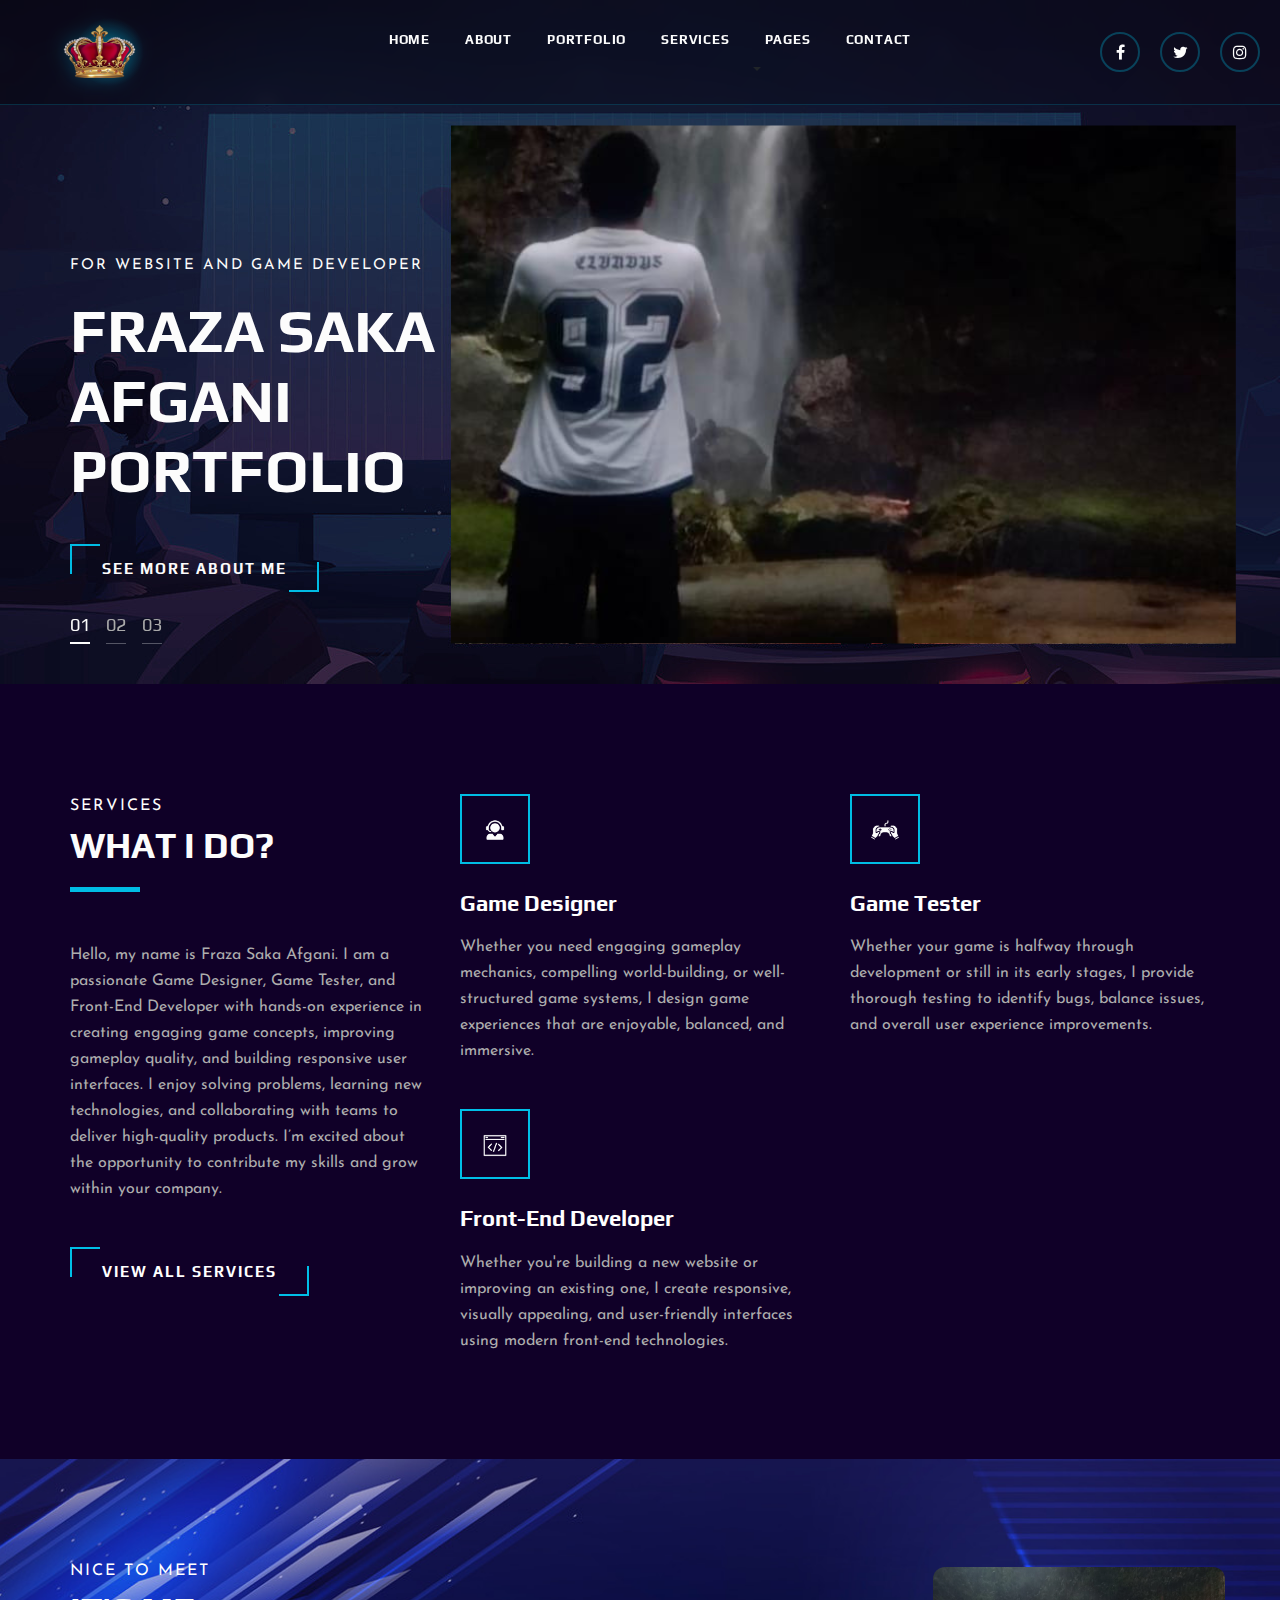
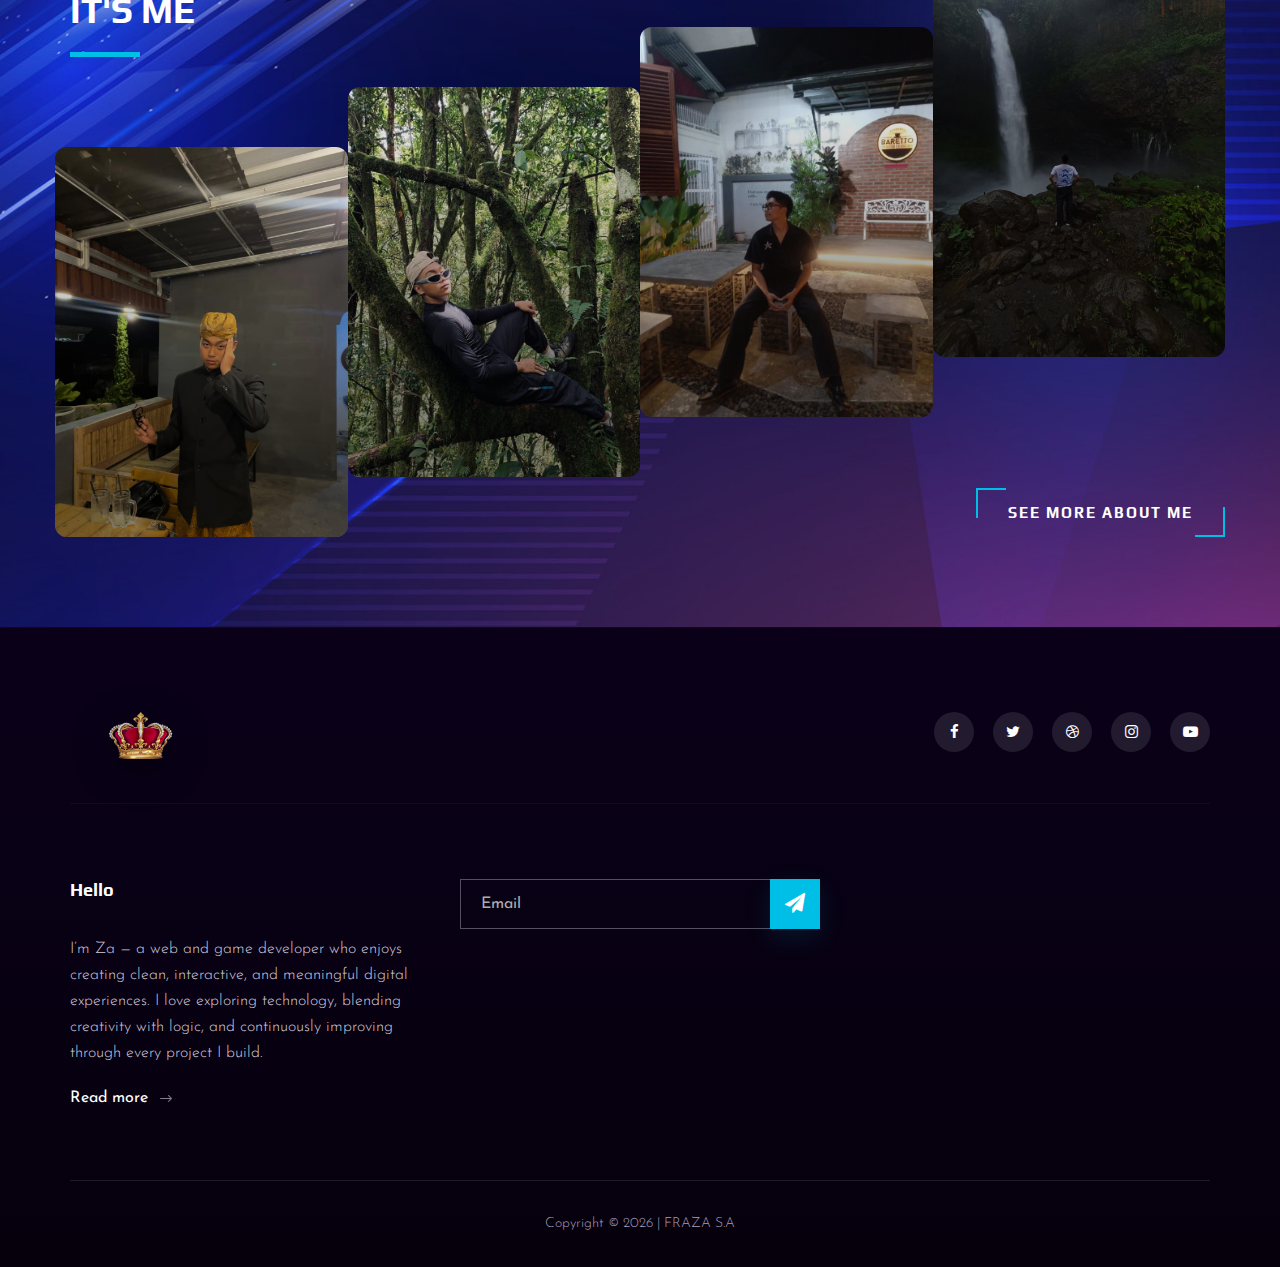
<file: index.html>
<!DOCTYPE html>
<html lang="zxx">

<head>
    <meta charset="UTF-8">
    <meta name="description" content="Videograph Template">
    <meta name="keywords" content="Videograph, unica, creative, html">
    <meta name="viewport" content="width=device-width, initial-scale=1.0">
    <meta http-equiv="X-UA-Compatible" content="ie=edge">
    <title>fraza</title>

    <!-- Google Font -->
    <link href="https://fonts.googleapis.com/css2?family=Play:wght@400;700&display=swap" rel="stylesheet">
    <link href="https://fonts.googleapis.com/css2?family=Josefin+Sans:wght@300;400;500;600;700&display=swap"
        rel="stylesheet">

    <!-- Css Styles -->
    <link rel="stylesheet" href="css/bootstrap.min.css" type="text/css">
    <link rel="stylesheet" href="css/font-awesome.min.css" type="text/css">
    <link rel="stylesheet" href="css/elegant-icons.css" type="text/css">
    <link rel="stylesheet" href="css/owl.carousel.min.css" type="text/css">
    <link rel="stylesheet" href="css/magnific-popup.css" type="text/css">
    <link rel="stylesheet" href="css/slicknav.min.css" type="text/css">
    <link rel="stylesheet" href="css/style.css" type="text/css">
</head>

<body>
    <!-- Page Preloder -->
    <div id="preloder">
        <div class="loader"></div>
    </div>

    <!-- Header Section Begin -->
    <header class="header">
        <div class="container-fluid header__container">
            <div class="header__wrapper">
                <!-- Logo dengan animasi -->
                <div class="header__logo">
                    <a href="./index.html" class="logo-link">
                        <img class="logo-img logo-crown" src="img/logo.png" alt="Logo">
                        <span class="logo-glow"></span>
                    </a>
                </div>

                <!-- Navigation Menu -->
                <nav class="header__nav__menu mobile-menu">
                    <ul class="nav__list">
                        <li class="nav__item active">
                            <a href="./index.html" class="nav__link">Home</a>
                            <span class="nav__underline"></span>
                        </li>
                        <li class="nav__item">
                            <a href="./about.html" class="nav__link">About</a>
                            <span class="nav__underline"></span>
                        </li>
                        <li class="nav__item">
                            <a href="./portfolio.html" class="nav__link">Portfolio</a>
                            <span class="nav__underline"></span>
                        </li>
                        <li class="nav__item">
                            <a href="./services.html" class="nav__link">Services</a>
                            <span class="nav__underline"></span>
                        </li>
                        <li class="nav__item dropdown-toggle">
                            <a href="#" class="nav__link dropdown-trigger">Pages</a>
                            <span class="nav__underline"></span>
                            <ul class="dropdown">
                                <li><a href="./about.html">About</a></li>
                                <li><a href="./portfolio.html">Portfolio</a></li>
                            </ul>
                        </li>
                        <li class="nav__item">
                            <a href="./contact.html" class="nav__link">Contact</a>
                            <span class="nav__underline"></span>
                        </li>
                    </ul>
                </nav>

                <!-- Social Icons -->
                <div class="header__nav__social">
                    <a href="#" class="social-icon" title="Facebook">
                        <i class="fa fa-facebook"></i>
                    </a>
                    <a href="#" class="social-icon" title="Twitter">
                        <i class="fa fa-twitter"></i>
                    </a>
                    <a href="#" class="social-icon" title="Instagram">
                        <i class="fa fa-instagram"></i>
                    </a>
                </div>

                <!-- Mobile Menu Toggle -->
                <div class="mobile-menu-toggle" id="mobile-menu-toggle">
                    <span></span>
                    <span></span>
                    <span></span>
                </div>
            </div>
        </div>
    </header>
    <!-- Header End -->

    <!-- Hero Section Begin -->
    <section class="hero">
        <div class="hero__slider owl-carousel">
            <div class="hero__item set-bg" data-setbg="img/hero/hero-1.png">
                <div class="container">
                    <div class="row">
                        <div class="col-lg-6">
                            <div class="hero__text">
                                <span>For website and Game developer</span>
                                <h2>Fraza Saka Afgani Portfolio</h2>
                                <a href="about.html" class="primary-btn">See more about me</a>
                            </div>
                        </div>
                    </div>
                </div>
            </div>
            <div class="hero__item set-bg" data-setbg="img/hero/hero-1.png">
                <div class="container">
                    <div class="row">
                        <div class="col-lg-6">
                            <div class="hero__text">
                                <span>For website and Game developer</span>
                                <h2>Fraza Saka Afgani Portfolio</h2>
                                <a href="services.html" class="primary-btn">See more service</a>
                            </div>
                        </div>
                    </div>
                </div>
            </div>
            <div class="hero__item set-bg" data-setbg="img/hero/hero-1.png">
                <div class="container">
                    <div class="row">
                        <div class="col-lg-6">
                            <div class="hero__text">
                                <span>For website and Game developer</span>
                                <h2>Fraza Saka Afgani Portfolio</h2>
                                <a href="portfolio.html" class="primary-btn">See more portfolio</a>
                            </div>
                        </div>
                    </div>
                </div>
            </div>
        </div>
    </section>
    <!-- Hero Section End -->

    <!-- Services Section Begin -->
    <section class="services spad">
        <div class="container">
            <div class="row">
                <div class="col-lg-4">
                    <div class="services__title">
                        <div class="section-title">
                            <span>services</span>
                            <h2>What i do?</h2>
                        </div>
                        <p>Hello, my name is Fraza Saka Afgani. I am a passionate Game Designer, Game Tester, and Front-End Developer with hands-on experience in creating engaging game concepts, improving gameplay quality, and building responsive user interfaces.
I enjoy solving problems, learning new technologies, and collaborating with teams to deliver high-quality products. I’m excited about the opportunity to contribute my skills and grow within your company.</p>
                        <a href="services.html" class="primary-btn">View all services</a>
                    </div>
                </div>
                <div class="col-lg-8">
                    <div class="row">
                        <div class="col-lg-6 col-md-6 col-sm-6">
                            <div class="services__item">
                                <div class="services__item__icon">
                                    <img src="img/icons/si-1.png" alt="">
                                </div>
                                <h4>Game Designer</h4>
                                <p>Whether you need engaging gameplay mechanics, compelling world-building, or well-structured game systems, I design game experiences that are enjoyable, balanced, and immersive.</p>
                            </div>
                        </div>
                        <div class="col-lg-6 col-md-6 col-sm-6">
                            <div class="services__item">
                                <div class="services__item__icon">
                                    <img src="img/icons/si-2.png" alt="">
                                </div>
                                <h4>Game Tester</h4>
                                <p>Whether your game is halfway through development or still in its early stages, I provide thorough testing to identify bugs, balance issues, and overall user experience improvements.</p>
                            </div>
                        </div>
                        <div class="col-lg-6 col-md-6 col-sm-6">
                            <div class="services__item">
                                <div class="services__item__icon">
                                    <img src="img/icons/si-3.png" alt="">
                                </div>
                                <h4>Front-End Developer</h4>
                                <p>Whether you're building a new website or improving an existing one, I create responsive, visually appealing, and user-friendly interfaces using modern front-end technologies.</p>
                            </div>
                        </div>
                        </div>
                    </div>
                </div>
            </div>
        </div>
    </section>
    <!-- Services Section End -->





    <!-- Team Section Begin -->
    <section class="team spad set-bg" data-setbg="img/team-bg.jpg">
        <div class="container">
            <div class="row">
                <div class="col-lg-12">
                    <div class="section-title team__title">
                        <span>Nice to meet</span>
                        <h2>it's me</h2>
                    </div>
                </div>
            </div>
            <div class="row">
                <div class="col-lg-3 col-md-6 col-sm-6 p-0">
                    <div class="team__item set-bg" data-setbg="img/team/team-1.jpeg">
                        <div class="team__item__text">
                            <h4>Mas fraza</h4>
                            <p>Master of Ceremony</p>
                            <div class="team__item__social">
                                <a href="#"><i class="fa fa-facebook"></i></a>
                                <a href="#"><i class="fa fa-twitter"></i></a>
                                <a href="#"><i class="fa fa-instagram"></i></a>
                            </div>
                        </div>
                    </div>
                </div>
                <div class="col-lg-3 col-md-6 col-sm-6 p-0">
                    <div class="team__item team__item--second set-bg" data-setbg="img/team/team-2.jpeg">
                        <div class="team__item__text">
                            <h4>king fraza</h4>
                            <p>Trekking</p>
                            <div class="team__item__social">
                                <a href="#"><i class="fa fa-facebook"></i></a>
                                <a href="#"><i class="fa fa-twitter"></i></a>
                                <a href="#"><i class="fa fa-dribbble"></i></a>
                                <a href="#"><i class="fa fa-instagram"></i></a>
                            </div>
                        </div>
                    </div>
                </div>
                <div class="col-lg-3 col-md-6 col-sm-6 p-0">
                    <div class="team__item team__item--third set-bg" data-setbg="img/team/team-3.jpeg">
                        <div class="team__item__text">
                            <h4>Akang Fraza</h4>
                            <p>Social</p>
                            <div class="team__item__social">
                                <a href="#"><i class="fa fa-facebook"></i></a>
                                <a href="#"><i class="fa fa-twitter"></i></a>
                                <a href="#"><i class="fa fa-dribbble"></i></a>
                                <a href="#"><i class="fa fa-instagram"></i></a>
                            </div>
                        </div>
                    </div>
                </div>
                <div class="col-lg-3 col-md-6 col-sm-6 p-0">
                    <div class="team__item team__item--four set-bg" data-setbg="img/team/team-4.jpeg">
                        <div class="team__item__text">
                            <h4>fraza s.a</h4>
                            <p>Waterfalls</p>
                            <div class="team__item__social">
                                <a href="#"><i class="fa fa-facebook"></i></a>
                                <a href="#"><i class="fa fa-twitter"></i></a>
                                <a href="#"><i class="fa fa-dribbble"></i></a>
                                <a href="#"><i class="fa fa-instagram"></i></a>
                            </div>
                        </div>
                    </div>
                </div>
                <div class="col-lg-12 p-0">
                    <div class="team__btn">
                        <a href="about.html" class="primary-btn">See more about me</a>
                    </div>
                </div>
            </div>
        </div>
    </section>
    <!-- Team Section End -->



    

    <!-- Footer Section Begin -->
    <footer class="footer">
        <div class="container">
            <div class="footer__top">
                <div class="row">
                    <div class="col-lg-6 col-md-6">
                        <div class="footer__top__logo">
                            <a href="#"><img class="logo-img" src="img/logo.png" alt=""></a>
                        </div>
                    </div>
                    <div class="col-lg-6 col-md-6">
                        <div class="footer__top__social">
                            <a href="#"><i class="fa fa-facebook"></i></a>
                            <a href="#"><i class="fa fa-twitter"></i></a>
                            <a href="#"><i class="fa fa-dribbble"></i></a>
                            <a href="#"><i class="fa fa-instagram"></i></a>
                            <a href="#"><i class="fa fa-youtube-play"></i></a>
                        </div>
                    </div>
                </div>
            </div>
            <div class="footer__option">
                <div class="row">
                    <div class="col-lg-4 col-md-6 col-sm-6">
                        <div class="footer__option__item">
                            <h5>Hello</h5>
                            <p>I’m Za — a web and game developer who enjoys creating clean, interactive, and meaningful digital experiences. I love exploring technology, blending creativity with logic, and continuously improving through every project I build.</p>
                            <a href="about.html" class="read__more">Read more <span class="arrow_right"></span></a>
                        </div>
                    </div>
                    
                    <div class="col-lg-4 col-md-12">
                        <div class="footer__option__item">
                            
                            <form action="#">
                                <input type="text" placeholder="Email">
                                <button type="submit"><i class="fa fa-send"></i></button>
                            </form>
                        </div>
                    </div>
                </div>
            </div>
            <div class="footer__copyright">
                <div class="row">
                    <div class="col-lg-12 text-center">
                        <!-- Link back to Colorlib can't be removed. Template is licensed under CC BY 3.0. -->
                        <p class="footer__copyright__text">Copyright &copy;
                            <script>
                                document.write(new Date().getFullYear());
                            </script>
                            | FRAZA S.A  
                        </p>
                        <!-- Link back to Colorlib can't be removed. Template is licensed under CC BY 3.0. -->
                    </div>
                </div>
            </div>
        </div>
    </footer>
    <!-- Footer Section End -->

    <!-- Back to top -->
    <button class="back-to-top" aria-label="Back to top" title="Back to top"><i class="fa fa-arrow-up"></i></button>

    <!-- Js Plugins -->
    <script src="js/jquery-3.3.1.min.js"></script>
    <script src="js/bootstrap.min.js"></script>
    <script src="js/jquery.magnific-popup.min.js"></script>
    <script src="js/mixitup.min.js"></script>
    <script src="js/masonry.pkgd.min.js"></script>
    <script src="js/jquery.slicknav.js"></script>
    <script src="js/owl.carousel.min.js"></script>
    <script src="js/main.js"></script>
        <script>
        (function(){
            var btn = document.querySelector('.back-to-top');
            if(!btn) return;
            function checkScroll(){
                if(window.scrollY > 320) btn.classList.add('show'); else btn.classList.remove('show');
            }
            window.addEventListener('scroll', checkScroll);
            checkScroll();
            btn.addEventListener('click', function(){ window.scrollTo({top:0,behavior:'smooth'}); });
        })();
        </script>
</body>

</html>
</file>
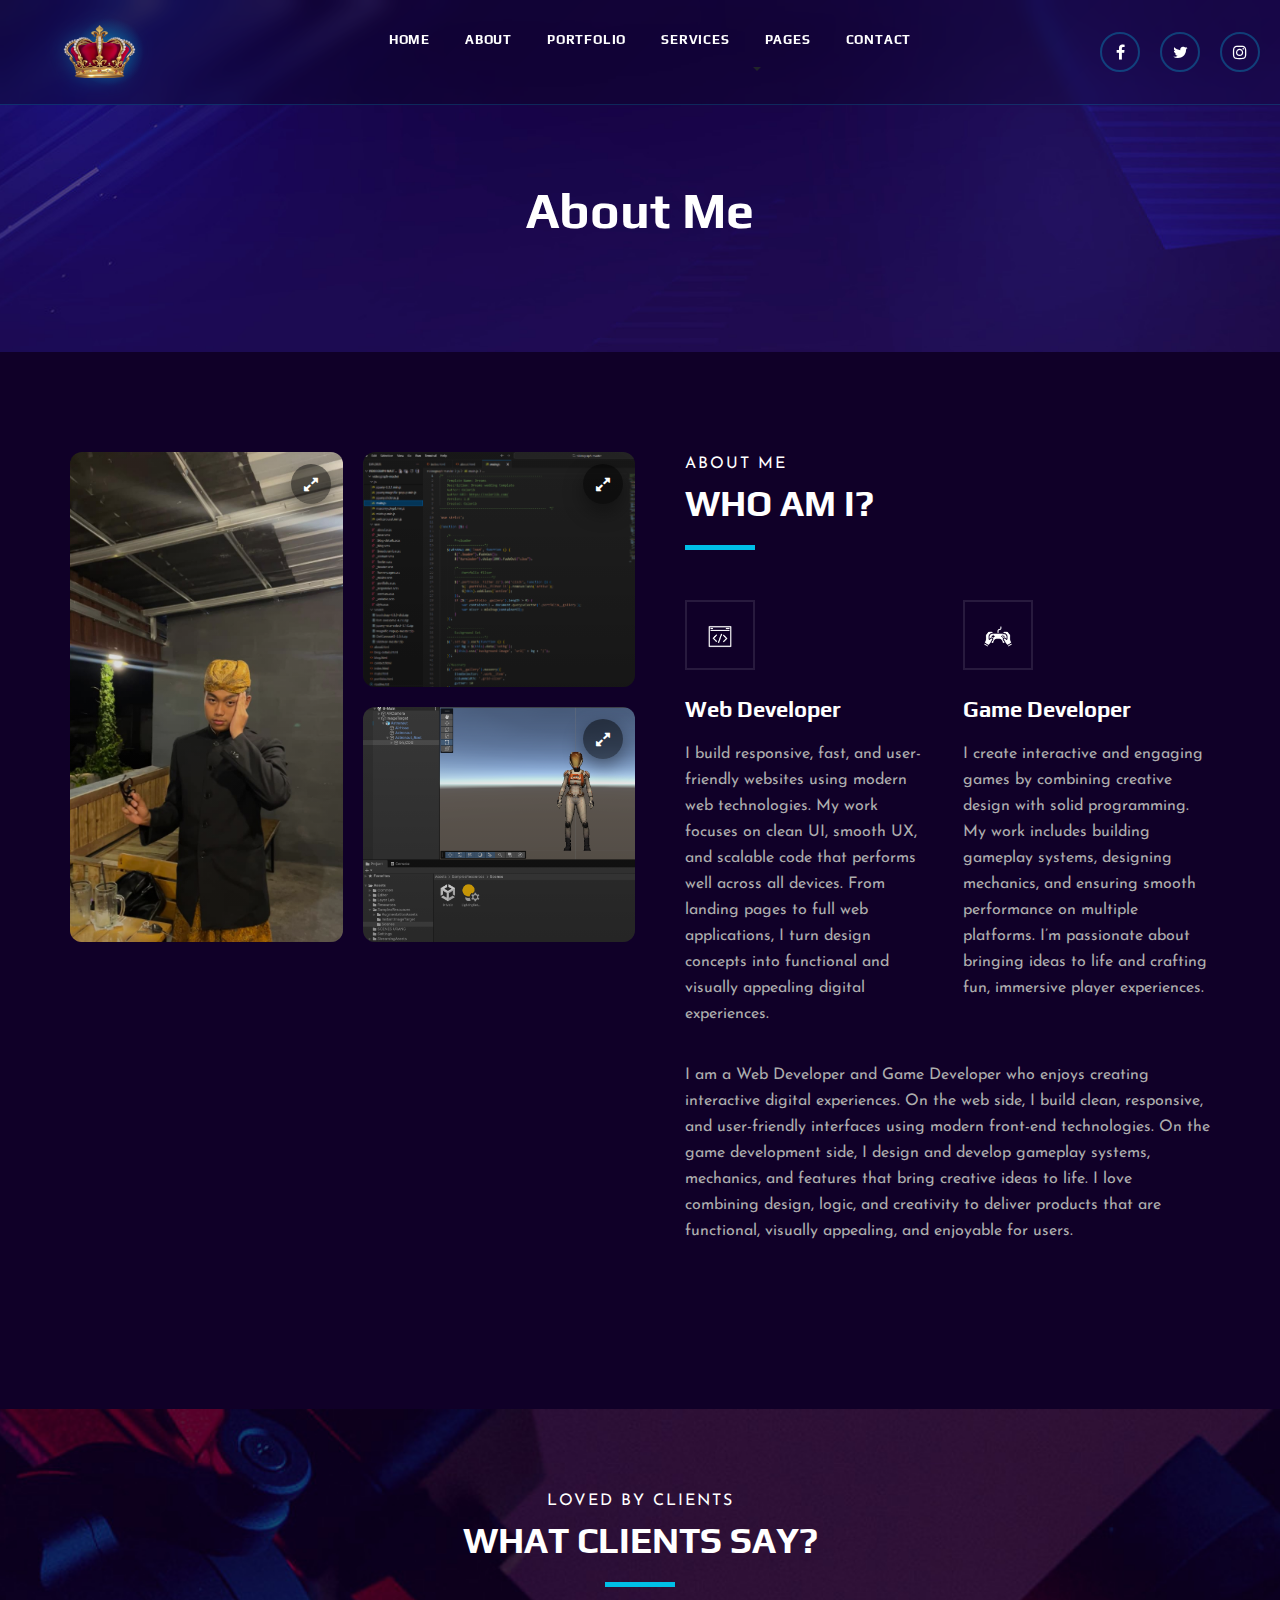
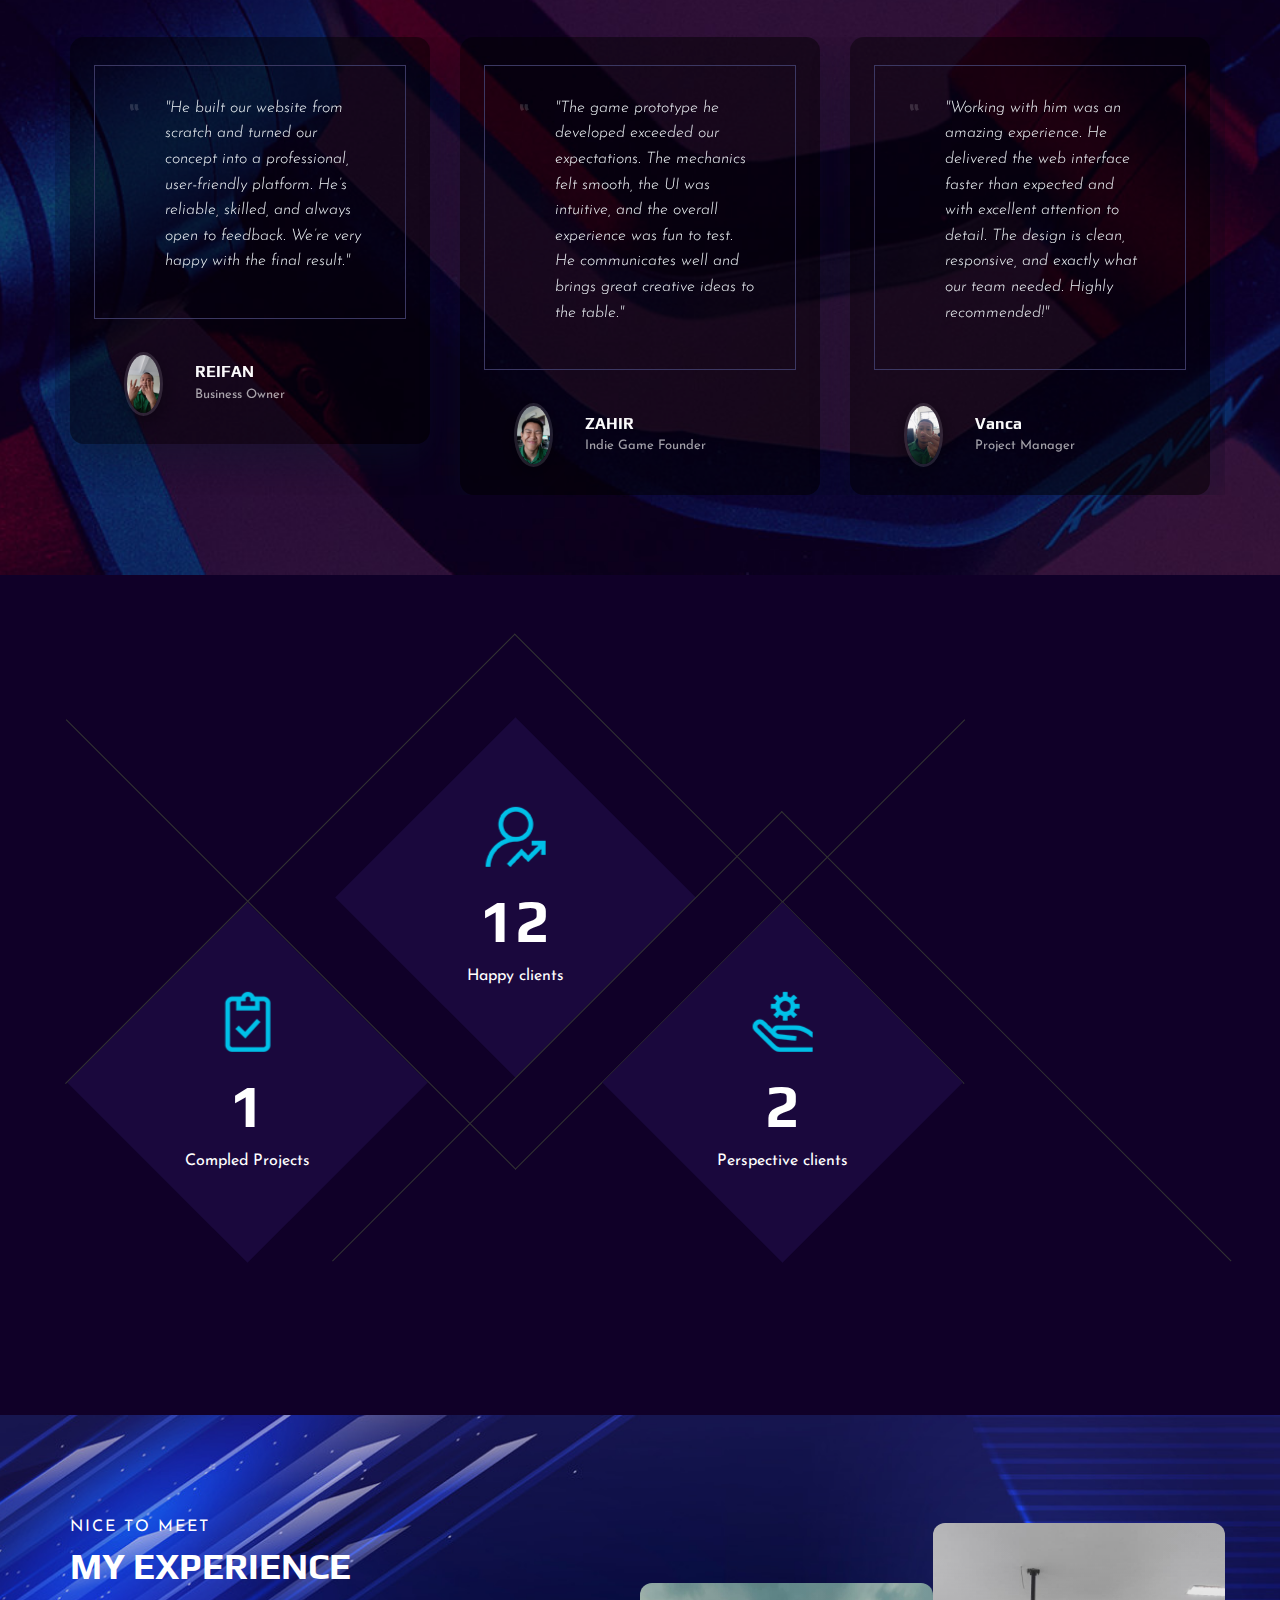
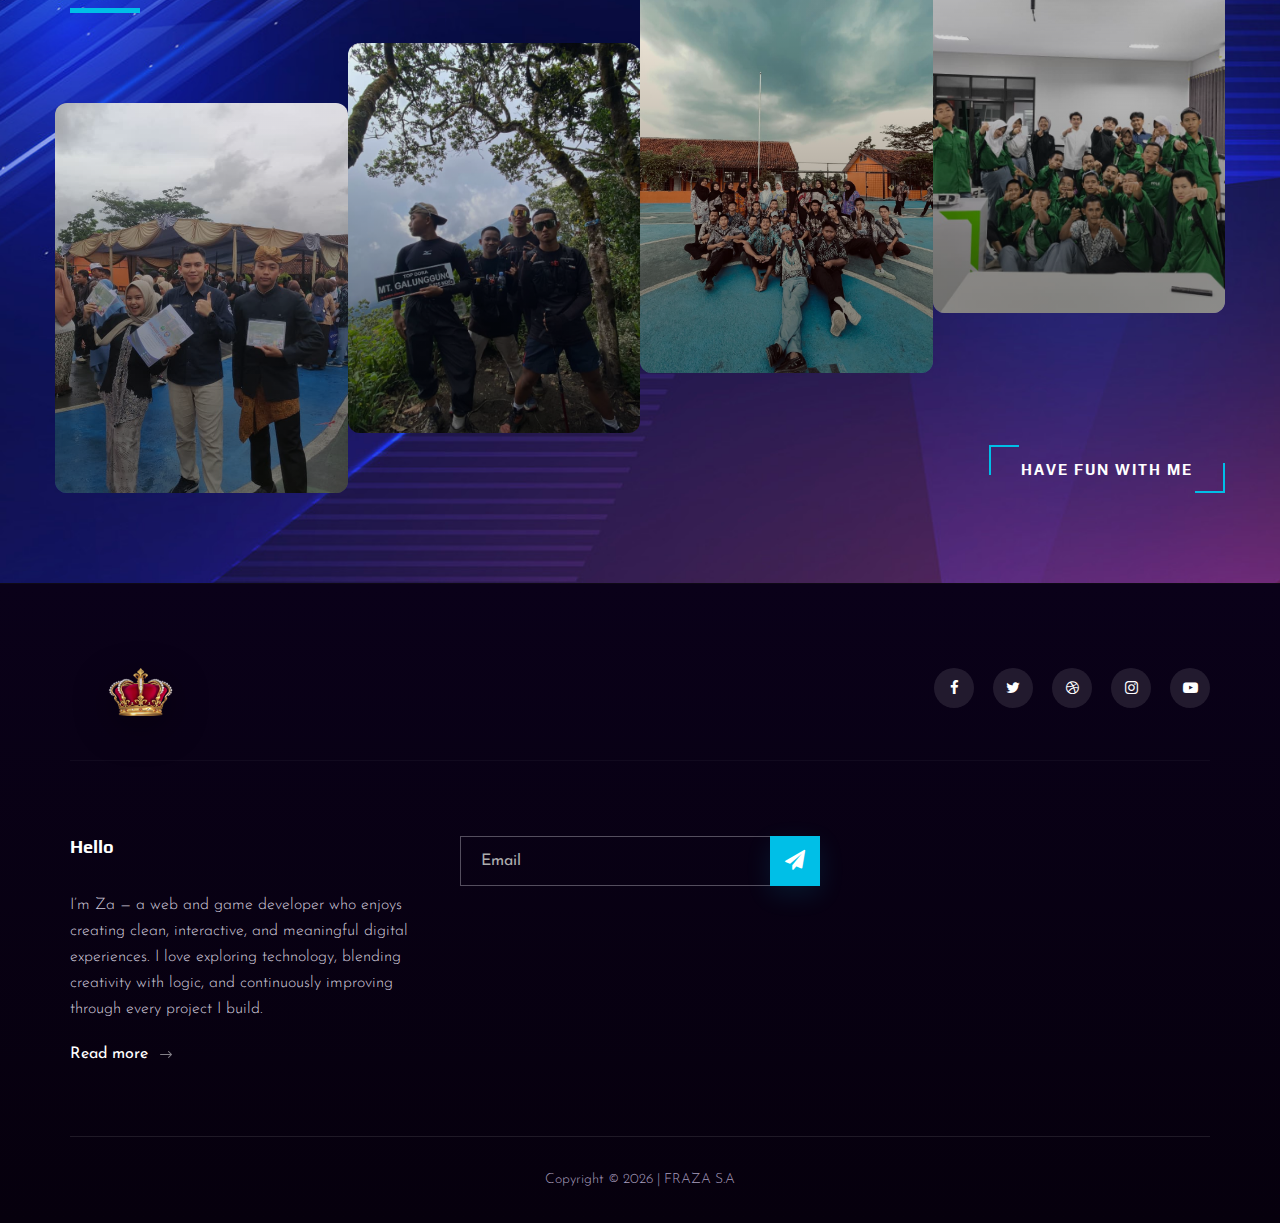
<file: about.html>
<!DOCTYPE html>
<html lang="zxx">

<head>
    <meta charset="UTF-8">
    <meta name="description" content="Videograph Template">
    <meta name="keywords" content="Videograph, unica, creative, html">
    <meta name="viewport" content="width=device-width, initial-scale=1.0">
    <meta http-equiv="X-UA-Compatible" content="ie=edge">
    <title>fraza</title>

    <!-- Google Font -->
    <link href="https://fonts.googleapis.com/css2?family=Play:wght@400;700&display=swap" rel="stylesheet">
    <link href="https://fonts.googleapis.com/css2?family=Josefin+Sans:wght@300;400;500;600;700&display=swap"
        rel="stylesheet">

    <!-- Css Styles -->
    <link rel="stylesheet" href="css/bootstrap.min.css" type="text/css">
    <link rel="stylesheet" href="css/font-awesome.min.css" type="text/css">
    <link rel="stylesheet" href="css/elegant-icons.css" type="text/css">
    <link rel="stylesheet" href="css/owl.carousel.min.css" type="text/css">
    <link rel="stylesheet" href="css/magnific-popup.css" type="text/css">
    <link rel="stylesheet" href="css/slicknav.min.css" type="text/css">
    <link rel="stylesheet" href="css/style.css" type="text/css">
    <style>
        /* Testimonial enhancements: card look, responsive, and simple animations */
        .testimonial {
            padding-top: 80px;
            padding-bottom: 80px;
            position: relative;
            color: #fff;
        }

        .testimonial__slider .testimonial__item {
            background: linear-gradient(135deg, rgba(0,0,0,0.45) 0%, rgba(0,0,0,0.55) 100%);
            border-radius: 14px;
            padding: 28px 24px;
            box-shadow: 0 18px 40px rgba(12, 24, 40, 0.45);
            min-height: 220px;
            display: flex;
            flex-direction: column;
            justify-content: space-between;
            transition: transform 0.45s cubic-bezier(.2,.9,.3,1), box-shadow 0.45s;
            opacity: 0.98;
        }

        .testimonial__slider .testimonial__item:hover {
            transform: translateY(-8px) scale(1.01);
            box-shadow: 0 28px 60px rgba(12,24,40,0.55);
        }

        .testimonial__text p {
            font-size: 16px;
            line-height: 1.6;
            color: #f1f6f9;
            margin-bottom: 18px;
            position: relative;
            padding-left: 40px;
        }

        .testimonial__text p::before {
            content: '\201C';
            font-size: 44px;
            position: absolute;
            left: 0;
            top: -6px;
            color: rgba(255,255,255,0.15);
            font-weight: 700;
        }

        .testimonial__author {
            display: flex;
            align-items: center;
            gap: 12px;
            margin-top: 8px;
        }

        .testimonial__author__pic img {
            width: 64px;
            height: 64px;
            border-radius: 50%;
            object-fit: cover;
            border: 3px solid rgba(255,255,255,0.12);
            box-shadow: 0 6px 18px rgba(0,0,0,0.35);
        }

        .testimonial__author__text h5 { color: #fff; margin: 0; font-size: 16px; }
        .testimonial__author__text span { color: rgba(255,255,255,0.65); font-size: 13px; }

        /* Owl animation helpers (simple fade in/out) */
        @keyframes tg-fadeIn {
            0% { opacity: 0; transform: translateY(18px); }
            100% { opacity: 1; transform: translateY(0); }
        }

        @keyframes tg-fadeOut {
            0% { opacity: 1; transform: translateY(0); }
            100% { opacity: 0; transform: translateY(-18px); }
        }

        .fadeIn {
            animation-name: tg-fadeIn;
            animation-duration: 600ms;
            animation-fill-mode: both;
        }

        .fadeOut {
            animation-name: tg-fadeOut;
            animation-duration: 450ms;
            animation-fill-mode: both;
        }

        /* Responsive tweaks */
        @media (max-width: 991px) {
            .testimonial__slider .testimonial__item { min-height: 200px; padding: 22px; }
            .testimonial__author__pic img { width: 54px; height: 54px; }
        }

        @media (max-width: 576px) {
            .testimonial__text p { font-size: 15px; padding-left: 34px; }
            .testimonial__author__pic img { width: 48px; height: 48px; }
        }
    </style>
</head>

<body>
    <!-- Page Preloder -->
    <div id="preloder">
        <div class="loader"></div>
    </div>

    <!-- Header Section Begin -->
    <header class="header">
        <div class="container-fluid header__container">
            <div class="header__wrapper">
                <!-- Logo dengan animasi -->
                <div class="header__logo">
                    <a href="./index.html" class="logo-link">
                        <img class="logo-img logo-crown" src="img/logo.png" alt="Logo">
                        <span class="logo-glow"></span>
                    </a>
                </div>

                <!-- Navigation Menu -->
                <nav class="header__nav__menu mobile-menu">
                    <ul class="nav__list">
                        <li class="nav__item">
                            <a href="./index.html" class="nav__link">Home</a>
                            <span class="nav__underline"></span>
                        </li>
                        <li class="nav__item active">
                            <a href="./about.html" class="nav__link">About</a>
                            <span class="nav__underline"></span>
                        </li>
                        <li class="nav__item">
                            <a href="./portfolio.html" class="nav__link">Portfolio</a>
                            <span class="nav__underline"></span>
                        </li>
                        <li class="nav__item">
                            <a href="./services.html" class="nav__link">Services</a>
                            <span class="nav__underline"></span>
                        </li>
                        <li class="nav__item dropdown-toggle">
                            <a href="#" class="nav__link dropdown-trigger">Pages</a>
                            <span class="nav__underline"></span>
                            <ul class="dropdown">
                                <li><a href="./about.html">About</a></li>
                                <li><a href="./portfolio.html">Portfolio</a></li>
                            </ul>
                        </li>
                        <li class="nav__item">
                            <a href="./contact.html" class="nav__link">Contact</a>
                            <span class="nav__underline"></span>
                        </li>
                    </ul>
                </nav>

                <!-- Social Icons -->
                <div class="header__nav__social">
                    <a href="#" class="social-icon" title="Facebook">
                        <i class="fa fa-facebook"></i>
                    </a>
                    <a href="#" class="social-icon" title="Twitter">
                        <i class="fa fa-twitter"></i>
                    </a>
                    <a href="#" class="social-icon" title="Instagram">
                        <i class="fa fa-instagram"></i>
                    </a>
                </div>

                <!-- Mobile Menu Toggle -->
                <div class="mobile-menu-toggle" id="mobile-menu-toggle">
                    <span></span>
                    <span></span>
                    <span></span>
                </div>
            </div>
        </div>
    </header>
    <!-- Header End -->

    <!-- Breadcrumb Begin -->
    <div class="breadcrumb-option spad set-bg" data-setbg="img/breadcrumb-bg.jpg">
        <div class="container">
            <div class="row">
                <div class="col-lg-12 text-center">
                    <div class="breadcrumb__text">
                        <h2>About Me</h2>
                        
                    </div>
                </div>
            </div>
        </div>
    </div>
    <!-- Breadcrumb End -->

    <!-- About Section Begin -->
    <section class="about spad">
        <div class="container">
            <div class="row">
                <div class="col-lg-6">
                    <div class="about__pic">
                        <div class="row">
                            <div class="col-lg-6 col-md-6 col-sm-6">
                                <div class="about__pic__item about__pic__item--large set-bg"
                                    data-setbg="img/team/team-1.jpeg">
                                    <button class="img-open" type="button" aria-label="Open image"><i class="fa fa-expand"></i></button>
                                </div>
                            </div>
                            <div class="col-lg-6 col-md-6 col-sm-6">
                                <div class="row">
                                    <div class="col-lg-12">
                                        <div class="about__pic__item set-bg" data-setbg="img/about/about-2.png">
                                            <button class="img-open" type="button" aria-label="Open image"><i class="fa fa-expand"></i></button>
                                        </div>
                                    </div>
                                    <div class="col-lg-12">
                                        <div class="about__pic__item set-bg" data-setbg="img/about/about-3.png">
                                            <button class="img-open" type="button" aria-label="Open image"><i class="fa fa-expand"></i></button>
                                        </div>
                                    </div>
                                </div>
                            </div>
                        </div>
                    </div>
                </div>
                <div class="col-lg-6">
                    <div class="about__text">
                        <div class="section-title">
                            <span>About me</span>
                            <h2>WHo am i?</h2>
                        </div>
                        <div class="row">
                            <div class="col-lg-6 col-md-6 col-sm-6">
                                <div class="services__item">
                                    <div class="services__item__icon">
                                        <img src="img/icons/si-3.png" alt="">
                                    </div>
                                    <h4>Web Developer</h4>
                                    <p>I build responsive, fast, and user-friendly websites using modern web technologies.
My work focuses on clean UI, smooth UX, and scalable code that performs well across all devices.
From landing pages to full web applications, I turn design concepts into functional and visually appealing digital experiences.</p>
                                </div>
                            </div>
                            <div class="col-lg-6 col-md-6 col-sm-6">
                                <div class="services__item">
                                    <div class="services__item__icon">
                                        <img src="img/icons/si-2.png" alt="">
                                    </div>
                                    <h4>Game Developer</h4>
                                    <p>I create interactive and engaging games by combining creative design with solid programming.
My work includes building gameplay systems, designing mechanics, and ensuring smooth performance on multiple platforms.
I’m passionate about bringing ideas to life and crafting fun, immersive player experiences.</p>
                                </div>
                            </div>
                        </div>
                        <div class="about__text__desc">
                            <p>I am a Web Developer and Game Developer who enjoys creating interactive digital experiences.
On the web side, I build clean, responsive, and user-friendly interfaces using modern front-end technologies.
On the game development side, I design and develop gameplay systems, mechanics, and features that bring creative ideas to life.
I love combining design, logic, and creativity to deliver products that are functional, visually appealing, and enjoyable for users.</p>
                        </div>
                    </div>
                </div>
            </div>
        </div>
    </section>
    <!-- About Section End -->

    <!-- Testimonial Section Begin -->
    <section class="testimonial spad set-bg" data-setbg="img/testimonial-bg.jpg">
        <div class="container">
            <div class="row">
                <div class="col-lg-12">
                    <div class="section-title center-title">
                        <span>Loved By Clients</span>
                        <h2>What clients say?</h2>
                    </div>
                </div>
            </div>
            <div class="row">
                <div class="testimonial__slider owl-carousel">
                    <div class="col-lg-4">
                        <div class="testimonial__item">
                            <div class="testimonial__text">
                                <p>"He built our website from scratch and turned our concept into a professional, user-friendly platform. He’s reliable, skilled, and always open to feedback. We’re very happy with the final result."

                                </p>
                            </div>
                            <div class="testimonial__author">
                                <div class="testimonial__author__pic">
                                    <img src="img/testimonial/1.jpeg" alt="">
                                </div>
                                <div class="testimonial__author__text">
                                    <h5>REIFAN</h5>
                                    <span>Business Owner</span>
                                </div>
                            </div>
                        </div>
                    </div>
                    <div class="col-lg-4">
                        <div class="testimonial__item">
                            <div class="testimonial__text">
                                <p>"The game prototype he developed exceeded our expectations. The mechanics felt smooth, the UI was intuitive, and the overall experience was fun to test. He communicates well and brings great creative ideas to the table."</p>
                            </div>
                            <div class="testimonial__author">
                                <div class="testimonial__author__pic">
                                    <img src="img/testimonial/3.jpeg" alt="">
                                </div>
                                <div class="testimonial__author__text">
                                    <h5>ZAHIR </h5>
                                    <span>Indie Game Founder</span>
                                </div>
                            </div>
                        </div>
                    </div>
                    
                    <div class="col-lg-4">
                        <div class="testimonial__item">
                            <div class="testimonial__text">
                                <p>"Working with him was an amazing experience. He delivered the web interface faster than expected and with excellent attention to detail. The design is clean, responsive, and exactly what our team needed. Highly recommended!"</p>
                            </div>
                            <div class="testimonial__author">
                                <div class="testimonial__author__pic">
                                    <img src="img/testimonial/2.jpeg" alt="">
                                </div>
                                <div class="testimonial__author__text">
                                    <h5>Vanca</h5>
                                    <span>Project Manager</span>
                                </div>
                            </div>
                        </div>
                    </div>
                </div>
            </div>
        </div>
    </section>
    <!-- Testimonial Section End -->

    <!-- Counter Section Begin -->
    <section class="counter">
        <div class="container">
            <div class="counter__content">
                <div class="row">
                    <div class="col-lg-3 col-md-6 col-sm-6">
                        <div class="counter__item">
                            <div class="counter__item__text">
                                <img src="img/icons/ci-1.png" alt="">
                                <h2 class="counter_num">5</h2>
                                <p>Compled Projects</p>
                            </div>
                        </div>
                    </div>
                    <div class="col-lg-3 col-md-6 col-sm-6">
                        <div class="counter__item second__item">
                            <div class="counter__item__text">
                                <img src="img/icons/ci-2.png" alt="">
                                <h2 class="counter_num">106</h2>
                                <p>Happy clients</p>
                            </div>
                        </div>
                    </div>
                    <div class="col-lg-3 col-md-6 col-sm-6">
                        <div class="counter__item third__item">
                            <div class="counter__item__text">
                                <img src="img/icons/ci-3.png" alt="">
                                <h2 class="counter_num">16</h2>
                                <p>Perspective clients</p>
                            </div>
                        </div>
                    </div>
                </div>
            </div>
        </div>
    </section>
    <!-- Counter Section End -->

    <!-- Team Section Begin -->
    <section class="team spad set-bg" data-setbg="img/team-bg.jpg">
        <div class="container">
            <div class="row">
                <div class="col-lg-12">
                    <div class="section-title team__title">
                        <span>Nice to meet</span>
                        <h2>my experience</h2>
                    </div>
                </div>
            </div>
            <div class="row">
                <div class="col-lg-3 col-md-6 col-sm-6 p-0">
                    <div class="team__item set-bg" data-setbg="img/about/A.jpeg">
                        <div class="team__item__text">
                            <h4>Master of Ceremony</h4>
                            <div class="team__item__social">
                                <a href="#"><i class="fa fa-facebook"></i></a>
                                <a href="#"><i class="fa fa-twitter"></i></a>
                                <a href="#"><i class="fa fa-dribbble"></i></a>
                                <a href="#"><i class="fa fa-instagram"></i></a>
                            </div>
                        </div>
                    </div>
                </div>
                <div class="col-lg-3 col-md-6 col-sm-6 p-0">
                    <div class="team__item team__item--second set-bg" data-setbg="img/about/B.jpeg">
                        <div class="team__item__text">
                            <h4>hiking</h4>
                            <p>MT GALUNGGUNG</p>
                            <div class="team__item__social">
                                <a href="#"><i class="fa fa-facebook"></i></a>
                                <a href="#"><i class="fa fa-twitter"></i></a>
                                <a href="#"><i class="fa fa-dribbble"></i></a>
                                <a href="#"><i class="fa fa-instagram"></i></a>
                            </div>
                        </div>
                    </div>
                </div>
                <div class="col-lg-3 col-md-6 col-sm-6 p-0">
                    <div class="team__item team__item--third set-bg" data-setbg="img/about/C.jpeg">
                        <div class="team__item__text">
                            <h4>KETUA KELAS</h4>
                            <p>2024-2026</p>
                            <div class="team__item__social">
                                <a href="#"><i class="fa fa-facebook"></i></a>
                                <a href="#"><i class="fa fa-twitter"></i></a>
                                <a href="#"><i class="fa fa-dribbble"></i></a>
                                <a href="#"><i class="fa fa-instagram"></i></a>
                            </div>
                        </div>
                    </div>
                </div>
                <div class="col-lg-3 col-md-6 col-sm-6 p-0">
                    <div class="team__item team__item--four set-bg" data-setbg="img/about/D.jpeg">
                        <div class="team__item__text">
                            <h4>CIKARA</h4>
                            <p>GURU TAMU</p>
                            <div class="team__item__social">
                                <a href="#"><i class="fa fa-facebook"></i></a>
                                <a href="#"><i class="fa fa-twitter"></i></a>
                                <a href="#"><i class="fa fa-dribbble"></i></a>
                                <a href="#"><i class="fa fa-instagram"></i></a>
                            </div>
                        </div>
                    </div>
                </div>
                <div class="col-lg-12 p-0">
                    <div class="team__btn">
                        <a href="#" class="primary-btn">HAVE FUN WITH ME</a>
                    </div>
                </div>
            </div>
        </div>
    </section>
    <!-- Team Section End -->

    <!-- Footer Section Begin -->
    <footer class="footer">
        <div class="container">
            <div class="footer__top">
                <div class="row">
                    <div class="col-lg-6 col-md-6">
                        <div class="footer__top__logo">
                            <a href="#"><img class="logo-img" src="img/logo.png" alt=""></a>
                        </div>
                    </div>
                    <div class="col-lg-6 col-md-6">
                        <div class="footer__top__social">
                            <a href="#"><i class="fa fa-facebook"></i></a>
                            <a href="#"><i class="fa fa-twitter"></i></a>
                            <a href="#"><i class="fa fa-dribbble"></i></a>
                            <a href="#"><i class="fa fa-instagram"></i></a>
                            <a href="#"><i class="fa fa-youtube-play"></i></a>
                        </div>
                    </div>
                </div>
            </div>
            <div class="footer__option">
                <div class="row">
                    <div class="col-lg-4 col-md-6 col-sm-6">
                        <div class="footer__option__item">
                            <h5>Hello</h5>
                            <p>I’m Za — a web and game developer who enjoys creating clean, interactive, and meaningful digital experiences. I love exploring technology, blending creativity with logic, and continuously improving through every project I build.</p>
                            <a href="about.html" class="read__more">Read more <span class="arrow_right"></span></a>
                        </div>
                    </div>
                    
                    <div class="col-lg-4 col-md-12">
                        <div class="footer__option__item">
                            
                            <form action="#">
                                <input type="text" placeholder="Email">
                                <button type="submit"><i class="fa fa-send"></i></button>
                            </form>
                        </div>
                    </div>
                </div>
            </div>
            <div class="footer__copyright">
                <div class="row">
                    <div class="col-lg-12 text-center">
                        <!-- Link back to Colorlib can't be removed. Template is licensed under CC BY 3.0. -->
                        <p class="footer__copyright__text">Copyright &copy;
                            <script>
                                document.write(new Date().getFullYear());
                            </script>
                            | FRAZA S.A  
                        </p>
                        <!-- Link back to Colorlib can't be removed. Template is licensed under CC BY 3.0. -->
                    </div>
                </div>
            </div>
        </div>
    </footer>
    <!-- Footer Section End -->

    <!-- Js Plugins -->
    <script src="js/jquery-3.3.1.min.js"></script>
    <script src="js/bootstrap.min.js"></script>
    <script src="js/jquery.magnific-popup.min.js"></script>
    <script src="js/mixitup.min.js"></script>
    <script src="js/masonry.pkgd.min.js"></script>
    <script src="js/jquery.slicknav.js"></script>
    <script src="js/owl.carousel.min.js"></script>
    <script src="js/main.js"></script>
    <script>
        // Initialize testimonial carousel with animations and responsive breakpoints
        (function(){
            if(!window.jQuery || !jQuery().owlCarousel) return;
            jQuery(document).ready(function($){
                var $slider = $('.testimonial__slider');
                $slider.owlCarousel({
                    loop: true,
                    margin: 24,
                    autoplay: true,
                    autoplayTimeout: 5200,
                    autoplayHoverPause: true,
                    smartSpeed: 700,
                    dots: true,
                    nav: false,
                    responsive: {
                        0: { items: 1 },
                        600: { items: 2 },
                        992: { items: 3 }
                    },
                    animateIn: 'fadeIn',
                    animateOut: 'fadeOut'
                });

                // Improve accessibility: add aria roles
                $slider.attr('role','region').attr('aria-label','Client testimonials carousel');

                // Pause autoplay on focus for keyboard users
                $slider.on('focusin', function(){ $slider.trigger('stop.owl.autoplay'); });
                $slider.on('focusout', function(){ $slider.trigger('play.owl.autoplay',[5200]); });
            });
        })();
    </script>
        <script>
        (function(){
            // Open data-setbg image in Magnific Popup when the button is clicked
            function openImage(url){
                if(!url) return;
                if(window.jQuery && jQuery.magnificPopup){
                    jQuery.magnificPopup.open({ items: { src: url }, type: 'image' });
                } else {
                    // fallback: open in new tab
                    window.open(url, '_blank');
                }
            }
            document.addEventListener('click', function(e){
                var btn = e.target.closest && e.target.closest('.img-open');
                if(!btn) return;
                e.preventDefault();
                e.stopPropagation();
                var parent = btn.closest('.about__pic__item');
                if(!parent) return;
                var url = parent.getAttribute('data-setbg') || parent.dataset.setbg;
                openImage(url);
            });
        })();
        </script>
        <!-- Back to top -->
        <button class="back-to-top" aria-label="Back to top" title="Back to top"><i class="fa fa-arrow-up"></i></button>

        <script>
        (function(){
            var btn = document.querySelector('.back-to-top');
            if(!btn) return;
            function checkScroll(){ if(window.scrollY > 320) btn.classList.add('show'); else btn.classList.remove('show'); }
            window.addEventListener('scroll', checkScroll);
            checkScroll();
            btn.addEventListener('click', function(){ window.scrollTo({top:0,behavior:'smooth'}); });
        })();
        </script>
</body>

</html>
</file>
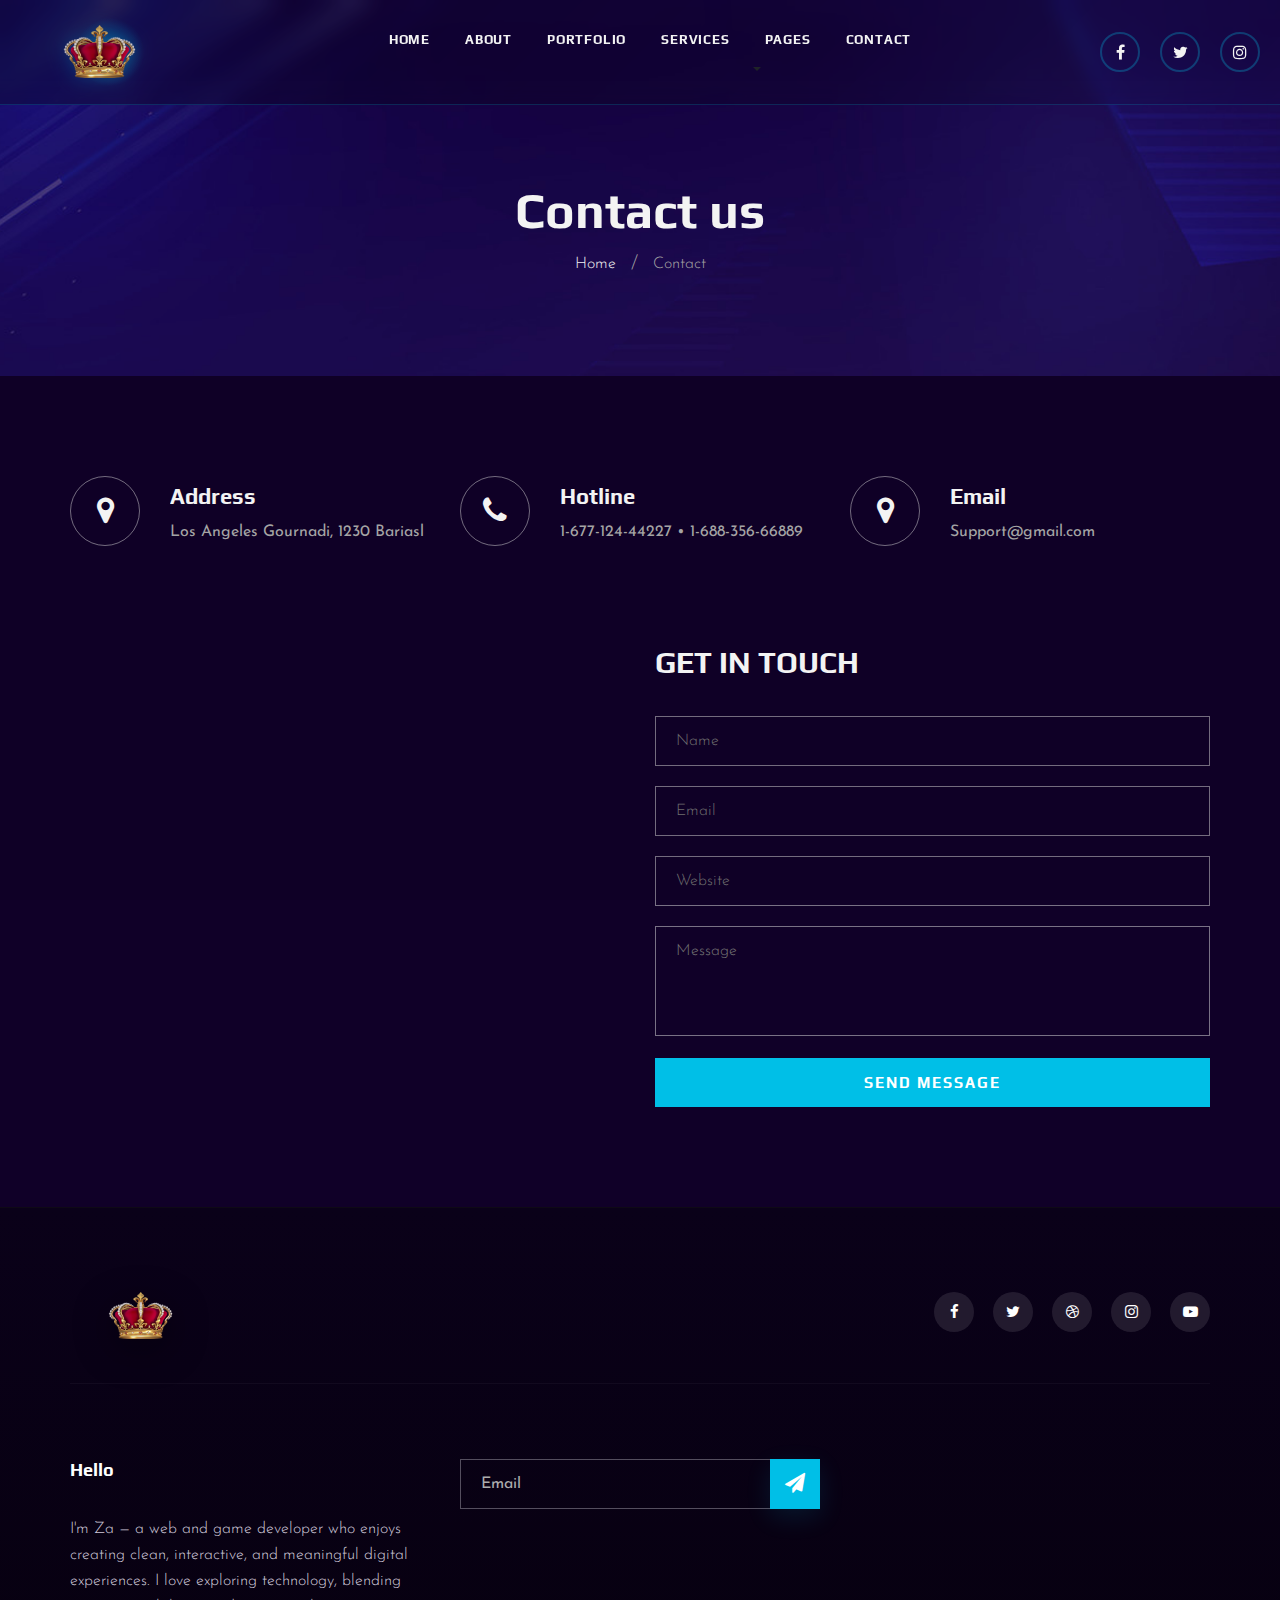
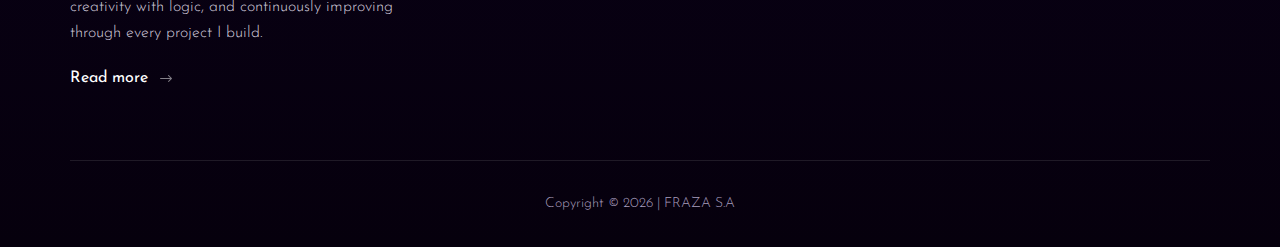
<file: contact.html>
<!DOCTYPE html>
<html lang="zxx">

<head>
    <meta charset="UTF-8">
    <meta name="description" content="Videograph Template">
    <meta name="keywords" content="Videograph, unica, creative, html">
    <meta name="viewport" content="width=device-width, initial-scale=1.0">
    <meta http-equiv="X-UA-Compatible" content="ie=edge">
    <title>fraza</title>

    <!-- Google Font -->
    <link href="https://fonts.googleapis.com/css2?family=Play:wght@400;700&display=swap" rel="stylesheet">
    <link href="https://fonts.googleapis.com/css2?family=Josefin+Sans:wght@300;400;500;600;700&display=swap"
        rel="stylesheet">

    <!-- Css Styles -->
    <link rel="stylesheet" href="css/bootstrap.min.css" type="text/css">
    <link rel="stylesheet" href="css/font-awesome.min.css" type="text/css">
    <link rel="stylesheet" href="css/elegant-icons.css" type="text/css">
    <link rel="stylesheet" href="css/owl.carousel.min.css" type="text/css">
    <link rel="stylesheet" href="css/magnific-popup.css" type="text/css">
    <link rel="stylesheet" href="css/slicknav.min.css" type="text/css">
    <link rel="stylesheet" href="css/style.css" type="text/css">
</head>

<body>
    <!-- Page Preloder -->
    <div id="preloder">
        <div class="loader"></div>
    </div>

    <!-- Header Section Begin -->
    <header class="header">
        <div class="container-fluid header__container">
            <div class="header__wrapper">
                <!-- Logo dengan animasi -->
                <div class="header__logo">
                    <a href="./index.html" class="logo-link">
                        <img class="logo-img logo-crown" src="img/logo.png" alt="Logo">
                        <span class="logo-glow"></span>
                    </a>
                </div>

                <!-- Navigation Menu -->
                <nav class="header__nav__menu mobile-menu">
                    <ul class="nav__list">
                        <li class="nav__item">
                            <a href="./index.html" class="nav__link">Home</a>
                            <span class="nav__underline"></span>
                        </li>
                        <li class="nav__item">
                            <a href="./about.html" class="nav__link">About</a>
                            <span class="nav__underline"></span>
                        </li>
                        <li class="nav__item">
                            <a href="./portfolio.html" class="nav__link">Portfolio</a>
                            <span class="nav__underline"></span>
                        </li>
                        <li class="nav__item">
                            <a href="./services.html" class="nav__link">Services</a>
                            <span class="nav__underline"></span>
                        </li>
                        <li class="nav__item dropdown-toggle">
                            <a href="#" class="nav__link dropdown-trigger">Pages</a>
                            <span class="nav__underline"></span>
                            <ul class="dropdown">
                                <li><a href="./about.html">About</a></li>
                                <li><a href="./portfolio.html">Portfolio</a></li>
                            </ul>
                        </li>
                        <li class="nav__item active">
                            <a href="./contact.html" class="nav__link">Contact</a>
                            <span class="nav__underline"></span>
                        </li>
                    </ul>
                </nav>

                <!-- Social Icons -->
                <div class="header__nav__social">
                    <a href="#" class="social-icon" title="Facebook">
                        <i class="fa fa-facebook"></i>
                    </a>
                    <a href="#" class="social-icon" title="Twitter">
                        <i class="fa fa-twitter"></i>
                    </a>
                    <a href="#" class="social-icon" title="Instagram">
                        <i class="fa fa-instagram"></i>
                    </a>
                </div>

                <!-- Mobile Menu Toggle -->
                <div class="mobile-menu-toggle" id="mobile-menu-toggle">
                    <span></span>
                    <span></span>
                    <span></span>
                </div>
            </div>
        </div>
    </header>
    <!-- Header End -->

    <!-- Breadcrumb Begin -->
    <div class="breadcrumb-option spad set-bg" data-setbg="img/breadcrumb-bg.jpg">
        <div class="container">
            <div class="row">
                <div class="col-lg-12 text-center">
                    <div class="breadcrumb__text">
                        <h2>Contact us</h2>
                        <div class="breadcrumb__links">
                            <a href="#">Home</a>
                            <span>Contact</span>
                        </div>
                    </div>
                </div>
            </div>
        </div>
    </div>
    <!-- Breadcrumb End -->

    <!-- Contact Widget Section Begin -->
    <section class="contact-widget spad">
        <div class="container">
            <div class="row">
                <div class="col-lg-4 col-md-6 col-md-6 col-md-3">
                    <div class="contact__widget__item">
                        <div class="contact__widget__item__icon">
                            <i class="fa fa-map-marker"></i>
                        </div>
                        <div class="contact__widget__item__text">
                            <h4>Address</h4>
                            <p>Los Angeles Gournadi, 1230 Bariasl</p>
                        </div>
                    </div>
                </div>
                <div class="col-lg-4 col-md-6 col-md-6 col-md-3">
                    <div class="contact__widget__item">
                        <div class="contact__widget__item__icon">
                            <i class="fa fa-phone"></i>
                        </div>
                        <div class="contact__widget__item__text">
                            <h4>Hotline</h4>
                            <p>1-677-124-44227 • 1-688-356-66889</p>
                        </div>
                    </div>
                </div>
                <div class="col-lg-4 col-md-6 col-md-6 col-md-3">
                    <div class="contact__widget__item">
                        <div class="contact__widget__item__icon">
                            <i class="fa fa-map-marker"></i>
                        </div>
                        <div class="contact__widget__item__text">
                            <h4>Email</h4>
                            <p>Support@gmail.com</p>
                        </div>
                    </div>
                </div>
            </div>
        </div>
    </section>
    <!-- Contact Widget Section End -->

    <!-- Call To Action Section Begin -->
    <section class="contact spad">
        <div class="container">
            <div class="row">
                <div class="col-lg-6 col-md-6">
                    <div class="contact__map">
                        <iframe
                            src="https://www.google.com/maps/embed?pb=!1m18!1m12!1m3!1d387190.2798902705!2d-74.25986790365917!3d40.697670067823786!2m3!1f0!2f0!3f0!3m2!1i1024!2i768!4f13.1!3m3!1m2!1s0x89c24fa5d33f083b%3A0xc80b8f06e177fe62!2sNew%20York%2C%20NY%2C%20USA!5e0!3m2!1sen!2sbd!4v1596152431947!5m2!1sen!2sbd"
                            height="450" style="border:0;"></iframe>
                    </div>
                </div>
                <div class="col-lg-6 col-md-6">
                    <div class="contact__form">
                        <h3>Get in touch</h3>
                        <form action="#">
                            <input type="text" placeholder="Name">
                            <input type="text" placeholder="Email">
                            <input type="text" placeholder="Website">
                            <textarea placeholder="Message"></textarea>
                            <button type="submit" class="site-btn">Send Message</button>
                        </form>
                    </div>
                </div>
            </div>
        </div>
    </section>
    <!-- Call To Action Section End -->

    <!-- Footer Section Begin -->
    <footer class="footer">
        <div class="container">
            <div class="footer__top">
                <div class="row">
                    <div class="col-lg-6 col-md-6">
                        <div class="footer__top__logo">
                            <a href="#"><img class="logo-img" src="img/logo.png" alt=""></a>
                        </div>
                    </div>
                    <div class="col-lg-6 col-md-6">
                        <div class="footer__top__social">
                            <a href="#"><i class="fa fa-facebook"></i></a>
                            <a href="#"><i class="fa fa-twitter"></i></a>
                            <a href="#"><i class="fa fa-dribbble"></i></a>
                            <a href="#"><i class="fa fa-instagram"></i></a>
                            <a href="#"><i class="fa fa-youtube-play"></i></a>
                        </div>
                    </div>
                </div>
            </div>
            <div class="footer__option">
                <div class="row">
                    <div class="col-lg-4 col-md-6 col-sm-6">
                        <div class="footer__option__item">
                            <h5>Hello</h5>
                            <p>I'm Za — a web and game developer who enjoys creating clean, interactive, and meaningful digital experiences. I love exploring technology, blending creativity with logic, and continuously improving through every project I build.</p>
                            <a href="about.html" class="read__more">Read more <span class="arrow_right"></span></a>
                        </div>
                    </div>
                    
                    <div class="col-lg-4 col-md-12">
                        <div class="footer__option__item">
                            <form action="#">
                                <input type="text" placeholder="Email">
                                <button type="submit"><i class="fa fa-send"></i></button>
                            </form>
                        </div>
                    </div>
                </div>
            </div>
            <div class="footer__copyright">
                <div class="row">
                    <div class="col-lg-12 text-center">
                        <!-- Link back to Colorlib can't be removed. Template is licensed under CC BY 3.0. -->
                        <p class="footer__copyright__text">Copyright &copy;
                            <script>
                                document.write(new Date().getFullYear());
                            </script>
                            | FRAZA S.A  
                        </p>
                        <!-- Link back to Colorlib can't be removed. Template is licensed under CC BY 3.0. -->
                    </div>
                </div>
            </div>
        </div>
    </footer>
    <!-- Footer Section End -->

    <!-- Js Plugins -->
    <script src="js/jquery-3.3.1.min.js"></script>
    <script src="js/bootstrap.min.js"></script>
    <script src="js/jquery.magnific-popup.min.js"></script>
    <script src="js/mixitup.min.js"></script>
    <script src="js/masonry.pkgd.min.js"></script>
    <script src="js/jquery.slicknav.js"></script>
    <script src="js/owl.carousel.min.js"></script>
    <script src="js/main.js"></script>
        <!-- Back to top -->
        <button class="back-to-top" aria-label="Back to top" title="Back to top"><i class="fa fa-arrow-up"></i></button>

        <script>
        (function(){
            var btn = document.querySelector('.back-to-top');
            if(!btn) return;
            function checkScroll(){ if(window.scrollY > 320) btn.classList.add('show'); else btn.classList.remove('show'); }
            window.addEventListener('scroll', checkScroll);
            checkScroll();
            btn.addEventListener('click', function(){ window.scrollTo({top:0,behavior:'smooth'}); });
        })();
        </script>
</body>

</html>
</file>
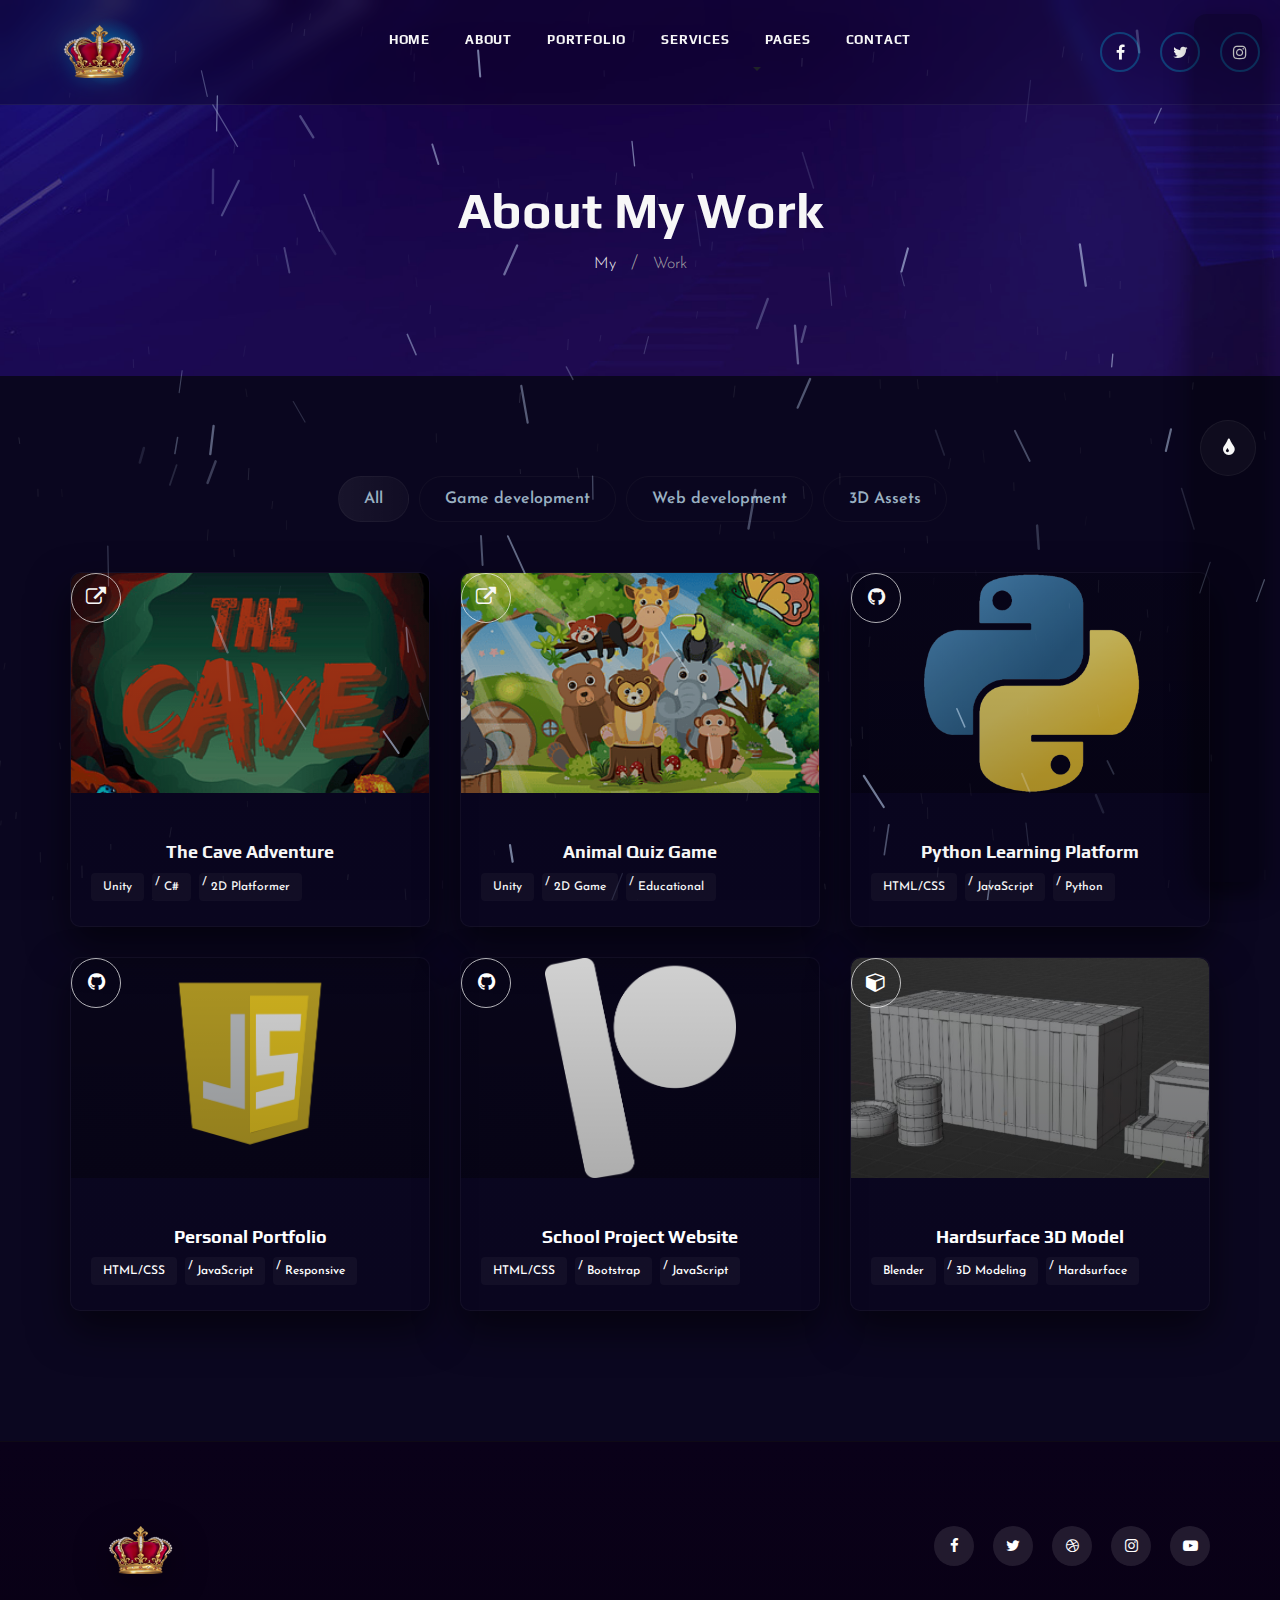
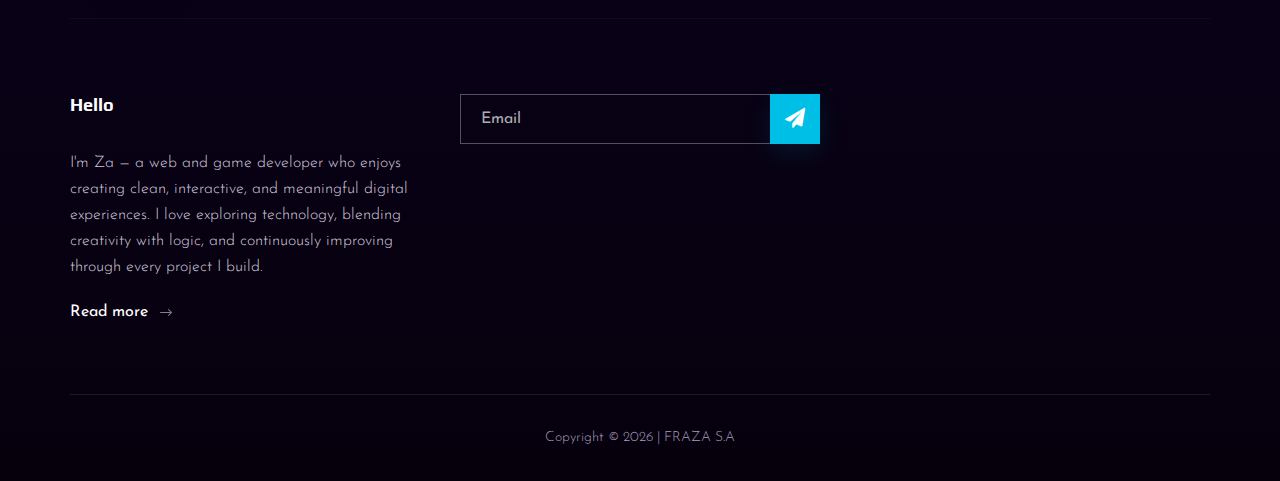
<file: portfolio.html>
<!DOCTYPE html>
<html lang="zxx">

<head>
    <meta charset="UTF-8">
    <meta name="description" content="Videograph Template">
    <meta name="keywords" content="Videograph, unica, creative, html">
    <meta name="viewport" content="width=device-width, initial-scale=1.0">
    <meta http-equiv="X-UA-Compatible" content="ie=edge">
    <title>fraza</title>

    <!-- Google Font -->
    <link href="https://fonts.googleapis.com/css2?family=Play:wght@400;700&display=swap" rel="stylesheet">
    <link href="https://fonts.googleapis.com/css2?family=Josefin+Sans:wght@300;400;500;600;700&display=swap"
        rel="stylesheet">

    <!-- Css Styles -->
    <link rel="stylesheet" href="css/bootstrap.min.css" type="text/css">
    <link rel="stylesheet" href="css/font-awesome.min.css" type="text/css">
    <link rel="stylesheet" href="css/elegant-icons.css" type="text/css">
    <link rel="stylesheet" href="css/owl.carousel.min.css" type="text/css">
    <link rel="stylesheet" href="css/magnific-popup.css" type="text/css">
    <link rel="stylesheet" href="css/slicknav.min.css" type="text/css">
    <link rel="stylesheet" href="css/style.css" type="text/css">
    <style>
        /* Custom style untuk membuat seluruh area gambar bisa diklik */
        .portfolio__item__video {
            position: relative;
            cursor: pointer;
            overflow: hidden;
            border-radius: 10px 10px 0 0;
            /* make background images cover the box and stay centered */
            background-size: cover !important;
            background-position: center center !important;
            background-repeat: no-repeat !important;
            /* consistent height to make PNGs fit into a uniform card */
            height: 220px;
        }
        
        .portfolio__item__video a {
            position: absolute;
            top: 0;
            left: 0;
            width: 100%;
            height: 100%;
            display: flex;
            align-items: center;
            justify-content: center;
            text-decoration: none;
            z-index: 2;
            background: rgba(0, 0, 0, 0);
            transition: all 0.3s ease;
        }
        
        .portfolio__item__video a .play-btn {
            width: 60px;
            height: 60px;
            background: rgba(255, 255, 255, 0.9);
            border-radius: 50%;
            display: flex;
            align-items: center;
            justify-content: center;
            color: #333;
            font-size: 20px;
            transform: scale(0.8);
            transition: all 0.3s ease;
            opacity: 0;
        }
        
        .portfolio__item__video:hover a .play-btn {
            opacity: 1;
            transform: scale(1);
        }
        
        .portfolio__item__video:hover a {
            background: rgba(0, 0, 0, 0.3);
        }
        
        .portfolio__item__video::after {
            content: '';
            position: absolute;
            top: 0;
            left: 0;
            width: 100%;
            height: 100%;
            background: rgba(0, 0, 0, 0.1);
            transition: all 0.3s ease;
            z-index: 1;
        }
        
        .portfolio__item__video:hover::after {
            background: rgba(0, 0, 0, 0.2);
        }
        
        .portfolio__item {
            background: #fff;
            border-radius: 10px;
            overflow: hidden;
            box-shadow: 0 5px 15px rgba(0, 0, 0, 0.08);
            transition: all 0.3s ease;
            margin-bottom: 30px;
        }
        
        .portfolio__item:hover {
            transform: translateY(-10px);
            box-shadow: 0 15px 30px rgba(0, 0, 0, 0.15);
        }
        
        .portfolio__item__text {
            padding: 20px;
            background: #fff;
        }
        
        .portfolio__item__text h4 {
            font-size: 18px;
            margin-bottom: 10px;
            color: #333;
            font-weight: 600;
        }
        
        .portfolio__item__text ul {
            list-style: none;
            padding: 0;
            margin: 0;
            display: flex;
            flex-wrap: wrap;
        }
        
        .portfolio__item__text ul li {
            background: #f8f9fa;
            color: #6c757d;
            padding: 5px 12px;
            border-radius: 4px;
            margin-right: 8px;
            margin-bottom: 5px;
            font-size: 12px;
            font-weight: 500;
        }
        
        .portfolio__item__text span {
            color: #6c757d;
            font-size: 14px;
            font-style: italic;
        }
        
        /* Portfolio Clickable Items */
        .portfolio-clickable {
            cursor: pointer;
            position: relative;
        }
        
        .portfolio-clickable .portfolio__item__video a {
            cursor: pointer;
        }
        
        /* Game Modal Styling */
        .game-modal {
            display: none;
            position: fixed;
            z-index: 10000;
            left: 0;
            top: 0;
            width: 100%;
            height: 100%;
            overflow: auto;
            background-color: rgba(0, 0, 0, 0.7);
            animation: fadeIn 0.3s ease-in;
            backdrop-filter: blur(2px);
        }
        
        .game-modal.active {
            display: flex;
            align-items: center;
            justify-content: center;
        }
        
        .game-modal-backdrop {
            position: fixed;
            top: 0;
            left: 0;
            width: 100%;
            height: 100%;
            background: transparent;
            z-index: -1;
        }
        
        .game-modal-content {
            background-color: transparent;
            padding: 30px;
            border-radius: 12px;
            max-width: 90%;
            max-height: 90%;
            overflow-y: auto;
            width: 100%;
            max-width: 1100px;
            position: relative;
            box-shadow: 0 25px 80px rgba(0, 0, 0, 0.5), 0 0 40px rgba(0, 0, 0, 0.3);
            animation: slideUp 0.4s ease-out;
        }
        
        .game-modal-close {
            position: absolute;
            right: 15px;
            top: 15px;
            font-size: 32px;
            font-weight: bold;
            color: #fff;
            border: none;
            background: rgba(0, 0, 0, 0.5);
            cursor: pointer;
            padding: 0;
            width: 40px;
            height: 40px;
            display: flex;
            align-items: center;
            justify-content: center;
            border-radius: 50%;
            transition: all 0.3s ease;
            z-index: 10001;
        }
        
        .game-modal-close:hover {
            color: #fff;
            background: rgba(0, 0, 0, 0.8);
            transform: rotate(90deg);
        }
        
        .game-modal-title {
            font-size: 28px;
            margin: 0 0 20px 0;
            color: #fff;
            font-weight: 700;
            text-shadow: 0 2px 8px rgba(0, 0, 0, 0.5);
        }
        
        .game-modal-body {
            min-height: 300px;
            display: flex;
            flex-direction: column;
        }
        
        .game-embed-container {
            width: 100%;
            height: 600px;
            border-radius: 8px;
            overflow: hidden;
            background: transparent;
            display: flex;
            align-items: center;
            justify-content: center;
            min-height: 400px;
            box-shadow: inset 0 0 20px rgba(0, 0, 0, 0.2);
        }
        
        .game-embed-container iframe {
            width: 100% !important;
            height: 100% !important;
            border: none;
            display: block;
        }
        
        .game-loading {
            display: flex;
            flex-direction: column;
            align-items: center;
            justify-content: center;
            height: 100%;
            gap: 15px;
            color: #fff;
        }
        
        .game-loading-spinner {
            border: 4px solid rgba(255, 255, 255, 0.2);
            border-top: 4px solid #00bfe7;
            border-radius: 50%;
            width: 40px;
            height: 40px;
            animation: spin 1s linear infinite;
        }
        
        @keyframes spin {
            0% { transform: rotate(0deg); }
            100% { transform: rotate(360deg); }
        }
        
        @keyframes fadeIn {
            from { opacity: 0; }
            to { opacity: 1; }
        }
        
        @keyframes slideUp {
            from {
                opacity: 0;
                transform: translateY(30px);
            }
            to {
                opacity: 1;
                transform: translateY(0);
            }
        }
        
        /* Responsive Game Modal */
        @media (max-width: 768px) {
            .game-modal-content {
                padding: 20px;
                max-width: 95%;
                box-shadow: 0 15px 50px rgba(0, 0, 0, 0.5), 0 0 30px rgba(0, 0, 0, 0.3);
            }
            
            .game-modal-title {
                font-size: 22px;
            }
            
            .game-embed-container {
                height: 400px;
                min-height: 300px;
            }
            
            .game-modal-close {
                right: 10px;
                top: 10px;
                font-size: 28px;
            }
        }
        
        @media (max-width: 480px) {
            .game-modal-content {
                padding: 15px;
                box-shadow: 0 10px 40px rgba(0, 0, 0, 0.5), 0 0 20px rgba(0, 0, 0, 0.3);
            }
            
            .game-modal-title {
                font-size: 18px;
            }
            
            .game-embed-container {
                height: 300px;
                min-height: 250px;
            }
        }
        
        /* Portfolio Filter */
        .portfolio__filter {
            display: flex;
            justify-content: center;
            list-style: none;
            margin-bottom: 40px;
            flex-wrap: wrap;
        }
        
        .portfolio__filter li {
            padding: 10px 25px;
            margin: 0 5px 10px;
            background: #f8f9fa;
            border-radius: 30px;
            cursor: pointer;
            font-weight: 600;
            transition: all 0.3s ease;
            color: #495057;
            border: 2px solid transparent;
        }
        
        .portfolio__filter li.active, 
        .portfolio__filter li:hover {
            background: #6c757d;
            color: #fff;
            border-color: #6c757d;
        }
        
        /* Responsive adjustments */
        @media (max-width: 768px) {
            .portfolio__filter {
                justify-content: flex-start;
                overflow-x: auto;
                padding-bottom: 10px;
            }
            
            .portfolio__filter li {
                white-space: nowrap;
            }
        }
        /* Page-specific override: place the rain toggle in the page flow (not fixed)
           so it sits near the breadcrumb and scrolls with the page until the
           portfolio area (and remains above the footer). Keep it aligned to the
           right on wide screens and centered on small screens. */
        /* Make the toggle fixed to the viewport's bottom-right corner and responsive.
           The button will always be visible in the lower-right and will resize
           for smaller screens. */
        .breadcrumb-option { position: relative; }
        .rain-toggle {
            position: fixed !important;
            right: 18px !important;
            bottom: 18px !important;
            left: auto !important;
            z-index: 100030 !important;
            display: flex !important;
            justify-content: center;
            align-items: center;
            padding: 6px !important;
            background: rgba(0,0,0,0.24) !important;
            box-shadow: 0 10px 28px rgba(0,0,0,0.45) !important;
            border-radius: 12px !important;
            width: auto !important;
            transition: transform .16s ease, background .18s ease;
        }

        /* Button sizing: larger on desktop, slightly smaller on tablet, compact on mobile */
        .rain-toggle .rt-toggle {
            width: 56px !important;
            height: 56px !important;
            font-size: 20px !important;
            border-radius: 50% !important;
            padding: 0 !important;
            display: inline-flex !important;
            align-items: center !important;
            justify-content: center !important;
        }

        @media (max-width: 991px) {
            .rain-toggle { right: 14px !important; bottom: 14px !important; }
            .rain-toggle .rt-toggle { width: 48px !important; height: 48px !important; font-size: 18px !important; }
        }

        @media (max-width: 480px) {
            .rain-toggle { right: 10px !important; bottom: 10px !important; }
            .rain-toggle .rt-toggle { width: 42px !important; height: 42px !important; font-size: 16px !important; }
        }

        /* Hover/focus affordance */
        .rain-toggle .rt-toggle:hover,
        .rain-toggle .rt-toggle:focus {
            transform: translateY(-3px);
            background: rgba(255,255,255,0.04) !important;
            outline: none !important;
        }
    </style>
</head>

<body>
    <!-- Page Preloder -->
    <div id="preloder">
        <div class="loader"></div>
    </div>

    <!-- Rain effect canvas (visual only) -->
    <canvas id="rain-canvas" class="rain-canvas" aria-hidden="true"></canvas>
    <!-- Toggle control for rain/fire effects (single moon-style toggle) -->
    <!-- moved below the header so it appears under the navbar -->

    <!-- Header Section Begin -->
    <header class="header">
        <div class="container-fluid header__container">
            <div class="header__wrapper">
                <!-- Logo dengan animasi -->
                <div class="header__logo">
                    <a href="./index.html" class="logo-link">
                        <img class="logo-img logo-crown" src="img/logo.png" alt="Logo">
                        <span class="logo-glow"></span>
                    </a>
                </div>

                <!-- Navigation Menu -->
                <nav class="header__nav__menu mobile-menu">
                    <ul class="nav__list">
                        <li class="nav__item">
                            <a href="./index.html" class="nav__link">Home</a>
                            <span class="nav__underline"></span>
                        </li>
                        <li class="nav__item">
                            <a href="./about.html" class="nav__link">About</a>
                            <span class="nav__underline"></span>
                        </li>
                        <li class="nav__item active">
                            <a href="./portfolio.html" class="nav__link">Portfolio</a>
                            <span class="nav__underline"></span>
                        </li>
                        <li class="nav__item">
                            <a href="./services.html" class="nav__link">Services</a>
                            <span class="nav__underline"></span>
                        </li>
                        <li class="nav__item dropdown-toggle">
                            <a href="#" class="nav__link dropdown-trigger">Pages</a>
                            <span class="nav__underline"></span>
                            <ul class="dropdown">
                                <li><a href="./about.html">About</a></li>
                                <li><a href="./portfolio.html">Portfolio</a></li>
                            </ul>
                        </li>
                        <li class="nav__item">
                            <a href="./contact.html" class="nav__link">Contact</a>
                            <span class="nav__underline"></span>
                        </li>
                    </ul>
                </nav>

                <!-- Social Icons -->
                <div class="header__nav__social">
                    <a href="#" class="social-icon" title="Facebook">
                        <i class="fa fa-facebook"></i>
                    </a>
                    <a href="#" class="social-icon" title="Twitter">
                        <i class="fa fa-twitter"></i>
                    </a>
                    <a href="#" class="social-icon" title="Instagram">
                        <i class="fa fa-instagram"></i>
                    </a>
                </div>

                <!-- Mobile Menu Toggle -->
                <div class="mobile-menu-toggle" id="mobile-menu-toggle">
                    <span></span>
                    <span></span>
                    <span></span>
                </div>
            </div>
        </div>
    </header>
    <!-- Header End -->

    <!-- Place toggle directly under the navbar (moved later near breadcrumb) -->

    <!-- Breadcrumb Begin -->
    <div class="breadcrumb-option spad set-bg" data-setbg="img/breadcrumb-bg.jpg">
        <div class="container">
            <div class="row">
                <div class="col-lg-12 text-center">
                    <div class="breadcrumb__text">
                        <h2>About My Work</h2>
                        <div class="breadcrumb__links">
                            <a href="about.html">My</a>
                            <span>Work</span>
                        </div>
                    </div>
                </div>
            </div>
            <!-- Toggle placed inside breadcrumb so it sits bottom-right of this section and scrolls with page -->
            <div class="rain-toggle" aria-hidden="false">
                <button id="effect-toggle" class="rt-toggle" aria-pressed="false" title="Toggle Rain/Fire" type="button">
                        <i class="fa fa-tint" aria-hidden="true"></i>
                    </button>
            </div>
        </div>
    </div>
    <!-- Breadcrumb End -->
    <!-- Portfolio Section Begin -->
    <section class="portfolio spad">
        <div class="container">
            <div class="row">
                <div class="col-lg-12">
                            <ul class="portfolio__filter">
                                <li class="active" data-filter="*">All</li>
                                <li data-filter=".branding">Game development</li>
                                <li data-filter=".digital-marketing">Web development</li>
                                <li data-filter=".three-d">3D Assets</li>
                            </ul>
                </div>
            </div>
            <div class="row portfolio__gallery">
                <!-- Game Development Projects -->
                <div class="col-lg-4 col-md-6 col-sm-6 mix branding">
                    <div class="portfolio__item portfolio-clickable" data-game-title="The Cave Adventure" data-game-url="https://itch.io/embed-upload/15023031?color=333333">
                        <div class="portfolio__item__video set-bg" data-setbg="img/portfolio/2.png">
                            <a href="#" class="play-btn" onclick="return false;">
                                <i class="fa fa-external-link"></i>
                            </a>
                        </div>
                        <div class="portfolio__item__text">
                            <h4>The Cave Adventure</h4>
                            <ul>
                                <li>Unity</li>
                                <li>C#</li>
                                <li>2D Platformer</li>
                            </ul>
                            <p class="project-desc" style="display:none">A 2D platformer created with Unity. Players explore caves, collect items, and solve puzzles to progress through levels.</p>
                        </div>
                    </div>
                </div>
                
                <div class="col-lg-4 col-md-6 col-sm-6 mix branding">
                    <div class="portfolio__item portfolio-clickable" data-game-title="Animal Quiz Game" data-game-url="https://itch.io/embed-upload/13753349?color=333333">
                        <div class="portfolio__item__video set-bg" data-setbg="img/portfolio/1.png">
                            <a href="#" class="play-btn" onclick="return false;">
                                <i class="fa fa-external-link"></i>
                            </a>
                        </div>
                        <div class="portfolio__item__text">
                            <h4>Animal Quiz Game</h4>
                            <ul>
                                <li>Unity</li>
                                <li>2D Game</li>
                                <li>Educational</li>
                            </ul>
                            <p class="project-desc" style="display:none">An educational quiz game teaching animal recognition and facts, built with Unity for young learners.</p>
                        </div>
                    </div>
                </div>

                <!-- Web Development Projects -->
                <div class="col-lg-4 col-md-6 col-sm-6 mix digital-marketing">
                    <div class="portfolio__item portfolio-clickable" data-game-title="Python Learning Platform" data-game-url="https://fzaluu.github.io/X-python/">
                        <div class="portfolio__item__video set-bg" data-setbg="img/portfolio/py.png">
                            <a href="#" class="play-btn" onclick="return false;">
                                <i class="fa fa-github"></i>
                            </a>
                        </div>
                        <div class="portfolio__item__text">
                            <h4>Python Learning Platform</h4>
                            <ul>
                                <li>HTML/CSS</li>
                                <li>JavaScript</li>
                                <li>Python</li>
                            </ul>
                            <p class="project-desc" style="display:none">A web-based platform with interactive Python tutorials and examples, focused on beginners and practice exercises.</p>
                        </div>
                    </div>
                </div>
                
                <div class="col-lg-4 col-md-6 col-sm-6 mix digital-marketing">
                    <div class="portfolio__item portfolio-clickable" data-game-title="Personal Portfolio" data-game-url="https://fzaluu.github.io/frazaa-S.A/">
                        <div class="portfolio__item__video set-bg" data-setbg="img/portfolio/3.png">
                            <a href="#" class="play-btn" onclick="return false;">
                                <i class="fa fa-github"></i>
                            </a>
                        </div>
                        <div class="portfolio__item__text">
                            <h4>Personal Portfolio</h4>
                            <ul>
                                <li>HTML/CSS</li>
                                <li>JavaScript</li>
                                <li>Responsive</li>
                            </ul>
                            <p class="project-desc" style="display:none">A responsive personal portfolio website showcasing projects, contact info, and experience with modern layout techniques.</p>
                        </div>
                    </div>
                </div>

                <!-- Web Development Projects -->
                <div class="col-lg-4 col-md-6 col-sm-6 mix digital-marketing">
                    <div class="portfolio__item portfolio-clickable" data-game-title="School Project Website" data-game-url="https://fzaluu.github.io/rzaxpplg2/">
                        <div class="portfolio__item__video set-bg" data-setbg="img/portfolio/logo.webp">
                            <a href="#" class="play-btn" onclick="return false;">
                                <i class="fa fa-github"></i>
                            </a>
                        </div>
                        <div class="portfolio__item__text">
                            <h4>School Project Website</h4>
                            <ul>
                                <li>HTML/CSS</li>
                                <li>Bootstrap</li>
                                <li>JavaScript</li>
                            </ul>
                            <p class="project-desc" style="display:none">A school project site built using Bootstrap, demonstrating responsive pages, forms, and simple interactive features.</p>
                        </div>
                    </div>
                </div>
                
                <!-- 3D Asset - Blender Project -->
                <div class="col-lg-4 col-md-6 col-sm-6 mix branding digital-marketing three-d">
                    <div class="portfolio__item portfolio-clickable" data-game-title="Hardsurface 3D Model" data-game-url="https://sketchfab.com/models/09efd27089254b089af56cb78d855e56/embed">
                        <div class="portfolio__item__video set-bg" data-setbg="img/hard.png">
                            <a href="#" class="play-btn" onclick="return false;">
                                <i class="fa fa-cube"></i>
                            </a>
                        </div>
                        <div class="portfolio__item__text">
                            <h4>Hardsurface 3D Model</h4>
                            <ul>
                                <li>Blender</li>
                                <li>3D Modeling</li>
                                <li>Hardsurface</li>
                            </ul>
                            <p class="project-desc" style="display:none">A professional hardsurface 3D model created in Blender, showcasing modeling techniques and attention to detail in mechanical design.</p>
                        </div>
                    </div>
                </div>
            </div>
        </div>
    </section>
    <!-- Portfolio Section End -->

    <!-- Game Embed Modal -->
    <div id="game-modal" class="game-modal" aria-hidden="true">
        <div class="game-modal-backdrop" role="presentation"></div>
        <div class="game-modal-content" role="dialog" aria-modal="true" aria-labelledby="game-modal-title">
            <button class="game-modal-close" aria-label="Close">&times;</button>
            <h3 id="game-modal-title" class="game-modal-title"></h3>
            <div class="game-modal-body">
                <div class="game-embed-container"></div>
            </div>
        </div>
    </div>

    <!-- Footer Section Begin -->
    <footer class="footer">
        <div class="container">
            <div class="footer__top">
                <div class="row">
                    <div class="col-lg-6 col-md-6">
                        <div class="footer__top__logo">
                            <a href="#"><img class="logo-img" src="img/logo.png" alt=""></a>
                        </div>
                    </div>
                    <div class="col-lg-6 col-md-6">
                        <div class="footer__top__social">
                            <a href="#"><i class="fa fa-facebook"></i></a>
                            <a href="#"><i class="fa fa-twitter"></i></a>
                            <a href="#"><i class="fa fa-dribbble"></i></a>
                            <a href="#"><i class="fa fa-instagram"></i></a>
                            <a href="#"><i class="fa fa-youtube-play"></i></a>
                        </div>
                    </div>
                </div>
            </div>
            <div class="footer__option">
                <div class="row">
                    <div class="col-lg-4 col-md-6 col-sm-6">
                        <div class="footer__option__item">
                            <h5>Hello</h5>
                            <p>I'm Za — a web and game developer who enjoys creating clean, interactive, and meaningful digital experiences. I love exploring technology, blending creativity with logic, and continuously improving through every project I build.</p>
                            <a href="about.html" class="read__more">Read more <span class="arrow_right"></span></a>
                        </div>
                    </div>
                    
                    <div class="col-lg-4 col-md-12">
                        <div class="footer__option__item">
                            <form action="#">
                                <input type="text" placeholder="Email">
                                <button type="submit"><i class="fa fa-send"></i></button>
                            </form>
                        </div>
                    </div>
                </div>
            </div>
            <div class="footer__copyright">
                <div class="row">
                    <div class="col-lg-12 text-center">
                        <!-- Link back to Colorlib can't be removed. Template is licensed under CC BY 3.0. -->
                        <p class="footer__copyright__text">Copyright &copy;
                            <script>
                                document.write(new Date().getFullYear());
                            </script>
                            | FRAZA S.A  
                        </p>
                        <!-- Link back to Colorlib can't be removed. Template is licensed under CC BY 3.0. -->
                    </div>
                </div>
            </div>
        </div>
    </footer>
    <!-- Footer Section End -->

    <!-- Js Plugins -->
    <script src="js/jquery-3.3.1.min.js"></script>
    <script src="js/bootstrap.min.js"></script>
    <script src="js/jquery.magnific-popup.min.js"></script>
    <script src="js/mixitup.min.js"></script>
    <script src="js/masonry.pkgd.min.js"></script>
    <script src="js/jquery.slicknav.js"></script>
    <script src="js/owl.carousel.min.js"></script>
    <script src="js/main.js"></script>
        <!-- Back to top -->
        <button class="back-to-top" aria-label="Back to top" title="Back to top"><i class="fa fa-arrow-up"></i></button>

        <script>
        (function(){
            var btn = document.querySelector('.back-to-top');
            if(!btn) return;
            function checkScroll(){ if(window.scrollY > 320) btn.classList.add('show'); else btn.classList.remove('show'); }
            window.addEventListener('scroll', checkScroll);
            checkScroll();
            btn.addEventListener('click', function(){ window.scrollTo({top:0,behavior:'smooth'}); });
        })();
        
        // Game Modal System
        (function() {
            const modal = document.getElementById('game-modal');
            const closeBtn = document.querySelector('.game-modal-close');
            const modalTitle = document.getElementById('game-modal-title');
            const embedContainer = document.querySelector('.game-embed-container');
            const portfolioItems = document.querySelectorAll('.portfolio-clickable');
            
            // Open modal ketika klik portfolio item
            portfolioItems.forEach(item => {
                item.addEventListener('click', function() {
                    const title = this.getAttribute('data-game-title');
                    const url = this.getAttribute('data-game-url');
                    
                    // Set title
                    modalTitle.textContent = title;
                    
                    // Clear container dan tambah loading
                    embedContainer.innerHTML = '<div class="game-loading"><div class="game-loading-spinner"></div><p>Loading game...</p></div>';
                    
                    // Show modal
                    modal.classList.add('active');
                    document.body.style.overflow = 'hidden';
                    
                    // Embed game dengan iframe otomatis
                    let embedHTML = '';
                    
                    // Cek jika URL adalah itch.io embed-upload
                    if (url.includes('embed-upload')) {
                        // Format: https://itch.io/embed-upload/15023031?color=333333
                        embedHTML = `<iframe frameborder="0" src="${url}" allowfullscreen="" style="width:100%; height:100%; border:none; border-radius:8px;"></iframe>`;
                    } else if (url.includes('sketchfab.com')) {
                        // Format: https://sketchfab.com/models/09efd27089254b089af56cb78d855e56/embed
                        embedHTML = `<iframe title="3D Model" frameborder="0" allowfullscreen mozallowfullscreen="true" webkitallowfullscreen="true" allow="autoplay; fullscreen; xr-spatial-tracking" xr-spatial-tracking execution-while-out-of-viewport execution-while-not-rendered web-share style="width:100%; height:100%; border:none; border-radius:8px;" src="${url}"></iframe>`;
                    } else if (url.includes('itch.io')) {
                        // Untuk regular itch.io profile - gunakan /embed
                        embedHTML = `<iframe src="${url}/embed" style="width:100%; height:100%; border:none; border-radius:8px;"></iframe>`;
                    } else {
                        // Untuk website biasa - gunakan direct iframe
                        embedHTML = `<iframe src="${url}" style="width:100%; height:100%; border:none; border-radius:8px;"></iframe>`;
                    }
                    
                    // Embed setelah loading animation
                    setTimeout(() => {
                        embedContainer.innerHTML = embedHTML;
                    }, 500);
                });
            });
            
            // Close modal function
            function closeModal() {
                modal.classList.remove('active');
                document.body.style.overflow = 'auto';
                embedContainer.innerHTML = '';
            }
            
            // Close dengan tombol X
            if (closeBtn) {
                closeBtn.addEventListener('click', closeModal);
            }
            
            // Close dengan klik backdrop
            modal.addEventListener('click', function(e) {
                if (e.target === modal) {
                    closeModal();
                }
            });
            
            // Close dengan ESC key
            document.addEventListener('keydown', function(e) {
                if (e.key === 'Escape' && modal.classList.contains('active')) {
                    closeModal();
                }
            });
        })();
        </script>
</body>

</html>
</file>
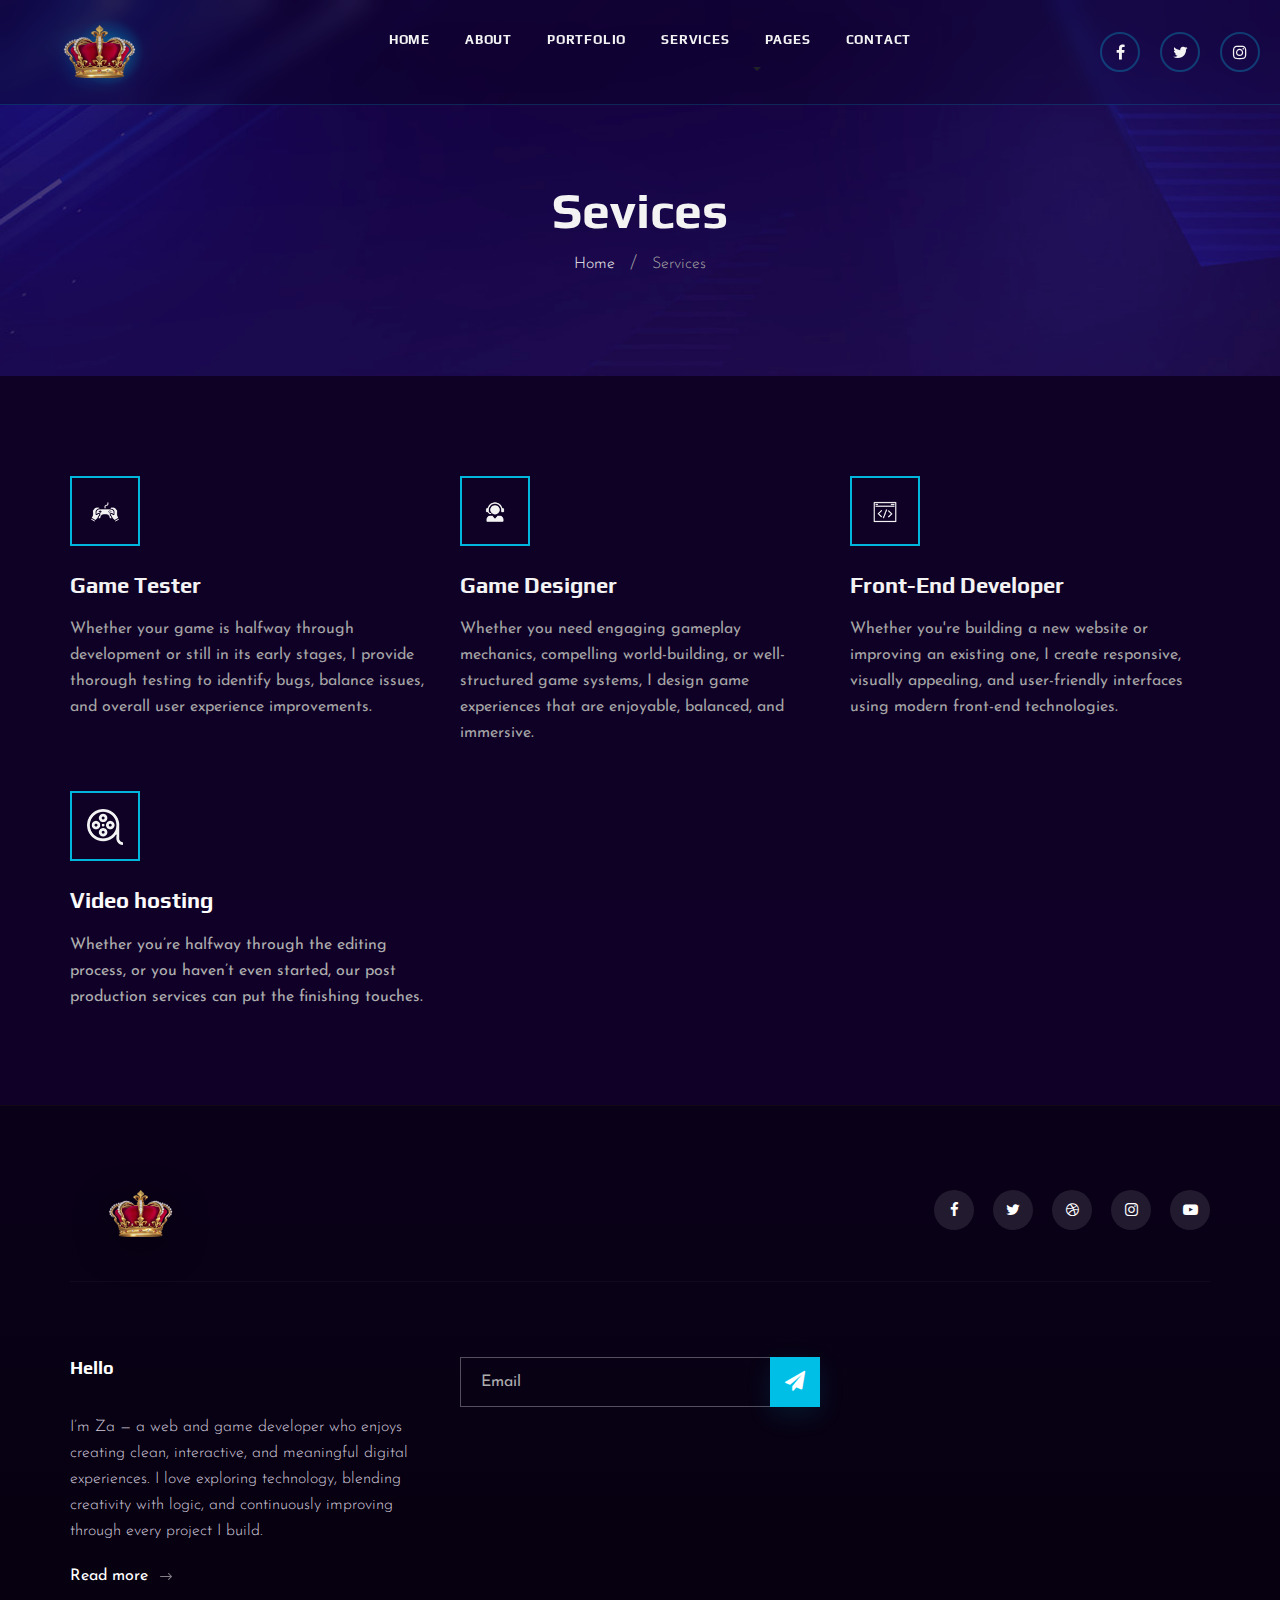
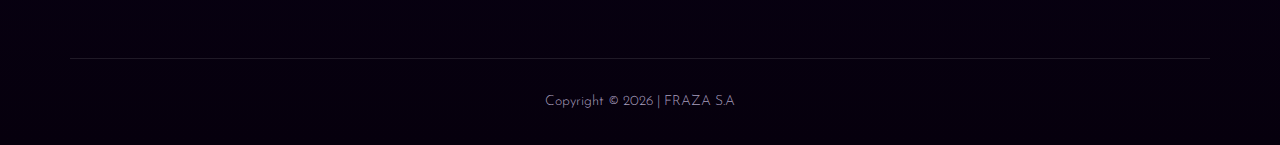
<file: services.html>
<!DOCTYPE html>
<html lang="zxx">

<head>
    <meta charset="UTF-8">
    <meta name="description" content="Videograph Template">
    <meta name="keywords" content="Videograph, unica, creative, html">
    <meta name="viewport" content="width=device-width, initial-scale=1.0">
    <meta http-equiv="X-UA-Compatible" content="ie=edge">
    <title>fraza</title>

    <!-- Google Font -->
    <link href="https://fonts.googleapis.com/css2?family=Play:wght@400;700&display=swap" rel="stylesheet">
    <link href="https://fonts.googleapis.com/css2?family=Josefin+Sans:wght@300;400;500;600;700&display=swap"
        rel="stylesheet">

    <!-- Css Styles -->
    <link rel="stylesheet" href="css/bootstrap.min.css" type="text/css">
    <link rel="stylesheet" href="css/font-awesome.min.css" type="text/css">
    <link rel="stylesheet" href="css/elegant-icons.css" type="text/css">
    <link rel="stylesheet" href="css/owl.carousel.min.css" type="text/css">
    <link rel="stylesheet" href="css/magnific-popup.css" type="text/css">
    <link rel="stylesheet" href="css/slicknav.min.css" type="text/css">
    <link rel="stylesheet" href="css/style.css" type="text/css">
</head>

<body>
    <!-- Page Preloder -->
    <div id="preloder">
        <div class="loader"></div>
    </div>

    <!-- Header Section Begin -->
    <header class="header">
        <div class="container-fluid header__container">
            <div class="header__wrapper">
                <!-- Logo dengan animasi -->
                <div class="header__logo">
                    <a href="./index.html" class="logo-link">
                        <img class="logo-img logo-crown" src="img/logo.png" alt="Logo">
                        <span class="logo-glow"></span>
                    </a>
                </div>

                <!-- Navigation Menu -->
                <nav class="header__nav__menu mobile-menu">
                    <ul class="nav__list">
                        <li class="nav__item">
                            <a href="./index.html" class="nav__link">Home</a>
                            <span class="nav__underline"></span>
                        </li>
                        <li class="nav__item">
                            <a href="./about.html" class="nav__link">About</a>
                            <span class="nav__underline"></span>
                        </li>
                        <li class="nav__item">
                            <a href="./portfolio.html" class="nav__link">Portfolio</a>
                            <span class="nav__underline"></span>
                        </li>
                        <li class="nav__item active">
                            <a href="./services.html" class="nav__link">Services</a>
                            <span class="nav__underline"></span>
                        </li>
                        <li class="nav__item dropdown-toggle">
                            <a href="#" class="nav__link dropdown-trigger">Pages</a>
                            <span class="nav__underline"></span>
                            <ul class="dropdown">
                                <li><a href="./about.html">About</a></li>
                                <li><a href="./portfolio.html">Portfolio</a></li>
                            </ul>
                        </li>
                        <li class="nav__item">
                            <a href="./contact.html" class="nav__link">Contact</a>
                            <span class="nav__underline"></span>
                        </li>
                    </ul>
                </nav>

                <!-- Social Icons -->
                <div class="header__nav__social">
                    <a href="#" class="social-icon" title="Facebook">
                        <i class="fa fa-facebook"></i>
                    </a>
                    <a href="#" class="social-icon" title="Twitter">
                        <i class="fa fa-twitter"></i>
                    </a>
                    <a href="#" class="social-icon" title="Instagram">
                        <i class="fa fa-instagram"></i>
                    </a>
                </div>

                <!-- Mobile Menu Toggle -->
                <div class="mobile-menu-toggle" id="mobile-menu-toggle">
                    <span></span>
                    <span></span>
                    <span></span>
                </div>
            </div>
        </div>
    </header>
    <!-- Header End -->

    <!-- Breadcrumb Begin -->
    <div class="breadcrumb-option spad set-bg" data-setbg="img/breadcrumb-bg.jpg">
        <div class="container">
            <div class="row">
                <div class="col-lg-12 text-center">
                    <div class="breadcrumb__text">
                        <h2>Sevices</h2>
                        <div class="breadcrumb__links">
                            <a href="index.html">Home</a>
                            <span>Services</span>
                        </div>
                    </div>
                </div>
            </div>
        </div>
    </div>
    <!-- Breadcrumb End -->

    <!-- Services Section Begin -->
    <section class="services-page spad">
        <div class="container">
            <div class="row">
                <div class="col-lg-4 col-md-6 col-sm-6">
                    <div class="services__item">
                        <div class="services__item__icon">
                            <img src="img/icons/si-2.png" alt="">
                        </div>
                        <h4>Game Tester</h4>
                        <p>Whether your game is halfway through development or still in its early stages, I provide thorough testing to identify bugs, balance issues, and overall user experience improvements.</p>
                    </div>
                </div>
                <div class="col-lg-4 col-md-6 col-sm-6">
                    <div class="services__item">
                        <div class="services__item__icon">
                            <img src="img/icons/si-1.png" alt="">
                        </div>
                        <h4>Game Designer</h4>
                        <p>Whether you need engaging gameplay mechanics, compelling world-building, or well-structured game systems, I design game experiences that are enjoyable, balanced, and immersive.</p>
                    </div>
                </div>
                <div class="col-lg-4 col-md-6 col-sm-6">
                    <div class="services__item">
                        <div class="services__item__icon">
                            <img src="img/icons/si-3.png" alt="">
                        </div>
                        <h4>Front-End Developer</h4>
                        <p>Whether you're building a new website or improving an existing one, I create responsive, visually appealing, and user-friendly interfaces using modern front-end technologies.</p>
                    </div>
                </div>
                <div class="col-lg-4 col-md-6 col-sm-6">
                    <div class="services__item">
                        <div class="services__item__icon">
                            <img src="img/icons/si-4.png" alt="">
                        </div>
                        <h4>Video hosting</h4>
                        <p>Whether you’re halfway through the editing process, or you haven’t even started, our post
                            production services can put the finishing touches.</p>
                    </div>
                </div>
                
            </div>
        </div>
    </section>
    <!-- Services Section End -->

    
    <!-- Footer Section Begin -->
    <footer class="footer">
        <div class="container">
            <div class="footer__top">
                <div class="row">
                    <div class="col-lg-6 col-md-6">
                        <div class="footer__top__logo">
                            <a href="#"><img class="logo-img" src="img/logo.png" alt=""></a>
                        </div>
                    </div>
                    <div class="col-lg-6 col-md-6">
                        <div class="footer__top__social">
                            <a href="#"><i class="fa fa-facebook"></i></a>
                            <a href="#"><i class="fa fa-twitter"></i></a>
                            <a href="#"><i class="fa fa-dribbble"></i></a>
                            <a href="#"><i class="fa fa-instagram"></i></a>
                            <a href="#"><i class="fa fa-youtube-play"></i></a>
                        </div>
                    </div>
                </div>
            </div>
            <div class="footer__option">
                <div class="row">
                    <div class="col-lg-4 col-md-6 col-sm-6">
                        <div class="footer__option__item">
                            <h5>Hello</h5>
                            <p>I’m Za — a web and game developer who enjoys creating clean, interactive, and meaningful digital experiences. I love exploring technology, blending creativity with logic, and continuously improving through every project I build.</p>
                            <a href="about.html" class="read__more">Read more <span class="arrow_right"></span></a>
                        </div>
                    </div>
                    
                    <div class="col-lg-4 col-md-12">
                        <div class="footer__option__item">
                            
                            <form action="#">
                                <input type="text" placeholder="Email">
                                <button type="submit"><i class="fa fa-send"></i></button>
                            </form>
                        </div>
                    </div>
                </div>
            </div>
            <div class="footer__copyright">
                <div class="row">
                    <div class="col-lg-12 text-center">
                        <!-- Link back to Colorlib can't be removed. Template is licensed under CC BY 3.0. -->
                        <p class="footer__copyright__text">Copyright &copy;
                            <script>
                                document.write(new Date().getFullYear());
                            </script>
                            | FRAZA S.A  
                        </p>
                        <!-- Link back to Colorlib can't be removed. Template is licensed under CC BY 3.0. -->
                    </div>
                </div>
            </div>
        </div>
    </footer>
    <!-- Footer Section End -->

    <!-- Js Plugins -->
    <script src="js/jquery-3.3.1.min.js"></script>
    <script src="js/bootstrap.min.js"></script>
    <script src="js/jquery.magnific-popup.min.js"></script>
    <script src="js/mixitup.min.js"></script>
    <script src="js/masonry.pkgd.min.js"></script>
    <script src="js/jquery.slicknav.js"></script>
    <script src="js/owl.carousel.min.js"></script>
    <script src="js/main.js"></script>
        <!-- Back to top -->
        <button class="back-to-top" aria-label="Back to top" title="Back to top"><i class="fa fa-arrow-up"></i></button>

        <script>
        (function(){
            var btn = document.querySelector('.back-to-top');
            if(!btn) return;
            function checkScroll(){ if(window.scrollY > 320) btn.classList.add('show'); else btn.classList.remove('show'); }
            window.addEventListener('scroll', checkScroll);
            checkScroll();
            btn.addEventListener('click', function(){ window.scrollTo({top:0,behavior:'smooth'}); });
        })();
        </script>
</body>

</html>
</file>
<file: css/elegant-icons.css>
@font-face {
	font-family: 'ElegantIcons';
	src:url('../fonts/ElegantIcons.eot');
	src:url('../fonts/ElegantIcons.eot?#iefix') format('embedded-opentype'),
		url('../fonts/ElegantIcons.woff') format('woff'),
		url('../fonts/ElegantIcons.ttf') format('truetype'),
		url('../fonts/ElegantIcons.svg#ElegantIcons') format('svg');
	font-weight: normal;
	font-style: normal;
}

/* Use the following CSS code if you want to use data attributes for inserting your icons */
[data-icon]:before {
	font-family: 'ElegantIcons';
	content: attr(data-icon);
	speak: none;
	font-weight: normal;
	font-variant: normal;
	text-transform: none;
	line-height: 1;
	-webkit-font-smoothing: antialiased;
	-moz-osx-font-smoothing: grayscale;
}

/* Use the following CSS code if you want to have a class per icon */
/*
Instead of a list of all class selectors,
you can use the generic selector below, but it's slower:
[class*="your-class-prefix"] {
*/
.arrow_up, .arrow_down, .arrow_left, .arrow_right, .arrow_left-up, .arrow_right-up, .arrow_right-down, .arrow_left-down, .arrow-up-down, .arrow_up-down_alt, .arrow_left-right_alt, .arrow_left-right, .arrow_expand_alt2, .arrow_expand_alt, .arrow_condense, .arrow_expand, .arrow_move, .arrow_carrot-up, .arrow_carrot-down, .arrow_carrot-left, .arrow_carrot-right, .arrow_carrot-2up, .arrow_carrot-2down, .arrow_carrot-2left, .arrow_carrot-2right, .arrow_carrot-up_alt2, .arrow_carrot-down_alt2, .arrow_carrot-left_alt2, .arrow_carrot-right_alt2, .arrow_carrot-2up_alt2, .arrow_carrot-2down_alt2, .arrow_carrot-2left_alt2, .arrow_carrot-2right_alt2, .arrow_triangle-up, .arrow_triangle-down, .arrow_triangle-left, .arrow_triangle-right, .arrow_triangle-up_alt2, .arrow_triangle-down_alt2, .arrow_triangle-left_alt2, .arrow_triangle-right_alt2, .arrow_back, .icon_minus-06, .icon_plus, .icon_close, .icon_check, .icon_minus_alt2, .icon_plus_alt2, .icon_close_alt2, .icon_check_alt2, .icon_zoom-out_alt, .icon_zoom-in_alt, .icon_search, .icon_box-empty, .icon_box-selected, .icon_minus-box, .icon_plus-box, .icon_box-checked, .icon_circle-empty, .icon_circle-slelected, .icon_stop_alt2, .icon_stop, .icon_pause_alt2, .icon_pause, .icon_menu, .icon_menu-square_alt2, .icon_menu-circle_alt2, .icon_ul, .icon_ol, .icon_adjust-horiz, .icon_adjust-vert, .icon_document_alt, .icon_documents_alt, .icon_pencil, .icon_pencil-edit_alt, .icon_pencil-edit, .icon_folder-alt, .icon_folder-open_alt, .icon_folder-add_alt, .icon_info_alt, .icon_error-oct_alt, .icon_error-circle_alt, .icon_error-triangle_alt, .icon_question_alt2, .icon_question, .icon_comment_alt, .icon_chat_alt, .icon_vol-mute_alt, .icon_volume-low_alt, .icon_volume-high_alt, .icon_quotations, .icon_quotations_alt2, .icon_clock_alt, .icon_lock_alt, .icon_lock-open_alt, .icon_key_alt, .icon_cloud_alt, .icon_cloud-upload_alt, .icon_cloud-download_alt, .icon_image, .icon_images, .icon_lightbulb_alt, .icon_gift_alt, .icon_house_alt, .icon_genius, .icon_mobile, .icon_tablet, .icon_laptop, .icon_desktop, .icon_camera_alt, .icon_mail_alt, .icon_cone_alt, .icon_ribbon_alt, .icon_bag_alt, .icon_creditcard, .icon_cart_alt, .icon_paperclip, .icon_tag_alt, .icon_tags_alt, .icon_trash_alt, .icon_cursor_alt, .icon_mic_alt, .icon_compass_alt, .icon_pin_alt, .icon_pushpin_alt, .icon_map_alt, .icon_drawer_alt, .icon_toolbox_alt, .icon_book_alt, .icon_calendar, .icon_film, .icon_table, .icon_contacts_alt, .icon_headphones, .icon_lifesaver, .icon_piechart, .icon_refresh, .icon_link_alt, .icon_link, .icon_loading, .icon_blocked, .icon_archive_alt, .icon_heart_alt, .icon_star_alt, .icon_star-half_alt, .icon_star, .icon_star-half, .icon_tools, .icon_tool, .icon_cog, .icon_cogs, .arrow_up_alt, .arrow_down_alt, .arrow_left_alt, .arrow_right_alt, .arrow_left-up_alt, .arrow_right-up_alt, .arrow_right-down_alt, .arrow_left-down_alt, .arrow_condense_alt, .arrow_expand_alt3, .arrow_carrot_up_alt, .arrow_carrot-down_alt, .arrow_carrot-left_alt, .arrow_carrot-right_alt, .arrow_carrot-2up_alt, .arrow_carrot-2dwnn_alt, .arrow_carrot-2left_alt, .arrow_carrot-2right_alt, .arrow_triangle-up_alt, .arrow_triangle-down_alt, .arrow_triangle-left_alt, .arrow_triangle-right_alt, .icon_minus_alt, .icon_plus_alt, .icon_close_alt, .icon_check_alt, .icon_zoom-out, .icon_zoom-in, .icon_stop_alt, .icon_menu-square_alt, .icon_menu-circle_alt, .icon_document, .icon_documents, .icon_pencil_alt, .icon_folder, .icon_folder-open, .icon_folder-add, .icon_folder_upload, .icon_folder_download, .icon_info, .icon_error-circle, .icon_error-oct, .icon_error-triangle, .icon_question_alt, .icon_comment, .icon_chat, .icon_vol-mute, .icon_volume-low, .icon_volume-high, .icon_quotations_alt, .icon_clock, .icon_lock, .icon_lock-open, .icon_key, .icon_cloud, .icon_cloud-upload, .icon_cloud-download, .icon_lightbulb, .icon_gift, .icon_house, .icon_camera, .icon_mail, .icon_cone, .icon_ribbon, .icon_bag, .icon_cart, .icon_tag, .icon_tags, .icon_trash, .icon_cursor, .icon_mic, .icon_compass, .icon_pin, .icon_pushpin, .icon_map, .icon_drawer, .icon_toolbox, .icon_book, .icon_contacts, .icon_archive, .icon_heart, .icon_profile, .icon_group, .icon_grid-2x2, .icon_grid-3x3, .icon_music, .icon_pause_alt, .icon_phone, .icon_upload, .icon_download, .social_facebook, .social_twitter, .social_pinterest, .social_googleplus, .social_tumblr, .social_tumbleupon, .social_wordpress, .social_instagram, .social_dribbble, .social_vimeo, .social_linkedin, .social_rss, .social_deviantart, .social_share, .social_myspace, .social_skype, .social_youtube, .social_picassa, .social_googledrive, .social_flickr, .social_blogger, .social_spotify, .social_delicious, .social_facebook_circle, .social_twitter_circle, .social_pinterest_circle, .social_googleplus_circle, .social_tumblr_circle, .social_stumbleupon_circle, .social_wordpress_circle, .social_instagram_circle, .social_dribbble_circle, .social_vimeo_circle, .social_linkedin_circle, .social_rss_circle, .social_deviantart_circle, .social_share_circle, .social_myspace_circle, .social_skype_circle, .social_youtube_circle, .social_picassa_circle, .social_googledrive_alt2, .social_flickr_circle, .social_blogger_circle, .social_spotify_circle, .social_delicious_circle, .social_facebook_square, .social_twitter_square, .social_pinterest_square, .social_googleplus_square, .social_tumblr_square, .social_stumbleupon_square, .social_wordpress_square, .social_instagram_square, .social_dribbble_square, .social_vimeo_square, .social_linkedin_square, .social_rss_square, .social_deviantart_square, .social_share_square, .social_myspace_square, .social_skype_square, .social_youtube_square, .social_picassa_square, .social_googledrive_square, .social_flickr_square, .social_blogger_square, .social_spotify_square, .social_delicious_square, .icon_printer, .icon_calulator, .icon_building, .icon_floppy, .icon_drive, .icon_search-2, .icon_id, .icon_id-2, .icon_puzzle, .icon_like, .icon_dislike, .icon_mug, .icon_currency, .icon_wallet, .icon_pens, .icon_easel, .icon_flowchart, .icon_datareport, .icon_briefcase, .icon_shield, .icon_percent, .icon_globe, .icon_globe-2, .icon_target, .icon_hourglass, .icon_balance, .icon_rook, .icon_printer-alt, .icon_calculator_alt, .icon_building_alt, .icon_floppy_alt, .icon_drive_alt, .icon_search_alt, .icon_id_alt, .icon_id-2_alt, .icon_puzzle_alt, .icon_like_alt, .icon_dislike_alt, .icon_mug_alt, .icon_currency_alt, .icon_wallet_alt, .icon_pens_alt, .icon_easel_alt, .icon_flowchart_alt, .icon_datareport_alt, .icon_briefcase_alt, .icon_shield_alt, .icon_percent_alt, .icon_globe_alt, .icon_clipboard {
	font-family: 'ElegantIcons';
	speak: none;
	font-style: normal;
	font-weight: normal;
	font-variant: normal;
	text-transform: none;
	line-height: 1;
	-webkit-font-smoothing: antialiased;
}
.arrow_up:before {
	content: "\21";
}
.arrow_down:before {
	content: "\22";
}
.arrow_left:before {
	content: "\23";
}
.arrow_right:before {
	content: "\24";
}
.arrow_left-up:before {
	content: "\25";
}
.arrow_right-up:before {
	content: "\26";
}
.arrow_right-down:before {
	content: "\27";
}
.arrow_left-down:before {
	content: "\28";
}
.arrow-up-down:before {
	content: "\29";
}
.arrow_up-down_alt:before {
	content: "\2a";
}
.arrow_left-right_alt:before {
	content: "\2b";
}
.arrow_left-right:before {
	content: "\2c";
}
.arrow_expand_alt2:before {
	content: "\2d";
}
.arrow_expand_alt:before {
	content: "\2e";
}
.arrow_condense:before {
	content: "\2f";
}
.arrow_expand:before {
	content: "\30";
}
.arrow_move:before {
	content: "\31";
}
.arrow_carrot-up:before {
	content: "\32";
}
.arrow_carrot-down:before {
	content: "\33";
}
.arrow_carrot-left:before {
	content: "\34";
}
.arrow_carrot-right:before {
	content: "\35";
}
.arrow_carrot-2up:before {
	content: "\36";
}
.arrow_carrot-2down:before {
	content: "\37";
}
.arrow_carrot-2left:before {
	content: "\38";
}
.arrow_carrot-2right:before {
	content: "\39";
}
.arrow_carrot-up_alt2:before {
	content: "\3a";
}
.arrow_carrot-down_alt2:before {
	content: "\3b";
}
.arrow_carrot-left_alt2:before {
	content: "\3c";
}
.arrow_carrot-right_alt2:before {
	content: "\3d";
}
.arrow_carrot-2up_alt2:before {
	content: "\3e";
}
.arrow_carrot-2down_alt2:before {
	content: "\3f";
}
.arrow_carrot-2left_alt2:before {
	content: "\40";
}
.arrow_carrot-2right_alt2:before {
	content: "\41";
}
.arrow_triangle-up:before {
	content: "\42";
}
.arrow_triangle-down:before {
	content: "\43";
}
.arrow_triangle-left:before {
	content: "\44";
}
.arrow_triangle-right:before {
	content: "\45";
}
.arrow_triangle-up_alt2:before {
	content: "\46";
}
.arrow_triangle-down_alt2:before {
	content: "\47";
}
.arrow_triangle-left_alt2:before {
	content: "\48";
}
.arrow_triangle-right_alt2:before {
	content: "\49";
}
.arrow_back:before {
	content: "\4a";
}
.icon_minus-06:before {
	content: "\4b";
}
.icon_plus:before {
	content: "\4c";
}
.icon_close:before {
	content: "\4d";
}
.icon_check:before {
	content: "\4e";
}
.icon_minus_alt2:before {
	content: "\4f";
}
.icon_plus_alt2:before {
	content: "\50";
}
.icon_close_alt2:before {
	content: "\51";
}
.icon_check_alt2:before {
	content: "\52";
}
.icon_zoom-out_alt:before {
	content: "\53";
}
.icon_zoom-in_alt:before {
	content: "\54";
}
.icon_search:before {
	content: "\55";
}
.icon_box-empty:before {
	content: "\56";
}
.icon_box-selected:before {
	content: "\57";
}
.icon_minus-box:before {
	content: "\58";
}
.icon_plus-box:before {
	content: "\59";
}
.icon_box-checked:before {
	content: "\5a";
}
.icon_circle-empty:before {
	content: "\5b";
}
.icon_circle-slelected:before {
	content: "\5c";
}
.icon_stop_alt2:before {
	content: "\5d";
}
.icon_stop:before {
	content: "\5e";
}
.icon_pause_alt2:before {
	content: "\5f";
}
.icon_pause:before {
	content: "\60";
}
.icon_menu:before {
	content: "\61";
}
.icon_menu-square_alt2:before {
	content: "\62";
}
.icon_menu-circle_alt2:before {
	content: "\63";
}
.icon_ul:before {
	content: "\64";
}
.icon_ol:before {
	content: "\65";
}
.icon_adjust-horiz:before {
	content: "\66";
}
.icon_adjust-vert:before {
	content: "\67";
}
.icon_document_alt:before {
	content: "\68";
}
.icon_documents_alt:before {
	content: "\69";
}
.icon_pencil:before {
	content: "\6a";
}
.icon_pencil-edit_alt:before {
	content: "\6b";
}
.icon_pencil-edit:before {
	content: "\6c";
}
.icon_folder-alt:before {
	content: "\6d";
}
.icon_folder-open_alt:before {
	content: "\6e";
}
.icon_folder-add_alt:before {
	content: "\6f";
}
.icon_info_alt:before {
	content: "\70";
}
.icon_error-oct_alt:before {
	content: "\71";
}
.icon_error-circle_alt:before {
	content: "\72";
}
.icon_error-triangle_alt:before {
	content: "\73";
}
.icon_question_alt2:before {
	content: "\74";
}
.icon_question:before {
	content: "\75";
}
.icon_comment_alt:before {
	content: "\76";
}
.icon_chat_alt:before {
	content: "\77";
}
.icon_vol-mute_alt:before {
	content: "\78";
}
.icon_volume-low_alt:before {
	content: "\79";
}
.icon_volume-high_alt:before {
	content: "\7a";
}
.icon_quotations:before {
	content: "\7b";
}
.icon_quotations_alt2:before {
	content: "\7c";
}
.icon_clock_alt:before {
	content: "\7d";
}
.icon_lock_alt:before {
	content: "\7e";
}
.icon_lock-open_alt:before {
	content: "\e000";
}
.icon_key_alt:before {
	content: "\e001";
}
.icon_cloud_alt:before {
	content: "\e002";
}
.icon_cloud-upload_alt:before {
	content: "\e003";
}
.icon_cloud-download_alt:before {
	content: "\e004";
}
.icon_image:before {
	content: "\e005";
}
.icon_images:before {
	content: "\e006";
}
.icon_lightbulb_alt:before {
	content: "\e007";
}
.icon_gift_alt:before {
	content: "\e008";
}
.icon_house_alt:before {
	content: "\e009";
}
.icon_genius:before {
	content: "\e00a";
}
.icon_mobile:before {
	content: "\e00b";
}
.icon_tablet:before {
	content: "\e00c";
}
.icon_laptop:before {
	content: "\e00d";
}
.icon_desktop:before {
	content: "\e00e";
}
.icon_camera_alt:before {
	content: "\e00f";
}
.icon_mail_alt:before {
	content: "\e010";
}
.icon_cone_alt:before {
	content: "\e011";
}
.icon_ribbon_alt:before {
	content: "\e012";
}
.icon_bag_alt:before {
	content: "\e013";
}
.icon_creditcard:before {
	content: "\e014";
}
.icon_cart_alt:before {
	content: "\e015";
}
.icon_paperclip:before {
	content: "\e016";
}
.icon_tag_alt:before {
	content: "\e017";
}
.icon_tags_alt:before {
	content: "\e018";
}
.icon_trash_alt:before {
	content: "\e019";
}
.icon_cursor_alt:before {
	content: "\e01a";
}
.icon_mic_alt:before {
	content: "\e01b";
}
.icon_compass_alt:before {
	content: "\e01c";
}
.icon_pin_alt:before {
	content: "\e01d";
}
.icon_pushpin_alt:before {
	content: "\e01e";
}
.icon_map_alt:before {
	content: "\e01f";
}
.icon_drawer_alt:before {
	content: "\e020";
}
.icon_toolbox_alt:before {
	content: "\e021";
}
.icon_book_alt:before {
	content: "\e022";
}
.icon_calendar:before {
	content: "\e023";
}
.icon_film:before {
	content: "\e024";
}
.icon_table:before {
	content: "\e025";
}
.icon_contacts_alt:before {
	content: "\e026";
}
.icon_headphones:before {
	content: "\e027";
}
.icon_lifesaver:before {
	content: "\e028";
}
.icon_piechart:before {
	content: "\e029";
}
.icon_refresh:before {
	content: "\e02a";
}
.icon_link_alt:before {
	content: "\e02b";
}
.icon_link:before {
	content: "\e02c";
}
.icon_loading:before {
	content: "\e02d";
}
.icon_blocked:before {
	content: "\e02e";
}
.icon_archive_alt:before {
	content: "\e02f";
}
.icon_heart_alt:before {
	content: "\e030";
}
.icon_star_alt:before {
	content: "\e031";
}
.icon_star-half_alt:before {
	content: "\e032";
}
.icon_star:before {
	content: "\e033";
}
.icon_star-half:before {
	content: "\e034";
}
.icon_tools:before {
	content: "\e035";
}
.icon_tool:before {
	content: "\e036";
}
.icon_cog:before {
	content: "\e037";
}
.icon_cogs:before {
	content: "\e038";
}
.arrow_up_alt:before {
	content: "\e039";
}
.arrow_down_alt:before {
	content: "\e03a";
}
.arrow_left_alt:before {
	content: "\e03b";
}
.arrow_right_alt:before {
	content: "\e03c";
}
.arrow_left-up_alt:before {
	content: "\e03d";
}
.arrow_right-up_alt:before {
	content: "\e03e";
}
.arrow_right-down_alt:before {
	content: "\e03f";
}
.arrow_left-down_alt:before {
	content: "\e040";
}
.arrow_condense_alt:before {
	content: "\e041";
}
.arrow_expand_alt3:before {
	content: "\e042";
}
.arrow_carrot_up_alt:before {
	content: "\e043";
}
.arrow_carrot-down_alt:before {
	content: "\e044";
}
.arrow_carrot-left_alt:before {
	content: "\e045";
}
.arrow_carrot-right_alt:before {
	content: "\e046";
}
.arrow_carrot-2up_alt:before {
	content: "\e047";
}
.arrow_carrot-2dwnn_alt:before {
	content: "\e048";
}
.arrow_carrot-2left_alt:before {
	content: "\e049";
}
.arrow_carrot-2right_alt:before {
	content: "\e04a";
}
.arrow_triangle-up_alt:before {
	content: "\e04b";
}
.arrow_triangle-down_alt:before {
	content: "\e04c";
}
.arrow_triangle-left_alt:before {
	content: "\e04d";
}
.arrow_triangle-right_alt:before {
	content: "\e04e";
}
.icon_minus_alt:before {
	content: "\e04f";
}
.icon_plus_alt:before {
	content: "\e050";
}
.icon_close_alt:before {
	content: "\e051";
}
.icon_check_alt:before {
	content: "\e052";
}
.icon_zoom-out:before {
	content: "\e053";
}
.icon_zoom-in:before {
	content: "\e054";
}
.icon_stop_alt:before {
	content: "\e055";
}
.icon_menu-square_alt:before {
	content: "\e056";
}
.icon_menu-circle_alt:before {
	content: "\e057";
}
.icon_document:before {
	content: "\e058";
}
.icon_documents:before {
	content: "\e059";
}
.icon_pencil_alt:before {
	content: "\e05a";
}
.icon_folder:before {
	content: "\e05b";
}
.icon_folder-open:before {
	content: "\e05c";
}
.icon_folder-add:before {
	content: "\e05d";
}
.icon_folder_upload:before {
	content: "\e05e";
}
.icon_folder_download:before {
	content: "\e05f";
}
.icon_info:before {
	content: "\e060";
}
.icon_error-circle:before {
	content: "\e061";
}
.icon_error-oct:before {
	content: "\e062";
}
.icon_error-triangle:before {
	content: "\e063";
}
.icon_question_alt:before {
	content: "\e064";
}
.icon_comment:before {
	content: "\e065";
}
.icon_chat:before {
	content: "\e066";
}
.icon_vol-mute:before {
	content: "\e067";
}
.icon_volume-low:before {
	content: "\e068";
}
.icon_volume-high:before {
	content: "\e069";
}
.icon_quotations_alt:before {
	content: "\e06a";
}
.icon_clock:before {
	content: "\e06b";
}
.icon_lock:before {
	content: "\e06c";
}
.icon_lock-open:before {
	content: "\e06d";
}
.icon_key:before {
	content: "\e06e";
}
.icon_cloud:before {
	content: "\e06f";
}
.icon_cloud-upload:before {
	content: "\e070";
}
.icon_cloud-download:before {
	content: "\e071";
}
.icon_lightbulb:before {
	content: "\e072";
}
.icon_gift:before {
	content: "\e073";
}
.icon_house:before {
	content: "\e074";
}
.icon_camera:before {
	content: "\e075";
}
.icon_mail:before {
	content: "\e076";
}
.icon_cone:before {
	content: "\e077";
}
.icon_ribbon:before {
	content: "\e078";
}
.icon_bag:before {
	content: "\e079";
}
.icon_cart:before {
	content: "\e07a";
}
.icon_tag:before {
	content: "\e07b";
}
.icon_tags:before {
	content: "\e07c";
}
.icon_trash:before {
	content: "\e07d";
}
.icon_cursor:before {
	content: "\e07e";
}
.icon_mic:before {
	content: "\e07f";
}
.icon_compass:before {
	content: "\e080";
}
.icon_pin:before {
	content: "\e081";
}
.icon_pushpin:before {
	content: "\e082";
}
.icon_map:before {
	content: "\e083";
}
.icon_drawer:before {
	content: "\e084";
}
.icon_toolbox:before {
	content: "\e085";
}
.icon_book:before {
	content: "\e086";
}
.icon_contacts:before {
	content: "\e087";
}
.icon_archive:before {
	content: "\e088";
}
.icon_heart:before {
	content: "\e089";
}
.icon_profile:before {
	content: "\e08a";
}
.icon_group:before {
	content: "\e08b";
}
.icon_grid-2x2:before {
	content: "\e08c";
}
.icon_grid-3x3:before {
	content: "\e08d";
}
.icon_music:before {
	content: "\e08e";
}
.icon_pause_alt:before {
	content: "\e08f";
}
.icon_phone:before {
	content: "\e090";
}
.icon_upload:before {
	content: "\e091";
}
.icon_download:before {
	content: "\e092";
}
.social_facebook:before {
	content: "\e093";
}
.social_twitter:before {
	content: "\e094";
}
.social_pinterest:before {
	content: "\e095";
}
.social_googleplus:before {
	content: "\e096";
}
.social_tumblr:before {
	content: "\e097";
}
.social_tumbleupon:before {
	content: "\e098";
}
.social_wordpress:before {
	content: "\e099";
}
.social_instagram:before {
	content: "\e09a";
}
.social_dribbble:before {
	content: "\e09b";
}
.social_vimeo:before {
	content: "\e09c";
}
.social_linkedin:before {
	content: "\e09d";
}
.social_rss:before {
	content: "\e09e";
}
.social_deviantart:before {
	content: "\e09f";
}
.social_share:before {
	content: "\e0a0";
}
.social_myspace:before {
	content: "\e0a1";
}
.social_skype:before {
	content: "\e0a2";
}
.social_youtube:before {
	content: "\e0a3";
}
.social_picassa:before {
	content: "\e0a4";
}
.social_googledrive:before {
	content: "\e0a5";
}
.social_flickr:before {
	content: "\e0a6";
}
.social_blogger:before {
	content: "\e0a7";
}
.social_spotify:before {
	content: "\e0a8";
}
.social_delicious:before {
	content: "\e0a9";
}
.social_facebook_circle:before {
	content: "\e0aa";
}
.social_twitter_circle:before {
	content: "\e0ab";
}
.social_pinterest_circle:before {
	content: "\e0ac";
}
.social_googleplus_circle:before {
	content: "\e0ad";
}
.social_tumblr_circle:before {
	content: "\e0ae";
}
.social_stumbleupon_circle:before {
	content: "\e0af";
}
.social_wordpress_circle:before {
	content: "\e0b0";
}
.social_instagram_circle:before {
	content: "\e0b1";
}
.social_dribbble_circle:before {
	content: "\e0b2";
}
.social_vimeo_circle:before {
	content: "\e0b3";
}
.social_linkedin_circle:before {
	content: "\e0b4";
}
.social_rss_circle:before {
	content: "\e0b5";
}
.social_deviantart_circle:before {
	content: "\e0b6";
}
.social_share_circle:before {
	content: "\e0b7";
}
.social_myspace_circle:before {
	content: "\e0b8";
}
.social_skype_circle:before {
	content: "\e0b9";
}
.social_youtube_circle:before {
	content: "\e0ba";
}
.social_picassa_circle:before {
	content: "\e0bb";
}
.social_googledrive_alt2:before {
	content: "\e0bc";
}
.social_flickr_circle:before {
	content: "\e0bd";
}
.social_blogger_circle:before {
	content: "\e0be";
}
.social_spotify_circle:before {
	content: "\e0bf";
}
.social_delicious_circle:before {
	content: "\e0c0";
}
.social_facebook_square:before {
	content: "\e0c1";
}
.social_twitter_square:before {
	content: "\e0c2";
}
.social_pinterest_square:before {
	content: "\e0c3";
}
.social_googleplus_square:before {
	content: "\e0c4";
}
.social_tumblr_square:before {
	content: "\e0c5";
}
.social_stumbleupon_square:before {
	content: "\e0c6";
}
.social_wordpress_square:before {
	content: "\e0c7";
}
.social_instagram_square:before {
	content: "\e0c8";
}
.social_dribbble_square:before {
	content: "\e0c9";
}
.social_vimeo_square:before {
	content: "\e0ca";
}
.social_linkedin_square:before {
	content: "\e0cb";
}
.social_rss_square:before {
	content: "\e0cc";
}
.social_deviantart_square:before {
	content: "\e0cd";
}
.social_share_square:before {
	content: "\e0ce";
}
.social_myspace_square:before {
	content: "\e0cf";
}
.social_skype_square:before {
	content: "\e0d0";
}
.social_youtube_square:before {
	content: "\e0d1";
}
.social_picassa_square:before {
	content: "\e0d2";
}
.social_googledrive_square:before {
	content: "\e0d3";
}
.social_flickr_square:before {
	content: "\e0d4";
}
.social_blogger_square:before {
	content: "\e0d5";
}
.social_spotify_square:before {
	content: "\e0d6";
}
.social_delicious_square:before {
	content: "\e0d7";
}
.icon_printer:before {
	content: "\e103";
}
.icon_calulator:before {
	content: "\e0ee";
}
.icon_building:before {
	content: "\e0ef";
}
.icon_floppy:before {
	content: "\e0e8";
}
.icon_drive:before {
	content: "\e0ea";
}
.icon_search-2:before {
	content: "\e101";
}
.icon_id:before {
	content: "\e107";
}
.icon_id-2:before {
	content: "\e108";
}
.icon_puzzle:before {
	content: "\e102";
}
.icon_like:before {
	content: "\e106";
}
.icon_dislike:before {
	content: "\e0eb";
}
.icon_mug:before {
	content: "\e105";
}
.icon_currency:before {
	content: "\e0ed";
}
.icon_wallet:before {
	content: "\e100";
}
.icon_pens:before {
	content: "\e104";
}
.icon_easel:before {
	content: "\e0e9";
}
.icon_flowchart:before {
	content: "\e109";
}
.icon_datareport:before {
	content: "\e0ec";
}
.icon_briefcase:before {
	content: "\e0fe";
}
.icon_shield:before {
	content: "\e0f6";
}
.icon_percent:before {
	content: "\e0fb";
}
.icon_globe:before {
	content: "\e0e2";
}
.icon_globe-2:before {
	content: "\e0e3";
}
.icon_target:before {
	content: "\e0f5";
}
.icon_hourglass:before {
	content: "\e0e1";
}
.icon_balance:before {
	content: "\e0ff";
}
.icon_rook:before {
	content: "\e0f8";
}
.icon_printer-alt:before {
	content: "\e0fa";
}
.icon_calculator_alt:before {
	content: "\e0e7";
}
.icon_building_alt:before {
	content: "\e0fd";
}
.icon_floppy_alt:before {
	content: "\e0e4";
}
.icon_drive_alt:before {
	content: "\e0e5";
}
.icon_search_alt:before {
	content: "\e0f7";
}
.icon_id_alt:before {
	content: "\e0e0";
}
.icon_id-2_alt:before {
	content: "\e0fc";
}
.icon_puzzle_alt:before {
	content: "\e0f9";
}
.icon_like_alt:before {
	content: "\e0dd";
}
.icon_dislike_alt:before {
	content: "\e0f1";
}
.icon_mug_alt:before {
	content: "\e0dc";
}
.icon_currency_alt:before {
	content: "\e0f3";
}
.icon_wallet_alt:before {
	content: "\e0d8";
}
.icon_pens_alt:before {
	content: "\e0db";
}
.icon_easel_alt:before {
	content: "\e0f0";
}
.icon_flowchart_alt:before {
	content: "\e0df";
}
.icon_datareport_alt:before {
	content: "\e0f2";
}
.icon_briefcase_alt:before {
	content: "\e0f4";
}
.icon_shield_alt:before {
	content: "\e0d9";
}
.icon_percent_alt:before {
	content: "\e0da";
}
.icon_globe_alt:before {
	content: "\e0de";
}
.icon_clipboard:before {
	content: "\e0e6";
}


	.glyph {
		float: left;
		text-align: center;
		padding: .75em;
		margin: .4em 1.5em .75em 0;
		width: 6em;
text-shadow: none;
	}
        .glyph_big {
        font-size: 128px;
        color: #59c5dc;
        float: left;
        margin-right: 20px;
        }

        .glyph div { padding-bottom: 10px;}

	.glyph input {
		font-family: consolas, monospace;
		font-size: 12px;
		width: 100%;
		text-align: center;
		border: 0;
		box-shadow: 0 0 0 1px #ccc;
		padding: .2em;
                -moz-border-radius: 5px;
                -webkit-border-radius: 5px;
	}
	.centered {
		margin-left: auto;
		margin-right: auto;
	}
	.glyph .fs1 {
		font-size: 2em;
	}
</file>
<file: css/style.css>
/******************************************************************
  Template Name: Dreams
  Description: Dreams wedding template
  Author: Colorib
  Author URI: https://colorlib.com/
  Version: 1.0
  Created: Colorib
******************************************************************/
/*------------------------------------------------------------------
[Table of contents]

1.  Template default CSS
	1.1	Variables
	1.2	Mixins
	1.3	Flexbox
	1.4	Reset
2.  Helper Css
3.  Header Section
4.  Hero Section
5.  Services Section
6.  Counter Section
7.  Team Section
8.  Latest Section
9.  Contact
10.  Footer Style
-------------------------------------------------------------------*/
/*----------------------------------------*/
/* Template default CSS
/*----------------------------------------*/
html,
body {
  height: 100%;
  font-family: "Josefin Sans", sans-serif;
  -webkit-font-smoothing: antialiased;
}

h1,
h2,
h3,
h4,
h5,
h6 {
  margin: 0;
  color: #111111;
  font-weight: 400;
  font-family: "Play", sans-serif;
}

h1 {
  font-size: 70px;
}

h2 {
  font-size: 36px;
}

h3 {
  font-size: 30px;
}

h4 {
  font-size: 24px;
}

h5 {
  font-size: 18px;
}

h6 {
  font-size: 16px;
}

p {
  font-size: 16px;
  font-family: "Josefin Sans", sans-serif;
  color: #adadad;
  font-weight: 400;
  line-height: 26px;
  margin: 0 0 15px 0;
}

img {
  max-width: 100%;
}

input:focus,
select:focus,
button:focus,
textarea:focus {
  outline: none;
}

a:hover,
a:focus {
  text-decoration: none;
  outline: none;
  color: #fff;
}

ul,
ol {
  padding: 0;
  margin: 0;
}

/*---------------------
  Helper CSS
-----------------------*/
.section-title {
  margin-bottom: 50px;
}
.section-title.center-title {
  text-align: center;
}
.section-title.center-title h2:after {
  right: 0;
  margin: 0 auto;
}
.section-title span {
  color: #ffffff;
  display: block;
  font-size: 16px;
  letter-spacing: 2px;
  text-transform: uppercase;
  margin-bottom: 6px;
}
.section-title h2 {
  color: #ffffff;
  font-weight: 700;
  text-transform: uppercase;
  position: relative;
  padding-bottom: 25px;
}
.section-title h2:after {
  position: absolute;
  left: 0;
  bottom: 0;
  height: 5px;
  width: 70px;
  background: #00bfe7;
  content: "";
}

.set-bg {
  background-repeat: no-repeat;
  background-size: cover;
  background-position: top center;
}

.spad {
  padding-top: 100px;
  padding-bottom: 100px;
}

.text-white h1,
.text-white h2,
.text-white h3,
.text-white h4,
.text-white h5,
.text-white h6,
.text-white p,
.text-white span,
.text-white li,
.text-white a {
  color: #fff;
}

/* buttons */
.primary-btn {
  display: inline-block;
  font-size: 15px;
  font-family: "Play", sans-serif;
  font-weight: 700;
  padding: 14px 32px 12px;
  color: #ffffff;
  text-transform: uppercase;
  letter-spacing: 2px;
  position: relative;
  z-index: 1;
}
.primary-btn:hover:before {
  height: 100%;
  width: 100%;
}
.primary-btn:hover:after {
  height: 100%;
  width: 100%;
}
.primary-btn:before {
  position: absolute;
  left: 0;
  top: 0;
  height: 30px;
  width: 30px;
  border-left: 2px solid #00bfe7;
  border-top: 2px solid #00bfe7;
  content: "";
  z-index: -1;
  -webkit-transition: all, 0.7s;
  -o-transition: all, 0.7s;
  transition: all, 0.7s;
}
.primary-btn:after {
  position: absolute;
  right: 0;
  bottom: 0;
  height: 30px;
  width: 30px;
  border-right: 2px solid #00bfe7;
  border-bottom: 2px solid #00bfe7;
  content: "";
  z-index: -1;
  -webkit-transition: all, 0.7s;
  -o-transition: all, 0.7s;
  transition: all, 0.7s;
}

.site-btn {
  font-size: 15px;
  color: #ffffff;
  background: #00bfe7;
  font-family: "Play", sans-serif;
  font-weight: 700;
  border: none;
  display: inline-block;
  text-transform: uppercase;
  letter-spacing: 2px;
  padding: 14px 34px 12px;
  width: 100%;
}

/* Preloder */
#preloder {
  position: fixed;
  width: 100%;
  height: 100%;
  top: 0;
  left: 0;
  z-index: 999999;
  background: #000;
}

.loader {
  width: 40px;
  height: 40px;
  position: absolute;
  top: 50%;
  left: 50%;
  margin-top: -13px;
  margin-left: -13px;
  border-radius: 60px;
  animation: loader 0.8s linear infinite;
  -webkit-animation: loader 0.8s linear infinite;
}

@keyframes loader {
  0% {
    -webkit-transform: rotate(0deg);
    transform: rotate(0deg);
    border: 4px solid #f44336;
    border-left-color: transparent;
  }
  50% {
    -webkit-transform: rotate(180deg);
    transform: rotate(180deg);
    border: 4px solid #673ab7;
    border-left-color: transparent;
  }
  100% {
    -webkit-transform: rotate(360deg);
    transform: rotate(360deg);
    border: 4px solid #f44336;
    border-left-color: transparent;
  }
}
@-webkit-keyframes loader {
  0% {
    -webkit-transform: rotate(0deg);
    border: 4px solid #f44336;
    border-left-color: transparent;
  }
  50% {
    -webkit-transform: rotate(180deg);
    border: 4px solid #673ab7;
    border-left-color: transparent;
  }
  100% {
    -webkit-transform: rotate(360deg);
    border: 4px solid #f44336;
    border-left-color: transparent;
  }
}
/*---------------------
  Header
-----------------------*/
.header {
  position: absolute;
  left: 0;
  top: 0;
  width: 100%;
  background: linear-gradient(135deg, rgba(0, 0, 0, 0.3) 0%, rgba(0, 0, 0, 0.1) 100%);
  backdrop-filter: blur(10px);
  -webkit-backdrop-filter: blur(10px);
  border-bottom: 1px solid rgba(0, 191, 231, 0.2);
  z-index: 999;
  transition: all 0.4s cubic-bezier(0.34, 1.56, 0.64, 1);
  padding: 20px 0;
}

.header.sticky {
  position: fixed;
  top: 0;
  padding: 12px 0;
}

.header.hide {
  transform: translateY(-100%);
}

.header.scrolled {
  background: linear-gradient(135deg, rgba(0, 0, 0, 0.5) 0%, rgba(0, 0, 0, 0.3) 100%);
  border-bottom-color: rgba(0, 191, 231, 0.4);
  box-shadow: 0 5px 20px rgba(0, 0, 0, 0.3);
}

.header__container {
  max-width: 100%;
  margin: 0 auto;
  padding: 0 20px;
}

.header__wrapper {
  display: flex;
  align-items: center;
  justify-content: space-between;
  gap: 15px;
  flex-wrap: nowrap;
  max-width: 1400px;
  margin: 0 auto;
  min-height: 60px;
}

/* Logo dengan Animasi */
.header__logo {
  flex-shrink: 0;
  position: relative;
  display: flex;
  align-items: center;
  justify-content: center;
  min-height: 60px;
}

.header__logo a {
  display: inline-flex;
  align-items: center;
  justify-content: center;
  position: relative;
}

.logo-img {
  width: 50px;
  height: auto;
  display: block;
  transition: all 0.4s cubic-bezier(0.34, 1.56, 0.64, 1);
  filter: drop-shadow(0 0 10px rgba(0, 191, 231, 0.3));
}

/* Glow animation di belakang logo */
.logo-glow {
  position: absolute;
  width: 70px;
  height: 70px;
  background: radial-gradient(circle, rgba(0, 191, 231, 0.4) 0%, transparent 70%);
  border-radius: 50%;
  top: 50%;
  left: 50%;
  transform: translate(-50%, -50%);
  animation: logoPulse 3s ease-in-out infinite;
  pointer-events: none;
  z-index: -1;
}

@keyframes logoPulse {
  0%, 100% {
    transform: translate(-50%, -50%) scale(1);
    opacity: 0.6;
  }
  50% {
    transform: translate(-50%, -50%) scale(1.2);
    opacity: 0.2;
  }
}

/* Logo hover animation */
.header__logo a:hover .logo-img {
  transform: scale(1.15) rotate(15deg);
  filter: drop-shadow(0 0 20px rgba(0, 191, 231, 0.6));
}

.header__logo a:hover .logo-glow {
  animation: logoHoverPulse 0.6s ease;
}

@keyframes logoHoverPulse {
  0% {
    transform: translate(-50%, -50%) scale(1);
    opacity: 0.6;
  }
  50% {
    transform: translate(-50%, -50%) scale(1.4);
    opacity: 0.1;
  }
  100% {
    transform: translate(-50%, -50%) scale(1);
    opacity: 0.6;
  }
}

/* Navigation Menu */
.header__nav__menu {
  flex: 1;
  margin: 0;
  min-width: auto;
  display: flex;
  align-items: center;
  justify-content: center;
  min-height: 60px;
}

.nav__list {
  display: flex;
  gap: 3px;
  list-style: none;
  margin: 0;
  padding: 0;
  justify-content: center;
  width: 100%;
  flex-wrap: nowrap;
}

.nav__item {
  position: relative;
  flex-shrink: 0;
}

.nav__link {
  font-size: 13px;
  font-family: "Play", sans-serif;
  font-weight: 600;
  color: #ffffff;
  text-transform: uppercase;
  text-decoration: none;
  padding: 10px 16px;
  display: block;
  position: relative;
  letter-spacing: 0.8px;
  transition: all 0.3s ease;
  white-space: nowrap;
}

/* Underline animation - HIDDEN */
.nav__underline {
  position: absolute;
  bottom: 3px;
  left: 16px;
  width: 0;
  height: 0;
  background: linear-gradient(90deg, #00bfe7, #00d4ff);
  transition: width 0.4s cubic-bezier(0.34, 1.56, 0.64, 1);
  display: none;
}

.nav__item:hover .nav__underline,
.nav__item.active .nav__underline {
  width: 0;
  display: none;
}

.nav__link:hover {
  color: #00d4ff;
  transform: translateY(-2px);
  text-shadow: 0 0 10px rgba(0, 191, 231, 0.5);
}

/* Dropdown */
.dropdown {
  position: absolute;
  top: 100%;
  left: 0;
  min-width: 180px;
  background: rgba(0, 0, 0, 0.8);
  backdrop-filter: blur(10px);
  -webkit-backdrop-filter: blur(10px);
  border: 1px solid rgba(0, 191, 231, 0.3);
  border-radius: 6px;
  padding: 6px 0;
  margin-top: 12px;
  list-style: none;
  opacity: 0;
  visibility: hidden;
  transform: translateY(-10px) scale(0.95);
  transition: all 0.3s cubic-bezier(0.34, 1.56, 0.64, 1);
  box-shadow: 0 10px 40px rgba(0, 0, 0, 0.4), 0 0 30px rgba(0, 191, 231, 0.2);
  z-index: 999;
}

.dropdown-toggle:hover .dropdown,
.dropdown-toggle.active .dropdown {
  opacity: 1;
  visibility: visible;
  transform: translateY(0) scale(1);
}

.dropdown li {
  list-style: none;
}

.dropdown li a {
  font-size: 12px;
  color: #ffffff;
  padding: 10px 16px;
  display: block;
  text-transform: capitalize;
  letter-spacing: 0.5px;
  transition: all 0.2s ease;
  border-left: 3px solid transparent;
  position: relative;
}

.dropdown li a:before {
  content: "▸";
  position: absolute;
  left: 6px;
  opacity: 0;
  transition: all 0.2s ease;
}

.dropdown li a:hover {
  background: rgba(0, 191, 231, 0.15);
  border-left-color: #00bfe7;
  color: #00d4ff;
  padding-left: 20px;
}

.dropdown li a:hover:before {
  opacity: 1;
}

/* Social Icons */
.header__nav__social {
  display: flex;
  gap: 12px;
  flex-shrink: 0;
  min-height: 60px;
  align-items: center;
}

.social-icon {
  color: #ffffff;
  font-size: 14px;
  width: 36px;
  height: 36px;
  display: flex;
  align-items: center;
  justify-content: center;
  border: 2px solid rgba(0, 191, 231, 0.3);
  border-radius: 50%;
  transition: all 0.3s cubic-bezier(0.34, 1.56, 0.64, 1);
  position: relative;
  overflow: hidden;
}

.social-icon:before {
  content: "";
  position: absolute;
  top: 0;
  left: -100%;
  width: 100%;
  height: 100%;
  background: linear-gradient(90deg, transparent, rgba(0, 191, 231, 0.5));
  transition: left 0.4s ease;
  z-index: -1;
}

.social-icon:hover {
  border-color: #00bfe7;
  background: rgba(0, 191, 231, 0.15);
  color: #00d4ff;
  transform: translateY(-3px) scale(1.1);
  box-shadow: 0 5px 20px rgba(0, 191, 231, 0.3);
}

.social-icon:hover:before {
  left: 100%;
}

/* Mobile Menu Toggle */
.mobile-menu-toggle {
  display: none;
  flex-direction: column;
  gap: 5px;
  cursor: pointer;
  flex-shrink: 0;
  padding: 8px;
  background: rgba(0, 191, 231, 0.1);
  border: 1px solid rgba(0, 191, 231, 0.2);
  border-radius: 4px;
  transition: all 0.3s ease;
  min-height: 60px;
  align-items: center;
  justify-content: center;
}

.mobile-menu-toggle:hover {
  background: rgba(0, 191, 231, 0.2);
  border-color: rgba(0, 191, 231, 0.4);
}

.mobile-menu-toggle span {
  width: 24px;
  height: 3px;
  background: #ffffff;
  border-radius: 2px;
  transition: all 0.3s ease;
  transform-origin: center;
  display: block;
}

.mobile-menu-toggle.active span:nth-child(1) {
  transform: rotate(45deg) translate(8px, 8px);
}

.mobile-menu-toggle.active span:nth-child(2) {
  opacity: 0;
  transform: translateX(-10px);
}

.mobile-menu-toggle.active span:nth-child(3) {
  transform: rotate(-45deg) translate(8px, -8px);
}

/* Slicknav Styling - HIDE TO PREVENT DUPLICATES */
.slicknav_menu {
  display: none !important;
}

/* Mobile Menu - Show when active */
.header__nav__menu.active {
  display: flex;
  position: absolute;
  top: 100%;
  left: 0;
  right: 0;
  background: linear-gradient(135deg, rgba(0, 0, 0, 0.95) 0%, rgba(0, 30, 40, 0.9) 100%);
  backdrop-filter: blur(10px);
  border-top: 1px solid rgba(0, 191, 231, 0.2);
  padding: 15px 0;
  z-index: 998;
  width: 100%;
}

.header__nav__menu.active .nav__list {
  flex-direction: column;
  gap: 0;
  width: 100%;
}

.header__nav__menu.active .nav__item {
  width: 100%;
  border-bottom: 1px solid rgba(0, 191, 231, 0.1);
}

.header__nav__menu.active .nav__link {
  padding: 12px 20px;
  font-size: 13px;
  text-align: left;
  width: 100%;
}

.header__nav__menu.active .nav__underline {
  display: none;
}

/* Responsive */
@media (max-width: 1200px) {
  .header__wrapper {
    gap: 12px;
  }

  .nav__link {
    font-size: 12px;
    padding: 9px 14px;
  }

  .dropdown {
    min-width: 170px;
  }

  .dropdown li a {
    font-size: 12px;
    padding: 10px 16px;
  }

  .social-icon {
    width: 36px;
    height: 36px;
    font-size: 14px;
  }

  .logo-img {
    width: 48px;
  }

  /* SHOW social icons on desktop */
  .header__nav__social {
    display: flex !important;
  }
}

@media (max-width: 992px) {
  .header {
    padding: 15px 0;
  }

  .header.sticky {
    padding: 10px 0;
  }

  .header__wrapper {
    gap: 10px;
    justify-content: space-between;
    min-height: 58px;
  }

  .header__nav__menu {
    display: none !important;
    min-width: auto;
  }

  .header__nav__menu.active {
    display: flex !important;
  }

  .nav__list {
    gap: 1px;
    width: 100%;
  }

  .nav__link {
    padding: 10px 14px;
    font-size: 12px;
    letter-spacing: 0.6px;
  }

  .dropdown {
    min-width: 160px;
  }

  .dropdown li a {
    font-size: 11px;
    padding: 9px 14px;
  }

  .header__nav__social {
    gap: 10px;
    display: flex !important;
    min-height: 58px;
  }

  .social-icon {
    width: 34px;
    height: 34px;
    font-size: 13px;
  }

  .logo-img {
    width: 46px;
  }

  .mobile-menu-toggle {
    display: flex !important;
    min-height: 58px;
  }
}

@media (max-width: 768px) {
  .header {
    padding: 12px 0;
  }

  .header.sticky {
    padding: 8px 0;
  }

  .header__container {
    padding: 0 15px;
  }

  .header__wrapper {
    flex-wrap: nowrap;
    gap: 10px;
    min-height: 56px;
  }

  .header__nav__menu {
    display: none !important;
    min-height: 56px;
  }

  .header__nav__menu.active {
    position: absolute;
    top: 100%;
    left: 0;
    right: 0;
    width: 100vw;
    margin-left: calc(-50vw + 50%);
    display: flex !important;
    min-height: auto;
  }

  .nav__list {
    flex-direction: column;
    gap: 0;
    width: 100%;
  }

  .nav__link {
    padding: 13px 20px;
    font-size: 13px;
  }

  .logo-img {
    width: 45px;
  }

  /* HIDE social icons on tablet and mobile portrait */
  .header__nav__social {
    display: none !important;
  }

  .mobile-menu-toggle {
    display: flex !important;
    min-height: 56px;
  }
}

@media (max-width: 480px) {
  .header {
    padding: 10px 0;
  }

  .header.sticky {
    padding: 6px 0;
  }

  .header__container {
    padding: 0 10px;
  }

  .header__wrapper {
    gap: 8px;
    min-height: 52px;
  }

  .header__logo {
    min-width: 40px;
    min-height: 52px;
  }

  .logo-img {
    width: 38px;
  }

  /* HIDE social icons on mobile */
  .header__nav__social {
    display: none !important;
  }

  .nav__link {
    padding: 11px 14px;
    font-size: 11px;
  }

  .mobile-menu-toggle {
    min-height: 52px;
  }

  .mobile-menu-toggle span {
    width: 20px;
    height: 2.5px;
  }
}

/* Dropdown */
.dropdown {
  position: absolute;
  top: 100%;
  left: 0;
  min-width: 200px;
  background: rgba(0, 0, 0, 0.8);
  backdrop-filter: blur(10px);
  -webkit-backdrop-filter: blur(10px);
  border: 1px solid rgba(0, 191, 231, 0.3);
  border-radius: 8px;
  padding: 8px 0;
  margin-top: 15px;
  list-style: none;
  opacity: 0;
  visibility: hidden;
  transform: translateY(-10px) scale(0.95);
  transition: all 0.3s cubic-bezier(0.34, 1.56, 0.64, 1);
  box-shadow: 0 10px 40px rgba(0, 0, 0, 0.4), 0 0 30px rgba(0, 191, 231, 0.2);
  z-index: 999;
}

.dropdown-toggle:hover .dropdown,
.dropdown-toggle.active .dropdown {
  opacity: 1;
  visibility: visible;
  transform: translateY(0) scale(1);
}

.dropdown li {
  list-style: none;
}

.dropdown li a {
  font-size: 13px;
  color: #ffffff;
  padding: 12px 20px;
  display: block;
  text-transform: capitalize;
  letter-spacing: 0.5px;
  transition: all 0.2s ease;
  border-left: 3px solid transparent;
  position: relative;
}

.dropdown li a:before {
  content: "▸";
  position: absolute;
  left: 8px;
  opacity: 0;
  transition: all 0.2s ease;
}

.dropdown li a:hover {
  background: rgba(0, 191, 231, 0.15);
  border-left-color: #00bfe7;
  color: #00d4ff;
  padding-left: 25px;
}

.dropdown li a:hover:before {
  opacity: 1;
}

/* Social Icons */
.header__nav__social {
  display: flex;
  gap: 20px;
  flex-shrink: 0;
}

.social-icon {
  color: #ffffff;
  font-size: 16px;
  width: 40px;
  height: 40px;
  display: flex;
  align-items: center;
  justify-content: center;
  border: 2px solid rgba(0, 191, 231, 0.3);
  border-radius: 50%;
  transition: all 0.3s cubic-bezier(0.34, 1.56, 0.64, 1);
  position: relative;
  overflow: hidden;
}

.social-icon:before {
  content: "";
  position: absolute;
  top: 0;
  left: -100%;
  width: 100%;
  height: 100%;
  background: linear-gradient(90deg, transparent, rgba(0, 191, 231, 0.5));
  transition: left 0.4s ease;
  z-index: -1;
}

.social-icon:hover {
  border-color: #00bfe7;
  background: rgba(0, 191, 231, 0.15);
  color: #00d4ff;
  transform: translateY(-3px) scale(1.1);
  box-shadow: 0 5px 20px rgba(0, 191, 231, 0.3);
}

.social-icon:hover:before {
  left: 100%;
}

/* Mobile Menu Toggle */
.mobile-menu-toggle {
  display: none;
  flex-direction: column;
  gap: 6px;
  cursor: pointer;
  flex-shrink: 0;
}

.mobile-menu-toggle span {
  width: 28px;
  height: 3px;
  background: #ffffff;
  border-radius: 2px;
  transition: all 0.3s ease;
}

.mobile-menu-toggle.active span:nth-child(1) {
  transform: rotate(45deg) translate(10px, 10px);
}

.mobile-menu-toggle.active span:nth-child(2) {
  opacity: 0;
}

.mobile-menu-toggle.active span:nth-child(3) {
  transform: rotate(-45deg) translate(10px, -10px);
}

/* Slicknav Styling */
.slicknav_menu {
  display: none;
  background: linear-gradient(135deg, rgba(0, 0, 0, 0.9) 0%, rgba(0, 30, 40, 0.8) 100%);
}

.slicknav_nav {
  background: transparent;
}

.slicknav_nav .slicknav_row a {
  color: #ffffff;
  padding: 12px 15px !important;
  font-size: 14px;
  text-transform: uppercase;
  letter-spacing: 1px;
  border-bottom: 1px solid rgba(0, 191, 231, 0.1);
  transition: all 0.3s ease;
}

.slicknav_nav .slicknav_row a:hover {
  background: rgba(0, 191, 231, 0.15) !important;
  color: #00d4ff;
  padding-left: 25px !important;
}

/* Responsive */
@media (max-width: 992px) {
  .header__wrapper {
    gap: 15px;
  }

  .nav__list {
    gap: 5px;
  }

  .nav__link {
    padding: 8px 15px;
    font-size: 13px;
  }

  .nav__underline {
    left: 15px;
  }

  .header__nav__social {
    gap: 15px;
  }

  .social-icon {
    width: 36px;
    height: 36px;
    font-size: 14px;
  }
}

@media (max-width: 768px) {
  .header {
    padding: 10px 0;
  }

  .header__container {
    padding: 0 15px;
  }

  .header__wrapper {
    gap: 10px;
  }

  .header__nav__menu {
    display: none;
    min-width: auto;
    order: 3;
    width: 100%;
  }

  .header__nav__menu.active {
    display: block;
  }

  .nav__list {
    flex-direction: column;
    gap: 0;
  }

  .nav__link {
    padding: 12px 15px;
    font-size: 14px;
    border-bottom: 1px solid rgba(0, 191, 231, 0.1);
  }

  .nav__underline {
    display: none;
  }

  .header__nav__social {
    gap: 10px;
  }

  .social-icon {
    width: 34px;
    height: 34px;
    font-size: 14px;
  }

  .mobile-menu-toggle {
    display: flex;
    order: 2;
  }

  .logo-img {
    width: 50px;
  }

  .header__nav__menu {
    background: linear-gradient(135deg, rgba(0, 0, 0, 0.9) 0%, rgba(0, 30, 40, 0.8) 100%);
    backdrop-filter: blur(10px);
    border-top: 1px solid rgba(0, 191, 231, 0.2);
  }
}

@media (max-width: 480px) {
  .header {
    padding: 8px 0;
  }

  .header__container {
    padding: 0 10px;
  }

  .header__wrapper {
    gap: 8px;
  }

  .logo-img {
    width: 45px;
  }

  .header__nav__social {
    gap: 8px;
  }

  .social-icon {
    width: 32px;
    height: 32px;
    font-size: 13px;
  }

  .nav__link {
    padding: 10px 12px;
    font-size: 12px;
  }

  .mobile-menu-toggle span {
    width: 24px;
    height: 2.5px;
  }
}

/*---------------------
  Hero
-----------------------*/
.hero__slider.owl-carousel .owl-item.active .hero__text span {
  top: 0;
  opacity: 1;
}
.hero__slider.owl-carousel .owl-item.active .hero__text h2 {
  top: 0;
  opacity: 1;
}
.hero__slider.owl-carousel .owl-item.active .hero__text .primary-btn {
  top: 0;
  opacity: 1;
}
.hero__slider.owl-carousel .owl-dots {
  position: absolute;
  left: 0;
  right: 0;
  bottom: 45px;
  width: 100%;
  max-width: 1140px;
  margin: 0 auto;
}
.hero__slider.owl-carousel .owl-dots button {
  color: #adadad;
  font-size: 18px;
  font-family: "Play", sans-serif;
  margin-right: 16px;
  position: relative;
  display: inline-block;
}
.hero__slider.owl-carousel .owl-dots button.active {
  color: #ffffff;
}
.hero__slider.owl-carousel .owl-dots button.active:after {
  background: #ffffff;
  height: 2px;
}
.hero__slider.owl-carousel .owl-dots button:after {
  position: absolute;
  left: 0;
  bottom: -6px;
  width: 100%;
  height: 1px;
  background: rgba(255, 255, 255, 0.3);
  content: "";
}
.hero__slider.owl-carousel .owl-dots button:last-child {
  margin-right: 0;
}

.hero__item {
  height: 684px;
  padding-top: 255px;
}

.hero__text span {
  color: #ffffff;
  display: block;
  font-size: 15px;
  letter-spacing: 2px;
  text-transform: uppercase;
  margin-bottom: 18px;
  position: relative;
  top: 100px;
  opacity: 0;
  -webkit-transition: all, 0.3s;
  -o-transition: all, 0.3s;
  transition: all, 0.3s;
}
.hero__text h2 {
  color: #ffffff;
  font-size: 60px;
  font-weight: 700;
  line-height: 70px;
  text-transform: uppercase;
  margin-bottom: 38px;
  position: relative;
  top: 100px;
  opacity: 0;
  -webkit-transition: all, 0.5s;
  -o-transition: all, 0.5s;
  transition: all, 0.5s;
}
.hero__text .primary-btn {
  position: relative;
  top: 100px;
  opacity: 0;
  -webkit-transition: all, 0.7s;
  -o-transition: all, 0.7s;
  transition: all, 0.7s;
}

/*---------------------
  Work
-----------------------*/
.work {
  overflow: hidden;
  background: #100028;
}

.work__gallery {
  margin-right: -10px;
}

.work__item {
  height: 311px !important;
  width: calc(16.67% - 10px);
  margin-right: 10px;
  margin-bottom: 10px;
  float: left;
  position: relative;
  overflow: hidden;
  display: -webkit-box;
  display: -ms-flexbox;
  display: flex;
  -webkit-box-align: center;
      -ms-flex-align: center;
          align-items: center;
  -webkit-box-pack: center;
      -ms-flex-pack: center;
          justify-content: center;
}
.work__item:hover .work__item__hover {
  bottom: 0;
}
.work__item.large__item {
  height: 633px !important;
  width: calc(33.33% - 10px);
}
.work__item.wide__item {
  width: calc(33.33% - 10px);
  height: 311px !important;
}
.work__item .play-btn {
  display: inline-block;
  color: #ffffff;
  font-size: 20px;
  height: 50px;
  width: 50px;
  line-height: 50px;
  text-align: center;
  border: 1px solid rgba(255, 255, 255, 0.7);
  border-radius: 50%;
}

.grid-sizer {
  width: calc(16.67% - 10px);
}

.work__item__hover {
  background: rgba(0, 0, 0, 0.5);
  position: absolute;
  left: 0;
  bottom: -300px;
  width: 100%;
  padding: 25px 30px 20px;
  -webkit-transition: all, 0.5s;
  -o-transition: all, 0.5s;
  transition: all, 0.5s;
}
.work__item__hover h4 {
  font-size: 22px;
  color: #ffffff;
  font-weight: 700;
}
.work__item__hover ul li {
  color: #adadad;
  list-style: none;
  font-size: 16px;
  margin-right: 23px;
  position: relative;
  display: inline-block;
}
.work__item__hover ul li:after {
  position: absolute;
  right: -18px;
  top: 1px;
  content: "/";
}
.work__item__hover ul li:last-child {
  margin-right: 0;
}
.work__item__hover ul li:last-child:after {
  display: none;
}

/*---------------------
  Counter
-----------------------*/
.counter {
  background: #100028;
  height: 840px;
  padding-top: 380px;
  overflow: hidden;
}

.counter__content {
  padding: 0px 50px;
}

.counter__item {
  background: #1a083d;
  -webkit-transform: rotate(45deg);
  -ms-transform: rotate(45deg);
      transform: rotate(45deg);
  height: 255px;
  width: 255px;
  display: -webkit-box;
  display: -ms-flexbox;
  display: flex;
  -webkit-box-align: center;
      -ms-flex-align: center;
          align-items: center;
  -webkit-box-pack: center;
      -ms-flex-pack: center;
          justify-content: center;
  text-align: center;
  position: relative;
  z-index: 1;
}
.counter__item::before {
  position: absolute;
  left: -1px;
  bottom: -2px;
  height: 636px;
  width: 636px;
  border-left: 1px solid #333333;
  border-top: 1px solid #333333;
  content: "";
  z-index: -1;
}
.counter__item.second__item {
  margin-top: -185px;
}
.counter__item.second__item:before {
  left: -316px;
  bottom: -65px;
  border-right: 1px solid #333333;
  border-bottom: 1px solid #333333;
  border-left: none;
  border-top: none;
}
.counter__item.four__item {
  margin-top: -185px;
}
.counter__item.four__item:before {
  left: -380px;
  bottom: -380px;
  border-right: 1px solid #333333;
  border-bottom: 1px solid #333333;
  border-left: none;
  border-top: none;
}
.counter__item.third__item:before {
  left: -65px;
  bottom: -317px;
}

.counter__item__text {
  -webkit-transform: rotate(-45deg);
  -ms-transform: rotate(-45deg);
      transform: rotate(-45deg);
}
.counter__item__text h2 {
  font-size: 60px;
  color: #ffffff;
  font-weight: 700;
  margin-bottom: 6px;
  margin-top: 18px;
}
.counter__item__text p {
  color: #ffffff;
  margin-bottom: 0;
}

/*---------------------
  Team
-----------------------*/
.team {
  padding-bottom: 90px;
}

.section-title.team__title {
  margin-bottom: 90px;
}

.team__item {
  height: 390px;
  position: relative;
  overflow: hidden;
}
.team__item:hover .team__item__text {
  bottom: 0;
}
.team__item.team__item--second {
  margin-top: -60px;
}
.team__item.team__item--third {
  margin-top: -120px;
}
.team__item.team__item--four {
  margin-top: -180px;
}

.team__item__text {
  text-align: center;
  position: absolute;
  left: 0;
  bottom: -500px;
  width: 100%;
  padding: 50px 0 30px;
  z-index: 1;
  -webkit-transition: all, 0.5s;
  -o-transition: all, 0.5s;
  transition: all, 0.5s;
}
.team__item__text:before {
  position: absolute;
  left: 0;
  top: 0;
  height: 100%;
  width: 100%;
  background: url(../img/team/team-hover.png);
  content: "";
  z-index: -1;
}
.team__item__text h4 {
  font-size: 22px;
  color: #ffffff;
  font-weight: 700;
  text-transform: uppercase;
  margin-bottom: 10px;
}
.team__item__text p {
  color: #ffffff;
  font-weight: 300px;
  margin-bottom: 12px;
}
.team__item__text .team__item__social a {
  color: #ffffff;
  display: inline-block;
  font-size: 15px;
  margin-right: 18px;
}
.team__item__text .team__item__social a:last-child {
  margin-right: 0;
}

.team__btn {
  position: absolute;
  right: 0;
  bottom: 0;
}

/*---------------------
  Latest
-----------------------*/
.latest {
  background: #100028;
  padding-bottom: 80px;
}

.blog__item.latest__item {
  margin-bottom: 0;
}
.blog__item.latest__item:hover {
  border: 1px solid #222222 !important;
  background: url(../img/blog/blog-1.jpg);
  background-size: cover;
}

.latest__slider.owl-carousel .owl-item .col-lg-4 {
  max-width: 100%;
}
.latest__slider.owl-carousel .owl-dots {
  text-align: center;
  padding-top: 35px;
}
.latest__slider.owl-carousel .owl-dots button {
  height: 8px;
  width: 8px;
  background: rgba(255, 255, 255, 0.2);
  border-radius: 50%;
  margin-right: 10px;
}
.latest__slider.owl-carousel .owl-dots button.active {
  background: #00bfe7;
}
.latest__slider.owl-carousel .owl-dots button:last-child {
  margin-right: 0;
}

/*---------------------
  Call To Active
-----------------------*/
.callto {
  padding-top: 130px;
}
.callto.sp__callto {
  padding-top: 0;
  background: #100028;
}

.callto__text h2 {
  color: #ffffff;
  font-size: 42px;
  font-weight: 700;
  line-height: 55px;
  margin-bottom: 22px;
}
.callto__text p {
  font-size: 15px;
  color: #ffffff;
  opacity: 0.7;
  text-transform: uppercase;
  margin-bottom: 55px;
}
.callto__text a {
  color: #ffffff;
  background: #00bfe7;
  font-size: 15px;
  font-weight: 700;
  font-family: "Play", sans-serif;
  letter-spacing: 2px;
  text-transform: uppercase;
  display: inline-block;
  padding: 14px 32px 12px;
}

/*---------------------
  Footer
-----------------------*/
.footer {
  background: linear-gradient(180deg,#0a0119 0%, #06000d 100%);
  border-top: 1px solid rgba(255,255,255,0.04);
  padding-top: 48px;
}

.footer__top {
  padding: 36px 0 28px;
  border-bottom: 1px solid rgba(255, 255, 255, 0.04);
}

.footer__top__logo {
  line-height: 40px;
}
.footer__top__logo a {
  display: inline-block;
}

/* Footer visual polish */
.footer { color: #d7d2e0; }
.footer__top__logo img { max-width: 160px; height: auto; display: block; filter: drop-shadow(0 8px 20px rgba(0,0,0,0.45)); }
.footer__top__social a { margin-left: 8px; transition: transform .18s ease, background .18s ease; }
.footer__top__social a:hover { transform: translateY(-4px); background: linear-gradient(90deg, rgba(255,255,255,0.06), rgba(255,255,255,0.02)); }

.footer__option { padding-top: 40px; padding-bottom: 36px; }
.footer__option__item h5 { color: #ffffff; margin-bottom: 18px; }
.footer__option__item p { color: #cfc9da; }

.footer__option__item form input { background: rgba(255,255,255,0.02); border: 1px solid rgba(255,255,255,0.06); color: #fff; }
.footer__option__item form button { background: linear-gradient(90deg,#00bfe7,#00d6c5); box-shadow: 0 8px 26px rgba(0,191,231,0.12); }

/* make footer columns stack nicely on small screens */
@media (max-width: 991px) {
  .footer__top { text-align: center; }
  .footer__top__logo { margin-bottom: 18px; }
  .footer__top__social { text-align: center; }
  .footer__option { padding-top: 30px; }
}

/* Footer bottom area */
.footer__copyright { padding: 18px 0 40px; }
.footer__copyright__text { color: #a99fbf; font-size: 14px; }

/* Back to top button */
.back-to-top {
  position: fixed;
  right: 18px;
  bottom: 22px;
  width: 44px;
  height: 44px;
  border-radius: 50%;
  display: inline-flex;
  align-items: center;
  justify-content: center;
  background: linear-gradient(90deg,#00bfe7,#00d6c5);
  color: #fff;
  box-shadow: 0 12px 36px rgba(0,191,231,0.14);
  z-index: 100500;
  cursor: pointer;
  opacity: 0; transform: translateY(8px); transition: opacity .28s ease, transform .28s ease;
}
.back-to-top.show { opacity: 1; transform: translateY(0); }
.back-to-top i { font-size: 16px; }


.footer__top__social {
  text-align: right;
}
.footer__top__social a {
  display: inline-block;
  font-size: 15px;
  color: #ffffff;
  height: 40px;
  width: 40px;
  background: rgba(255, 255, 255, 0.1);
  border-radius: 50%;
  line-height: 44px;
  text-align: center;
  margin-right: 6px;
}
.footer__top__social a:last-child {
  margin-right: 0;
}

.footer__option {
  padding-bottom: 35px;
  padding-top: 75px;
}

.footer__option__item {
  margin-bottom: 35px;
}
.footer__option__item h5 {
  color: #ffffff;
  font-weight: 700;
  margin-bottom: 35px;
}
.footer__option__item p {
  font-weight: 300;
  margin-bottom: 20px;
}
.footer__option__item .read__more {
  font-size: 16px;
  color: #ffffff;
}
.footer__option__item .read__more span {
  font-size: 16px;
  color: #ffffff;
  opacity: 0.5;
  position: relative;
  top: 4px;
  margin-left: 5px;
}
.footer__option__item ul li {
  list-style: none;
}
.footer__option__item ul li a {
  color: #adadad;
  font-size: 16px;
  font-weight: 300;
  line-height: 32px;
}
.footer__option__item form {
  position: relative;
}
.footer__option__item form input {
  height: 50px;
  width: 100%;
  padding-left: 20px;
  border: 1px solid #544E5E;
  background: transparent;
  font-size: 16px;
  color: #adadad;
}
.footer__option__item form input::-webkit-input-placeholder {
  color: #adadad;
}
.footer__option__item form input::-moz-placeholder {
  color: #adadad;
}
.footer__option__item form input:-ms-input-placeholder {
  color: #adadad;
}
.footer__option__item form input::-ms-input-placeholder {
  color: #adadad;
}
.footer__option__item form input::placeholder {
  color: #adadad;
}
.footer__option__item form button {
  font-size: 20px;
  color: #ffffff;
  border: none;
  height: 50px;
  width: 50px;
  background: #00bfe7;
  line-height: 50px;
  text-align: center;
  position: absolute;
  right: 0;
  top: 0;
}

.footer__copyright {
  border-top: 1px solid rgba(255, 255, 255, 0.1);
  padding: 30px 0;
}

.footer__copyright__text {
  margin-bottom: 0;
  font-weight: 300;
}
.footer__copyright__text i {
  color: #00bfe7;
}
.footer__copyright__text a {
  color: #00bfe7;
}

/*---------------------
  Breadcrumb
-----------------------*/
.breadcrumb-option {
  padding-top: 180px;
}

.breadcrumb__text h2 {
  color: #ffffff;
  font-size: 50px;
  font-weight: 700;
  margin-bottom: 12px;
}

.breadcrumb__links a {
  font-size: 16px;
  color: #ffffff;
  font-weight: 300;
  display: inline-block;
  margin-right: 32px;
  position: relative;
}
.breadcrumb__links a:after {
  position: absolute;
  right: -22px;
  top: -3px;
  content: "/";
  color: #adadad;
  font-size: 20px;
}
.breadcrumb__links span {
  font-size: 16px;
  color: #adadad;
  font-weight: 300;
  display: inline-block;
}

/*---------------------
  About
-----------------------*/
.about {
  background: #100028;
  padding-bottom: 150px;
}

.about__pic__item {
  height: 235px;
  margin-right: -10px;
  margin-bottom: 20px;
}
.about__pic__item.about__pic__item--large {
  height: 490px;
}

.about__text {
  padding-left: 30px;
}
.about__text .services__item .services__item__icon:after {
  border-color: #281A3E;
}

.about__text__desc {
  margin-top: -10px;
}

/*---------------------
  Testimonial
-----------------------*/
.testimonial {
  padding-bottom: 60px;
}

.testimonial__slider.owl-carousel .owl-item .col-lg-4 {
  max-width: 100%;
}
.testimonial__slider.owl-carousel .owl-dots {
  text-align: center;
  padding-top: 35px;
}
.testimonial__slider.owl-carousel .owl-dots button {
  height: 8px;
  width: 8px;
  background: rgba(255, 255, 255, 0.2);
  border-radius: 50%;
  margin-right: 10px;
}
.testimonial__slider.owl-carousel .owl-dots button.active {
  background: #00bfe7;
}
.testimonial__slider.owl-carousel .owl-dots button:last-child {
  margin-right: 0;
}

.testimonial__text {
  padding: 30px 40px 25px 30px;
  border: 1px solid #3D3A64;
  margin-bottom: 25px;
  position: relative;
  z-index: 9;
}
.testimonial__text P {
  color: #ffffff;
  font-size: 18px;
  font-weight: 300;
  font-style: italic;
  line-height: 30px;
  margin-bottom: 0;
}

.testimonial__author {
  padding-left: 30px;
}

.testimonial__author__pic {
  float: left;
  margin-right: 20px;
}
.testimonial__author__pic img {
  height: 50px;
  width: 50px;
  border-radius: 50%;
}

.testimonial__author__text {
  overflow: hidden;
}
.testimonial__author__text h5 {
  color: #ffffff;
  font-weight: 700;
  margin-bottom: 8px;
}
.testimonial__author__text span {
  color: #ffffff;
  font-size: 14px;
  font-weight: 300px;
  display: inline-block;
}

/*---------------------
  Services
-----------------------*/
.services {
  background: #100028;
  padding-bottom: 60px;
  padding-top: 110px;
}

.services__title p {
  margin-bottom: 45px;
}

.services__item {
  margin-bottom: 45px;
}
.services__item:hover .services__item__icon:after {
  -webkit-transform: rotate(45deg);
  -ms-transform: rotate(45deg);
      transform: rotate(45deg);
}
.services__item h4 {
  color: #ffffff;
  font-size: 22px;
  font-weight: 700;
  margin-top: 26px;
  margin-bottom: 18px;
}
.services__item p {
  margin-bottom: 0;
}

.services__item__icon {
  position: relative;
  height: 70px;
  width: 70px;
  line-height: 70px;
  text-align: center;
}
.services__item__icon:after {
  position: absolute;
  left: 0;
  top: 0;
  width: 100%;
  height: 100%;
  border: 2px solid #00bfe7;
  content: "";
  -webkit-transition: all, 0.5s;
  -o-transition: all, 0.5s;
  transition: all, 0.5s;
}

/*---------------------
  Services Page
-----------------------*/
.services-page {
  background: #100028;
  padding-bottom: 50px;
}

/*---------------------
  Logo
-----------------------*/
.logo {
  background: #100028;
  padding: 100px 20px;
}

.logo__carousel.owl-carousel .owl-item img {
  width: auto;
  display: inline-block;
}

/* Responsive site logo (crown) */
.logo-img {
  max-width: 180px;
  width: auto;
  height: auto;
  display: block;
}

@media only screen and (max-width: 991px) {
  .logo-img {
    max-width: 140px;
  }
}

@media only screen and (max-width: 767px) {
  .logo-img {
    max-width: 110px;
  }
}

@media only screen and (max-width: 480px) {
  .logo-img {
    max-width: 90px;
  }
}

/*---------------------
  Portfolio
-----------------------*/
.portfolio {
  background: #100028;
}

.portfolio__filter {
  text-align: center;
  margin-bottom: 40px;
}
.portfolio__filter li {
  list-style: none;
  font-size: 16px;
  color: #adadad;
  margin-right: 5px;
  display: inline-block;
  cursor: pointer;
  padding: 6px 22px;
}
.portfolio__filter li.active {
  border: 1px solid #00bfe7;
}
.portfolio__filter li:last-child {
  margin-right: 0;
}

.portfolio__item {
  margin-bottom: 35px;
}
.portfolio__item:hover .portfolio__item__text h4:after {
  opacity: 1;
}

.portfolio__item__video {
  height: 240px;
  display: -webkit-box;
  display: -ms-flexbox;
  display: flex;
  -webkit-box-align: center;
      -ms-flex-align: center;
          align-items: center;
  -webkit-box-pack: center;
      -ms-flex-pack: center;
          justify-content: center;
  margin-bottom: 28px;
}
.portfolio__item__video .play-btn {
  display: inline-block;
  color: #ffffff;
  font-size: 20px;
  height: 50px;
  width: 50px;
  line-height: 50px;
  text-align: center;
  border: 1px solid rgba(255, 255, 255, 0.7);
  border-radius: 50%;
}

/* Specific sizing/treatment for py.png background image */
.portfolio__item__video[data-setbg="img/portfolio/py.png"] {
  background-size: contain !important;
  background-position: center center !important;
  background-repeat: no-repeat !important;
  height: 220px !important;
}

@media only screen and (max-width: 768px) {
  .portfolio__item__video[data-setbg="img/portfolio/py.png"] {
    height: 170px !important;
    background-size: contain !important;
  }
}

/* Make portfolio item image 'logo.webp' (skull/logo) fit inside project box */
.portfolio__item__video[data-setbg="img/portfolio/logo.webp"] {
  background-size: contain !important;
  background-position: center center !important;
  background-repeat: no-repeat !important;
  height: 220px !important;
}

@media only screen and (max-width: 768px) {
  .portfolio__item__video[data-setbg="img/portfolio/logo.webp"] {
    height: 170px !important;
    background-size: contain !important;
  }
}

.portfolio__item__text {
  text-align: center;
}
.portfolio__item__text h4 {
  color: #ffffff;
  display: inline-block;
  font-size: 22px;
  font-weight: 700;
  margin-bottom: 8px;
  position: relative;
}
.portfolio__item__text h4:after {
  position: absolute;
  left: 0;
  bottom: 0;
  height: 1px;
  width: 100%;
  background: #333;
  content: "";
  -webkit-transition: all, 0.3s;
  -o-transition: all, 0.3s;
  transition: all, 0.3s;
  opacity: 0;
}
.portfolio__item__text ul li {
  list-style: none;
  display: inline-block;
  font-size: 16px;
  font-weight: 300;
  margin-right: 24px;
  position: relative;
  color: #adadad;
}
.portfolio__item__text ul li:after {
  position: absolute;
  right: -16px;
  top: 0;
  content: "/";
}
.portfolio__item__text ul li:last-child {
  margin-right: 0;
}
.portfolio__item__text ul li:last-child:after {
  display: none;
}
.portfolio__item__text span {
  font-size: 16px;
  font-weight: 300;
  color: #adadad;
  display: block;
}

.pagination__option {
  text-align: center;
  padding-top: 20px;
}
.pagination__option.blog__pagi {
  padding-top: 5px;
}
.pagination__option .arrow__pagination {
  font-size: 15px;
  color: #ffffff;
  display: inline-block;
  text-transform: uppercase;
}
.pagination__option .arrow__pagination.left__arrow {
  margin-right: 26px;
}
.pagination__option .arrow__pagination.right__arrow {
  margin-left: 18px;
}
.pagination__option .arrow__pagination span {
  opacity: 0.5;
}
.pagination__option .number__pagination {
  font-size: 18px;
  color: #ffffff;
  height: 50px;
  width: 50px;
  background: rgba(242, 242, 242, 0.1);
  line-height: 50px;
  text-align: center;
  display: inline-block;
  margin-right: 6px;
}

/*---------------------
    Blog
-----------------------*/
.blog {
  background: #100028;
}

.blog__item {
  border: 1px solid #222222;
  padding: 40px 48px 35px 30px;
  position: relative;
  z-index: 1;
  margin-bottom: 45px;
}
.blog__item:hover {
  border: 1px solid transparent !important;
  background: url(../img/blog/blog-2.jpg) no-repeat;
  background-size: cover;
}
.blog__item:hover ul li {
  color: #ffffff;
}
.blog__item:hover p {
  color: #ffffff;
}
.blog__item h4 {
  color: #ffffff;
  font-weight: 700;
  line-height: 31px;
  margin-bottom: 18px;
}
.blog__item ul {
  margin-bottom: 20px;
}
.blog__item ul li {
  color: #777777;
  list-style: none;
  font-size: 14px;
  font-weight: 300;
  margin-right: 25px;
  position: relative;
  display: inline-block;
}
.blog__item ul li:after {
  position: absolute;
  right: -16px;
  top: 0px;
  content: "/";
}
.blog__item ul li:last-child {
  margin-right: 0;
}
.blog__item ul li:last-child:after {
  display: none;
}
.blog__item p {
  font-weight: 300;
  line-height: 29px;
  margin-bottom: 22px;
}
.blog__item a {
  font-size: 16px;
  color: #ffffff;
}
.blog__item a span {
  font-size: 16px;
  color: #ffffff;
  opacity: 0.5;
  position: relative;
  top: 4px;
  margin-left: 5px;
}

/*---------------------
  Blog Details Hero
-----------------------*/
.blog-hero {
  padding: 300px 0 230px;
}

.blog__hero__text {
  text-align: center;
}
.blog__hero__text h2 {
  color: #ffffff;
  font-weight: 700;
  line-height: 47px;
  text-transform: uppercase;
  margin-bottom: 12px;
}
.blog__hero__text ul li {
  font-size: 14px;
  color: #ffffff;
  font-weight: 300;
  list-style: none;
  display: inline-block;
  margin-right: 25px;
  position: relative;
}
.blog__hero__text ul li:after {
  position: absolute;
  right: -18px;
  top: 0;
  content: "/";
}
.blog__hero__text ul li:last-child {
  margin-right: 0;
}
.blog__hero__text ul li:last-child:after {
  display: none;
}
.blog__hero__text ul li span {
  text-transform: uppercase;
}

/*---------------------
  Blog Details
-----------------------*/
.blog-details {
  background: #100028;
}

.blog__details__text {
  margin-bottom: 30px;
}
.blog__details__text p {
  font-size: 18px;
  line-height: 29px;
  font-weight: 300;
  margin-bottom: 20px;
}
.blog__details__text p:last-child {
  margin-bottom: 0;
}

.blog__details__quote {
  border: 1px solid rgba(225, 225, 225, 0.8);
  padding: 35px 90px 35px 40px;
  position: relative;
  margin-bottom: 35px;
}
.blog__details__quote p {
  font-size: 22px;
  font-weight: 300;
  line-height: 35px;
  font-style: italic;
  margin-bottom: 10px;
}
.blog__details__quote h6 {
  font-size: 15px;
  color: #adadad;
  letter-spacing: 0.5px;
  text-transform: uppercase;
  color: #ffffff;
}
.blog__details__quote i {
  font-size: 36px;
  color: #00bfe7;
  position: absolute;
  right: 30px;
  bottom: 25px;
}

.blog__details__desc {
  margin-bottom: 50px;
}
.blog__details__desc p {
  font-size: 18px;
  line-height: 29px;
  font-weight: 300;
  margin-bottom: 20px;
}
.blog__details__desc p:last-child {
  margin-bottom: 0;
}

.blog__details__tags {
  padding-bottom: 60px;
  border-bottom: 1px solid rgba(255, 255, 255, 0.1);
  margin-bottom: 65px;
}
.blog__details__tags span {
  display: inline-block;
  font-size: 15px;
  color: #ffffff;
  font-weight: 300;
  margin-right: 25px;
}
.blog__details__tags a {
  font-size: 16px;
  font-weight: 300;
  color: #ffffff;
  display: inline-block;
  margin-right: 11px;
  padding: 8px 15px 7px;
  margin-bottom: 5px;
  background: rgba(255, 255, 255, 0.1);
}

.blog__details__option {
  margin-bottom: 40px;
}

.blog__details__option__item {
  margin-bottom: 30px;
  overflow: hidden;
  display: block;
}
.blog__details__option__item h5 {
  color: #ffffff;
  font-size: 15px;
  font-weight: 700;
  text-transform: uppercase;
  margin-bottom: 25px;
}
.blog__details__option__item h5 i {
  font-size: 18px;
  margin-right: 5px;
}
.blog__details__option__item.blog__details__option__item--right h5 {
  text-align: right;
}
.blog__details__option__item.blog__details__option__item--right h5 i {
  margin-right: 0;
  margin-left: 5px;
}
.blog__details__option__item.blog__details__option__item--right .blog__details__option__item__img {
  float: right;
  margin-right: 0;
  margin-left: 25px;
}
.blog__details__option__item.blog__details__option__item--right .blog__details__option__item__text {
  margin-right: 25px;
  text-align: right;
  float: none;
}

.blog__details__option__item__img {
  float: left;
  margin-right: 25px;
}

.blog__details__option__item__text {
  overflow: hidden;
}
.blog__details__option__item__text h6 {
  color: #ffffff;
  line-height: 21px;
  font-weight: 700;
  margin-bottom: 5px;
}
.blog__details__option__item__text span {
  font-size: 14px;
  color: #777777;
  font-weight: 300;
}

.blog__details__recent {
  margin-bottom: 60px;
}
.blog__details__recent h4 {
  color: #ffffff;
  font-weight: 700;
  text-transform: uppercase;
  margin-bottom: 35px;
  text-align: center;
}

.blog__details__recent__item {
  margin-bottom: 30px;
}
.blog__details__recent__item img {
  min-width: 100%;
  margin-bottom: 20px;
}
.blog__details__recent__item h5 {
  color: #ffffff;
  font-weight: 700;
  line-height: 23px;
  margin-bottom: 4px;
}
.blog__details__recent__item span {
  color: #777777;
  font-size: 14px;
  font-weight: 300;
}

.blog__details__comment h4 {
  color: #ffffff;
  font-weight: 700;
  text-transform: uppercase;
  margin-bottom: 35px;
  text-align: center;
}
.blog__details__comment form textarea {
  height: 120px;
  width: 100%;
  border: 1px solid rgba(225, 225, 225, 0.5);
  background: transparent;
  font-size: 16px;
  color: #adadad;
  padding-top: 12px;
  padding-left: 20px;
  font-weight: 300;
  margin-bottom: 14px;
  resize: none;
}
.blog__details__comment form textarea:placeholder {
  color: #adadad;
}

.input__list {
  margin-right: -20px;
  overflow: hidden;
}
.input__list input {
  height: 50px;
  width: calc(33.33% - 20px);
  float: left;
  border: 1px solid rgba(225, 225, 225, 0.5);
  background: transparent;
  font-size: 16px;
  color: #adadad;
  padding-left: 20px;
  font-weight: 300;
  margin-right: 20px;
  margin-bottom: 20px;
}
.input__list input:placeholder {
  color: #adadad;
}

/*---------------------
  Contact Widget
-----------------------*/
.contact-widget {
  background: #100028;
  padding-bottom: 70px;
}

.contact__widget__item {
  margin-bottom: 30px;
}

.contact__widget__item__icon {
  height: 70px;
  width: 70px;
  border: 1px solid rgba(225, 225, 225, 0.5);
  line-height: 80px;
  text-align: center;
  border-radius: 50%;
  float: left;
  margin-right: 30px;
}
.contact__widget__item__icon i {
  font-size: 30px;
  color: #ffffff;
}

.contact__widget__item__text {
  overflow: hidden;
  padding-top: 7px;
}
.contact__widget__item__text h4 {
  font-size: 22px;
  color: #ffffff;
  font-weight: 700;
  margin-bottom: 10px;
}
.contact__widget__item__text p {
  margin-bottom: 0;
}

/*---------------------
  Contact
-----------------------*/
.contact {
  background: #100028;
  padding-top: 0;
  overflow: hidden;
}

.contact__map {
  height: 450px;
}
.contact__map iframe {
  width: 100%;
}

.contact__form h3 {
  color: #ffffff;
  font-weight: 700;
  text-transform: uppercase;
  margin-bottom: 35px;
}
.contact__form form input {
  height: 50px;
  width: 100%;
  border: 1px solid rgba(225, 225, 225, 0.5);
  background: transparent;
  font-size: 16px;
  color: #adadad;
  padding-left: 20px;
  font-weight: 300;
  margin-right: 20px;
  margin-bottom: 20px;
  -webkit-transition: all, 0.3s;
  -o-transition: all, 0.3s;
  transition: all, 0.3s;
}
.contact__form form input:placeholder {
  color: #adadad;
}
.contact__form form input:focus {
  border-color: #e1e1e1;
}
.contact__form form textarea {
  height: 110px;
  width: 100%;
  border: 1px solid rgba(225, 225, 225, 0.5);
  background: transparent;
  font-size: 16px;
  color: #adadad;
  padding-top: 12px;
  padding-left: 20px;
  font-weight: 300;
  margin-bottom: 14px;
  resize: none;
  -webkit-transition: all, 0.3s;
  -o-transition: all, 0.3s;
  transition: all, 0.3s;
}
.contact__form form textarea:placeholder {
  color: #adadad;
}
.contact__form form textarea:focus {
  border-color: #e1e1e1;
}

/*--------------------------------- Responsive Media Quaries -----------------------------*/
@media only screen and (min-width: 1200px) {
  .container {
    max-width: 1170px;
  }
}
/* Medium Device = 1200px */
@media only screen and (min-width: 992px) and (max-width: 1199px) {
  .header__nav__menu {
    margin-right: 25px;
  }

  .header__nav__menu ul li {
    margin-right: 25px;
  }

  .header__nav__social {
    padding-left: 25px;
  }

  .counter__item::before {
    display: none;
  }

  .counter__content {
    padding: 0px 145px 0 50px;
  }

  .counter__item.second__item {
    margin-top: -210px;
  }

  .counter__item.four__item {
    margin-top: -210px;
  }

  .hero__slider.owl-carousel .owl-dots {
    max-width: 930px !important;
  }
}
/* Tablet Device = 768px */
@media only screen and (min-width: 768px) and (max-width: 991px) {
  .hero__slider.owl-carousel .owl-dots {
    max-width: 690px !important;
  }

  .services__title {
    margin-bottom: 50px;
  }

  .counter__item {
    -webkit-transform: rotate(0);
    -ms-transform: rotate(0);
        transform: rotate(0);
    margin-bottom: 30px;
    width: auto;
  }

  .counter__item::before {
    display: none;
  }

  .counter__content {
    padding: 0;
  }

  .counter__item.second__item {
    margin-top: 0;
  }

  .counter__item.four__item {
    margin-top: 0;
  }

  .counter__item__text {
    -webkit-transform: rotate(0);
    -ms-transform: rotate(0);
        transform: rotate(0);
  }

  .counter {
    height: auto;
    padding-top: 100px;
    padding-bottom: 70px;
  }

  .team__item.team__item--second {
    margin-top: 0;
  }

  .team__item.team__item--third {
    margin-top: 0;
  }

  .team__item.team__item--four {
    margin-top: 0;
  }

  .team__btn {
    position: relative;
    padding-top: 50px;
  }

  .about__pic {
    margin-bottom: 50px;
  }

  .about__text {
    padding-left: 0;
  }

  .portfolio__filter li {
    padding: 6px 15px;
  }

  .slicknav_menu {
    background: transparent;
    padding: 0;
    display: block;
  }

  .slicknav_nav ul {
    margin: 0;
    padding: 10px 30px;
  }

  .slicknav_nav .slicknav_row,
.slicknav_nav a {
    padding: 7px 0;
    margin: 0;
    color: #ffffff;
    font-weight: 600;
  }

  .slicknav_nav .slicknav_row:hover {
    border-radius: 0;
    background: transparent;
    color: #111111;
  }

  .slicknav_nav a:hover {
    border-radius: 0;
    background: transparent;
    color: #111111;
  }

  .slicknav_nav {
    background: #222222;
  }

  .slicknav_btn {
    position: absolute;
    right: 10px;
    top: 26px;
    background: #00bfe7;
  }

  .header .container {
    position: relative;
  }

  .header__nav__option {
    display: none;
  }
}
/* Wide Mobile = 480px */
@media only screen and (max-width: 767px) {
  .services__title {
    margin-bottom: 50px;
  }

  .counter__item {
    -webkit-transform: rotate(0);
    -ms-transform: rotate(0);
        transform: rotate(0);
    margin-bottom: 30px;
    width: auto;
  }

  .counter__item::before {
    display: none;
  }

  .counter__content {
    padding: 0;
  }

  .counter__item.second__item {
    margin-top: 0;
  }

  .counter__item.four__item {
    margin-top: 0;
  }

  .counter__item__text {
    -webkit-transform: rotate(0);
    -ms-transform: rotate(0);
        transform: rotate(0);
  }

  .counter {
    height: auto;
    padding-top: 100px;
    padding-bottom: 70px;
  }

  .team__item.team__item--second {
    margin-top: 0;
  }

  .team__item.team__item--third {
    margin-top: 0;
  }

  .team__item.team__item--four {
    margin-top: 0;
  }

  .team__btn {
    position: relative;
    padding-top: 50px;
  }

  .about__pic {
    margin-bottom: 50px;
  }

  .about__text {
    padding-left: 0;
  }

  .hero__slider.owl-carousel .owl-dots {
    max-width: auto;
    padding: 0 15px;
  }

  .slicknav_menu {
    background: transparent;
    padding: 0;
    display: block;
  }

  .slicknav_nav ul {
    margin: 0;
    padding: 10px 30px;
  }

  .slicknav_nav .slicknav_row,
.slicknav_nav a {
    padding: 7px 0;
    margin: 0;
    color: #ffffff;
    font-weight: 600;
  }

  .slicknav_nav .slicknav_row:hover {
    border-radius: 0;
    background: transparent;
    color: #111111;
  }

  .slicknav_nav a:hover {
    border-radius: 0;
    background: transparent;
    color: #111111;
  }

  .slicknav_nav {
    background: #222222;
  }

  .slicknav_btn {
    position: absolute;
    right: 10px;
    top: 26px;
    background: transparent;
}


  .header .container {
    position: relative;
  }

  .header__nav__option {
    display: none;
  }

  .hero__text h2 {
    font-size: 40px;
    line-height: 40px;
  }

  .grid-sizer {
    width: calc(50% - 10px);
  }

  .work__item.wide__item {
    width: calc(50% - 10px);
  }

  .work__item {
    width: calc(50% - 10px);
  }

  .work__item.large__item {
    width: calc(50% - 10px);
  }

  .footer__top__social {
    text-align: left;
    padding-top: 30px;
  }

  .portfolio__filter li {
    margin-bottom: 10px;
  }

  .input__list {
    margin-right: 0;
  }

  .input__list input {
    width: 100%;
    margin-right: 0;
  }

  .contact__map {
    margin-bottom: 40px;
  }

  .team__item {
    margin-bottom: 20px;
  }

  .team .p-0 {
    padding: 0 15px !important;
  }

  .about__pic__item {
    margin-right: 0;
  }

  .blog__details__quote {
    padding: 30px 45px 35px 35px;
  }
}
/* Small Device = 320px */
@media only screen and (max-width: 479px) {
  .hero__text h2 {
    font-size: 30px;
    line-height: 40px;
  }

  .grid-sizer {
    width: 100%;
  }

  .work__item.wide__item {
    width: 100%;
  }

  .work__item {
    width: 100%;
    margin-right: 0;
  }

  .work__item.large__item {
    width: 100%;
  }

  .work__gallery {
    margin-right: 0;
  }

  .pagination__option .arrow__pagination.left__arrow {
    margin-right: 15px;
  }

  .pagination__option .arrow__pagination.right__arrow {
    margin-left: 10px;
  }

  .blog__details__quote {
    padding: 30px 40px 35px 35px;
  }
}

/* Strong overrides to ensure slicknav button is icon-only and fully transparent */
.slicknav_menu {
  background: transparent !important;
  border: none !important;
  box-shadow: none !important;
  padding: 0 !important;
}
.slicknav_menu .slicknav_menutxt {
  display: none !important;
}
.slicknav_btn {
  background: transparent !important;
  border: none !important;
  box-shadow: none !important;
}
.slicknav_menu .slicknav_icon-bar {
  background-color: #fff !important; /* ensure bars remain visible */
  width: 18px !important;
  height: 2px !important;
}

/* Make full nav overlay transparent and add a smooth fade/slide when opening */
.slicknav_nav {
  background: transparent !important;
  transition: opacity .28s cubic-bezier(.2,.9,.2,1), transform .32s cubic-bezier(.2,.9,.2,1);
  opacity: 0;
  transform: translateY(-8px);
  pointer-events: none;
}

.slicknav_btn.slicknav_open + .slicknav_nav {
  opacity: 1;
  transform: translateY(0);
  pointer-events: auto;
}

/* If plugin inserts nav elsewhere use this fallback to ensure transparency */
.slicknav_nav, .slicknav_nav ul, .slicknav_nav li, .slicknav_nav .slicknav_row { background: transparent !important; }

/* Ensure menu row labels are NOT transparent - give them a subtle solid backdrop for readability */
.slicknav_nav .slicknav_row {
  background: rgba(0,0,0,0.55) !important; /* semi-opaque dark backdrop for each item */
  color: #ffffff !important;
  border: 1px solid rgba(255,255,255,0.04) !important;
  box-shadow: 0 6px 18px rgba(0,0,0,0.25) !important;
}
.slicknav_nav .slicknav_row:hover {
  background: rgba(255,255,255,0.06) !important;
  color: #ffffff !important;
}

/* Right-side mobile menu: position the nav to the right and align text to right */
.slicknav_nav {
  position: absolute !important;
  top: 58px !important; /* place under header */
  right: 12px !important;
  width: 240px !important;
  max-width: calc(100% - 24px) !important;
  padding: 10px !important;
  box-shadow: 0 12px 32px rgba(0,0,0,0.45) !important;
  border-radius: 10px !important;
  background: transparent !important;
  transform-origin: right center !important;
}
.slicknav_nav ul {
  padding: 6px 0 !important;
}
.slicknav_nav .slicknav_row {
  text-align: right !important;
  padding-right: 14px !important;
  padding-left: 12px !important;
}

/* Animate rows from right -> left when opening (staggered) */
.slicknav_nav .slicknav_row {
  transform: translateX(12px) !important;
  opacity: 0 !important;
}
.slicknav_btn.slicknav_open + .slicknav_nav .slicknav_row { transform: translateX(0) !important; opacity: 1 !important; }
.slicknav_btn.slicknav_open + .slicknav_nav li:nth-child(1) .slicknav_row { transition-delay: 0.04s !important; }
.slicknav_btn.slicknav_open + .slicknav_nav li:nth-child(2) .slicknav_row { transition-delay: 0.08s !important; }
.slicknav_btn.slicknav_open + .slicknav_nav li:nth-child(3) .slicknav_row { transition-delay: 0.12s !important; }
.slicknav_btn.slicknav_open + .slicknav_nav li:nth-child(4) .slicknav_row { transition-delay: 0.16s !important; }
.slicknav_btn.slicknav_open + .slicknav_nav li:nth-child(5) .slicknav_row { transition-delay: 0.20s !important; }
.slicknav_btn.slicknav_open + .slicknav_nav li:nth-child(6) .slicknav_row { transition-delay: 0.24s !important; }
.slicknav_btn.slicknav_open + .slicknav_nav li:nth-child(7) .slicknav_row { transition-delay: 0.28s !important; }
.slicknav_btn.slicknav_open + .slicknav_nav li:nth-child(8) .slicknav_row { transition-delay: 0.32s !important; }

/* Keep rows semi-opaque and readable when aligned right */
.slicknav_nav .slicknav_row { background: rgba(0,0,0,0.55) !important; }

/* Portfolio: transparent filters and translucent project cards */
.portfolio__filter li {
  background: transparent !important;
  border: 1px solid rgba(255,255,255,0.06) !important;
  color: #ffffff !important;
}
.portfolio__filter li.active,
.portfolio__filter li:hover {
  background: linear-gradient(90deg, rgba(255,255,255,0.06), rgba(255,255,255,0.03)) !important;
  color: #fff !important;
  border-color: rgba(255,255,255,0.12) !important;
}

/* Make the project card itself translucent with a soft gradient shadow */
.portfolio__item {
  background: linear-gradient(180deg, rgba(255,255,255,0.02), rgba(255,255,255,0.01)) !important;
  border: 1px solid rgba(255,255,255,0.04) !important;
  box-shadow: 0 18px 40px rgba(0,0,0,0.55) !important;
}
.portfolio__item__text {
  background: transparent !important;
  color: #ffffff !important;
}
.portfolio__item__text h4 { color: #ffffff !important; }
.portfolio__item__text ul li { background: rgba(255,255,255,0.04) !important; color: #fff !important; }

/* Darken image area slightly to improve contrast over transparent card */
.portfolio__item__video::after {
  background: linear-gradient(180deg, rgba(0,0,0,0.18), rgba(0,0,0,0.32)) !important;
}

.project-desc { display: none; }

/* Modal styles for project explanations */
.pg-modal { position: fixed; inset: 0; display: none; align-items: center; justify-content: center; z-index: 99999; }
.pg-modal.open { display: flex; }
.pg-modal-backdrop { position: absolute; inset: 0; background: rgba(0,0,0,0.58); backdrop-filter: blur(3px); }
.pg-modal-content { position: relative; z-index: 2; width: 96%; max-width: 720px; background: linear-gradient(180deg, rgba(18,18,18,0.98), rgba(28,28,28,0.98)); padding: 22px; border-radius: 12px; box-shadow: 0 30px 80px rgba(0,0,0,0.7); color: #fff; }
.pg-modal-close { position: absolute; top: 10px; right: 12px; background: transparent; border: none; color: #fff; font-size: 28px; line-height: 1; cursor: pointer; }
.pg-modal-title { margin: 4px 0 12px 0; font-size: 20px; }
.pg-modal-body { color: #ddd; font-size: 15px; line-height: 1.6; }
body.pg-modal-open { overflow: hidden; }

@media (max-width: 480px) {
  .portfolio__filter { justify-content: flex-start; }
  .portfolio__item { box-shadow: 0 12px 28px rgba(0,0,0,0.6) !important; }
  .pg-modal-content { padding: 18px; }
}

/* Rain canvas overlay */
.rain-canvas {
  position: fixed !important;
  inset: 0 !important;
  width: 100% !important;
  height: 100% !important;
  z-index: 99990 !important;
  pointer-events: none !important;
  mix-blend-mode: screen;
  opacity: 0.95;
}

/* Reduce intensity on small screens */
@media (max-width: 768px) {
  .rain-canvas { opacity: 0.7; }
}

/* Rain/Fire toggle UI */
.rain-toggle {
  position: fixed;
  top: 14px;
  right: 14px;
  z-index: 100010;
  display: flex;
  gap: 8px;
  background: rgba(0,0,0,0.28);
  padding: 6px;
  border-radius: 8px;
  box-shadow: 0 8px 24px rgba(0,0,0,0.45);
}
.rain-toggle .rt-btn {
  background: transparent;
  color: #fff;
  border: 1px solid rgba(255,255,255,0.08);
  padding: 6px 10px;
  border-radius: 6px;
  cursor: pointer;
  font-weight: 600;
  font-size: 13px;
}
.rain-toggle .rt-btn.rt-active {
  background: linear-gradient(90deg,#ff9a1f,#ffd85a);
  color: #1b0b00;
  border-color: rgba(255,255,255,0.12);
}

@media (max-width: 480px) {
  .rain-toggle { top: 8px; right: 8px; padding: 4px; }
  .rain-toggle .rt-btn { padding: 5px 8px; font-size: 12px; }
}

  /* Moon-style single toggle button */
  .rain-toggle .rt-toggle {
    display: inline-flex;
    align-items: center;
    justify-content: center;
    width: 44px;
    height: 44px;
    border-radius: 50%;
    background: rgba(255,255,255,0.03);
    border: 1px solid rgba(255,255,255,0.06);
    color: #fff;
    cursor: pointer;
    font-size: 18px;
    transition: transform 180ms ease, box-shadow 220ms ease, background 220ms ease;
  }
  .rain-toggle .rt-toggle:hover { transform: translateY(-2px); }
  .rain-toggle .rt-toggle:active { transform: translateY(0); }
  .rain-toggle .rt-toggle.rt-active {
    background: linear-gradient(90deg,#ff9a1f,#ffd85a);
    color: #1b0b00;
    box-shadow: 0 8px 28px rgba(255,130,20,0.18);
  }

  /* smaller on very small screens */
  @media (max-width: 480px) {
    .rain-toggle .rt-toggle { width: 36px; height: 36px; font-size: 15px; }
  }

/* Theme switches triggered by rain/fire toggle */
body.theme-rain {
  --site-bg: #0b0720;
  --accent: #00bfe7;
  --muted: #9fb6c8;
  --card-bg: rgba(255,255,255,0.02);
  --primary-gradient: linear-gradient(90deg,#00bfe7,#00d6c5);
}

body.theme-fire {
  --site-bg: #2a0b00;
  --accent: #ff7a00;
  --muted: #ffd8b0;
  --card-bg: rgba(0,0,0,0.08);
  --primary-gradient: linear-gradient(90deg,#ff9a1f,#ffd85a);
}

/* Apply theme variables to common elements */
body.theme-rain, body.theme-fire {
  background: var(--site-bg) !important;
}

body.theme-rain .primary-btn,
body.theme-fire .primary-btn {
  background: var(--primary-gradient) !important;
}

body.theme-rain .header,
body.theme-fire .header {
  border-bottom-color: rgba(255,255,255,0.06) !important;
}

body.theme-rain .portfolio,
body.theme-fire .portfolio {
  background: var(--site-bg) !important;
}

body.theme-rain .portfolio__item {
  background: linear-gradient(180deg, rgba(0,10,20,0.04), rgba(0,0,0,0.02)) !important;
}

body.theme-fire .portfolio__item {
  background: linear-gradient(180deg, rgba(30,8,2,0.04), rgba(10,0,0,0.02)) !important;
}

body.theme-fire .header__nav__social a,
body.theme-fire .footer__top__social a {
  background: rgba(255,255,255,0.06) !important;
  color: #fff !important;
}

body.theme-rain .portfolio__filter li,
body.theme-fire .portfolio__filter li {
  color: var(--muted) !important;
  border-color: rgba(255,255,255,0.04) !important;
}

/* subtle change for modal in fire mode */
body.theme-fire .pg-modal-content { background: linear-gradient(180deg, rgba(40,8,0,0.98), rgba(60,18,0,0.98)); }




/* Hamburger click / press animation and smoother transitions */
.slicknav_btn,
.slicknav_menu {
  -webkit-tap-highlight-color: transparent;
  transition: transform .22s cubic-bezier(.2,.9,.2,1), box-shadow .22s ease, opacity .18s ease;
}
.slicknav_btn:active,
.slicknav_btn.slicknav_press {
  transform: scale(0.92);
}
.slicknav_btn.slicknav_open {
  transform: scale(1.02);
}
.slicknav_menu .slicknav_icon-bar {
  transition: transform .28s cubic-bezier(.2,.9,.2,1), opacity .18s ease;
  transform-origin: center;
}

/* small pulse on open to give feedback */
@keyframes navPulse {
  0% { box-shadow: 0 6px 18px rgba(0,0,0,0.12); }
  50% { box-shadow: 0 12px 30px rgba(0,0,0,0.18); }
  100% { box-shadow: 0 6px 18px rgba(0,0,0,0.12); }
}
.slicknav_btn.slicknav_open {
  animation: navPulse .5s ease;
}

/* accessibility: focus visible */
.slicknav_btn:focus-visible {
  outline: 2px solid rgba(255,255,255,0.12);
  outline-offset: 4px;
}

/* Menu rows: transparent background and smooth staggered entrance */
.slicknav_nav .slicknav_row {
  background: transparent !important;
  color: #ffffff !important;
  padding: 10px 14px !important;
  border-radius: 6px;
  transform: translateX(-12px);
  opacity: 0;
  transition: transform .36s cubic-bezier(.2,.9,.2,1), opacity .32s ease;
}

/* When the button has open state, animate rows in with stagger */
.slicknav_btn.slicknav_open + .slicknav_nav .slicknav_row { transform: translateX(0); opacity: 1; }
.slicknav_btn.slicknav_open + .slicknav_nav li:nth-child(1) .slicknav_row { transition-delay: 0.04s; }
.slicknav_btn.slicknav_open + .slicknav_nav li:nth-child(2) .slicknav_row { transition-delay: 0.08s; }
.slicknav_btn.slicknav_open + .slicknav_nav li:nth-child(3) .slicknav_row { transition-delay: 0.12s; }
.slicknav_btn.slicknav_open + .slicknav_nav li:nth-child(4) .slicknav_row { transition-delay: 0.16s; }
.slicknav_btn.slicknav_open + .slicknav_nav li:nth-child(5) .slicknav_row { transition-delay: 0.20s; }
.slicknav_btn.slicknav_open + .slicknav_nav li:nth-child(6) .slicknav_row { transition-delay: 0.24s; }
.slicknav_btn.slicknav_open + .slicknav_nav li:nth-child(7) .slicknav_row { transition-delay: 0.28s; }
.slicknav_btn.slicknav_open + .slicknav_nav li:nth-child(8) .slicknav_row { transition-delay: 0.32s; }

/* Hover/active feedback while keeping transparent background */
.slicknav_nav .slicknav_row:hover {
  background: rgba(255,255,255,0.03) !important;
  transform: translateX(3px);
}
.slicknav_nav .slicknav_row:active {
  transform: scale(0.995);
}



/* Override: hide the 'MENU' text from Slicknav button and ensure icon-only button */
.slicknav_menu .slicknav_menutxt {
  display: none !important;
}
.slicknav_menu .slicknav_icon { margin: 0; }
.slicknav_menu { padding: 0; }

/* ----------------------------------
   Team: responsive & attractive images
   - ensure set-bg backgrounds behave like responsive photos
   - add soft gradient overlay, subtle zoom on hover
   - reveal social icons and text with smooth motion
-------------------------------------*/
.team__item {
  background-size: cover !important;
  background-position: center center !important;
  min-height: 320px;
  border-radius: 12px;
  overflow: hidden;
  position: relative;
  transition: transform 420ms cubic-bezier(.2,.9,.2,1), box-shadow 420ms ease;
  display: flex;
  align-items: flex-end;
}

.team__item::before {
  /* soft vignette + color wash to improve contrast */
  content: "";
  position: absolute;
  inset: 0;
  background: linear-gradient(180deg, rgba(0,0,0,0.06) 10%, rgba(0,0,0,0.45) 80%);
  z-index: 0;
  transition: background 280ms ease;
}

.team__item .team__item__text {
  position: relative; /* above overlay */
  z-index: 2;
  width: 100%;
  padding: 26px 18px 28px;
  background: linear-gradient(180deg, rgba(0,0,0,0.00), rgba(0,0,0,0.32));
  transform: translateY(14%);
  transition: transform 360ms cubic-bezier(.2,.9,.2,1), opacity 260ms ease;
  opacity: 0.98;
}

.team__item .team__item__text h4 { font-size: 20px; letter-spacing: 1px; margin-bottom: 6px; }
.team__item .team__item__text p { color: rgba(255,255,255,0.85); margin-bottom: 10px; }

.team__item .team__item__social {
  opacity: 0;
  transform: translateY(8px);
  transition: transform 320ms ease, opacity 320ms ease;
}

.team__item:hover {
  transform: scale(1.035) translateZ(0);
  box-shadow: 0 28px 80px rgba(0,0,0,0.55);
}

.team__item:hover::before {
  background: linear-gradient(180deg, rgba(0,0,0,0.08) 10%, rgba(0,0,0,0.55) 85%);
}

.team__item:hover .team__item__text {
  transform: translateY(0);
}

.team__item:hover .team__item__social {
  opacity: 1;
  transform: translateY(0);
}

/* Responsive height adjustments */
@media (min-width: 1200px) {
  .team__item { min-height: 380px; }
}
@media (max-width: 991px) {
  .team__item { min-height: 300px; border-radius: 8px; }
  .team__item .team__item__text { padding: 20px 14px; }
}
@media (max-width: 767px) {
  .team__item { min-height: 240px; }
  .team__item .team__item__text { padding: 16px 12px; transform: translateY(6%); }
}

/* ----------------------------------
   About: apply similar responsive image treatments
   - make grid photos act like responsive covers
   - add soft overlay and hover zoom
-------------------------------------*/
.about__pic__item {
  background-size: cover !important;
  background-position: center center !important;
  border-radius: 12px;
  overflow: hidden;
  min-height: 160px;
  transition: transform 420ms cubic-bezier(.2,.9,.2,1), box-shadow 420ms ease;
  position: relative;
}
.about__pic__item::before {
  content: "";
  position: absolute;
  inset: 0;
  background: linear-gradient(180deg, rgba(0,0,0,0.02), rgba(0,0,0,0.28));
  z-index: 0;
  transition: background 280ms ease;
}
.about__pic__item:hover {
  transform: scale(1.03) translateZ(0);
  box-shadow: 0 20px 60px rgba(0,0,0,0.4);
}
.about__pic__item.about__pic__item--large { min-height: 360px; }

@media (min-width: 1200px) {
  .about__pic__item.about__pic__item--large { min-height: 480px; }
}
@media (max-width: 991px) {
  .about__pic__item { min-height: 220px; border-radius: 8px; }
}
@media (max-width: 767px) {
  .about__pic__item { min-height: 160px; }
}

/* About image open button */
.about__pic__item { cursor: pointer; }
.about__pic__item .img-open {
  position: absolute;
  right: 12px;
  top: 12px;
  z-index: 3;
  background: rgba(0,0,0,0.5);
  color: #fff;
  border: 0;
  width: 40px;
  height: 40px;
  border-radius: 50%;
  display: inline-flex;
  align-items: center;
  justify-content: center;
  font-size: 16px;
  box-shadow: 0 8px 20px rgba(0,0,0,0.4);
  transition: transform .18s ease, background .18s ease;
}
.about__pic__item .img-open:hover { transform: translateY(-3px); background: rgba(0,0,0,0.65); }

/* Make the whole area clickable but keep the button visible */
.about__pic__item .img-open:focus { outline: none; }
</file>
